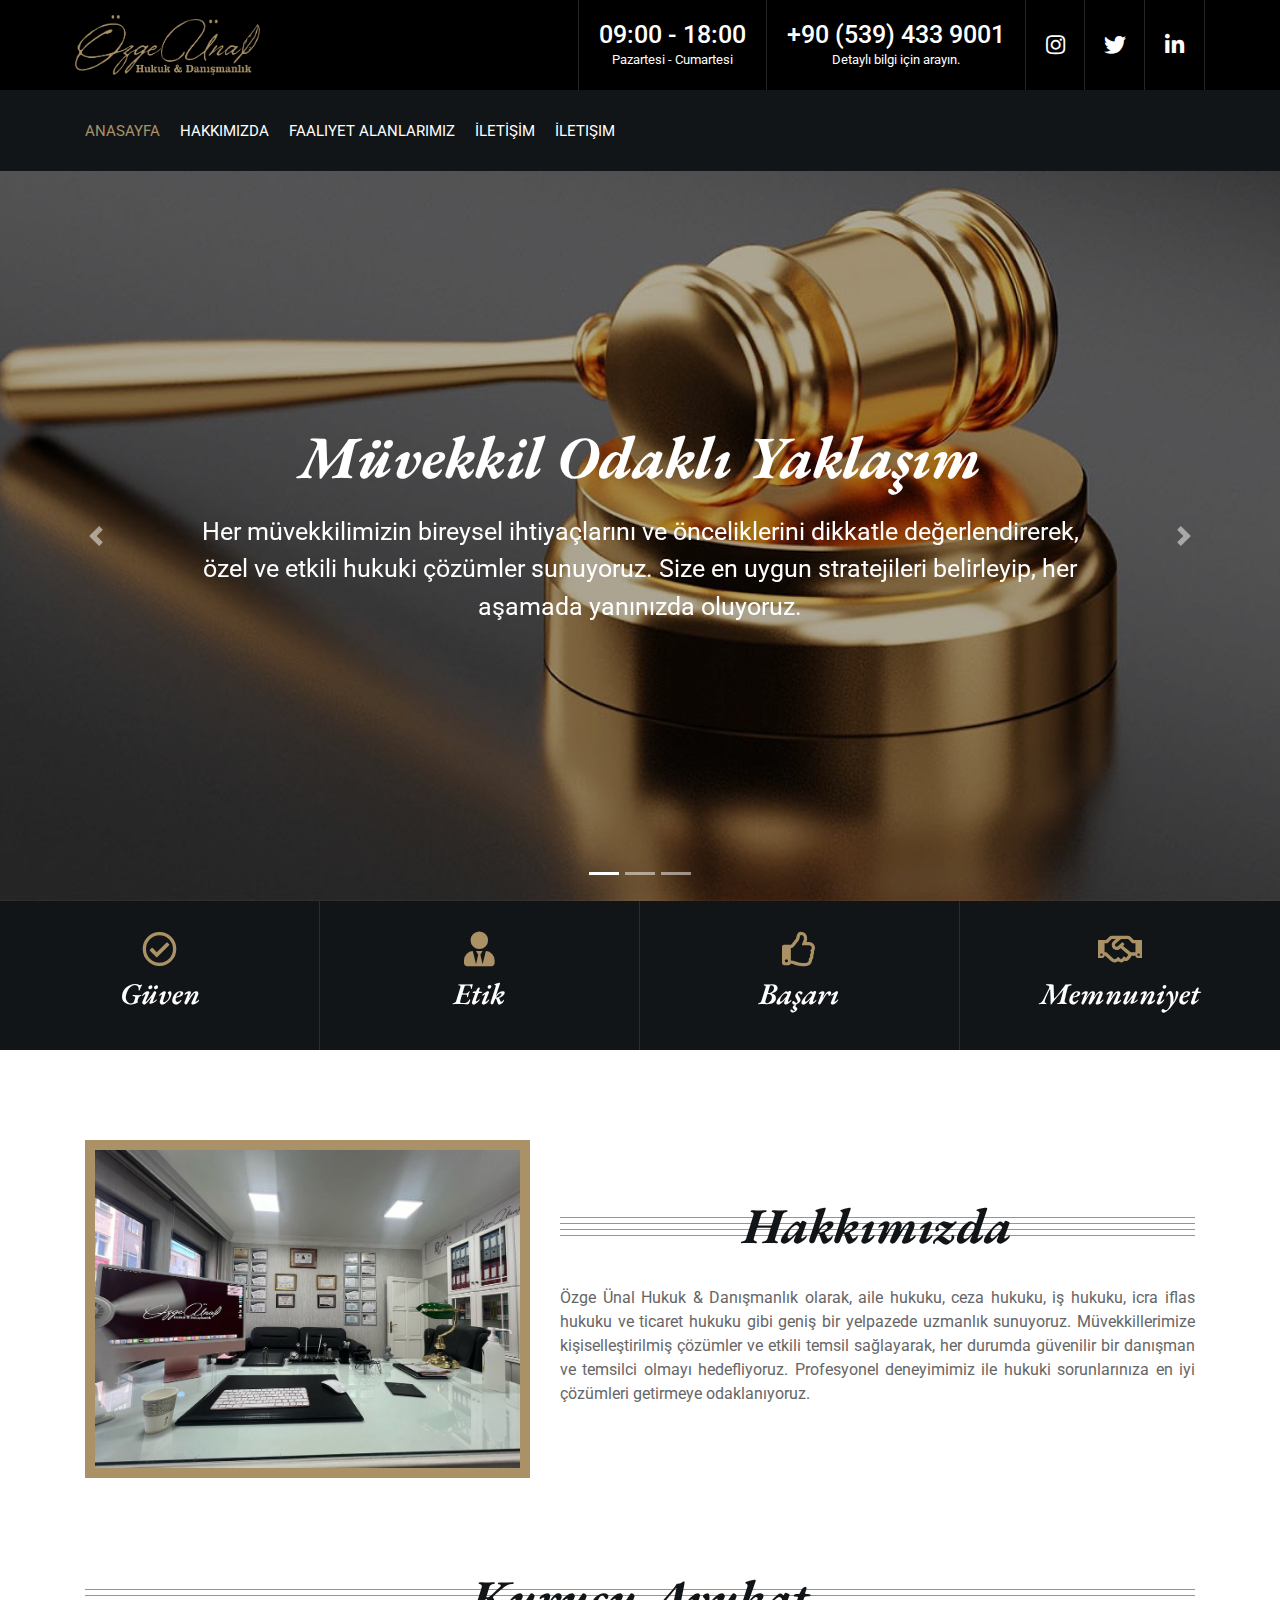
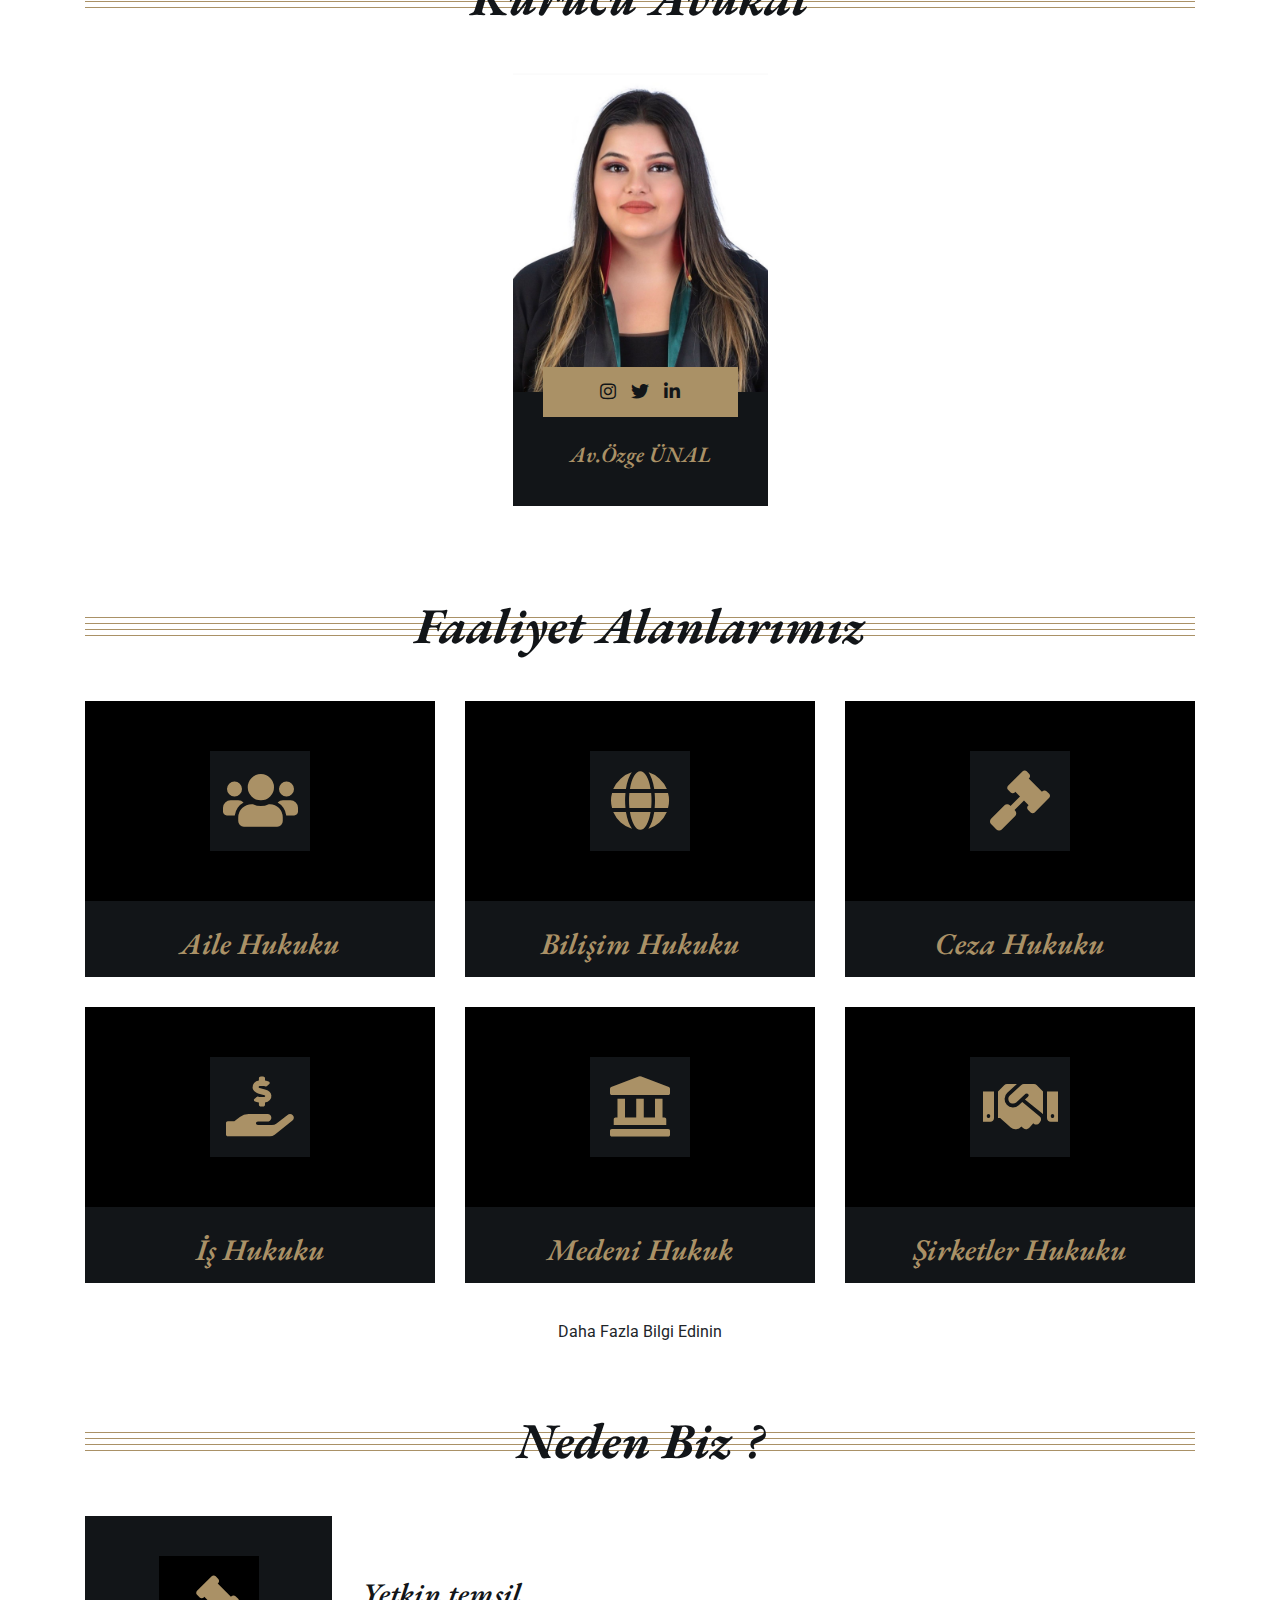
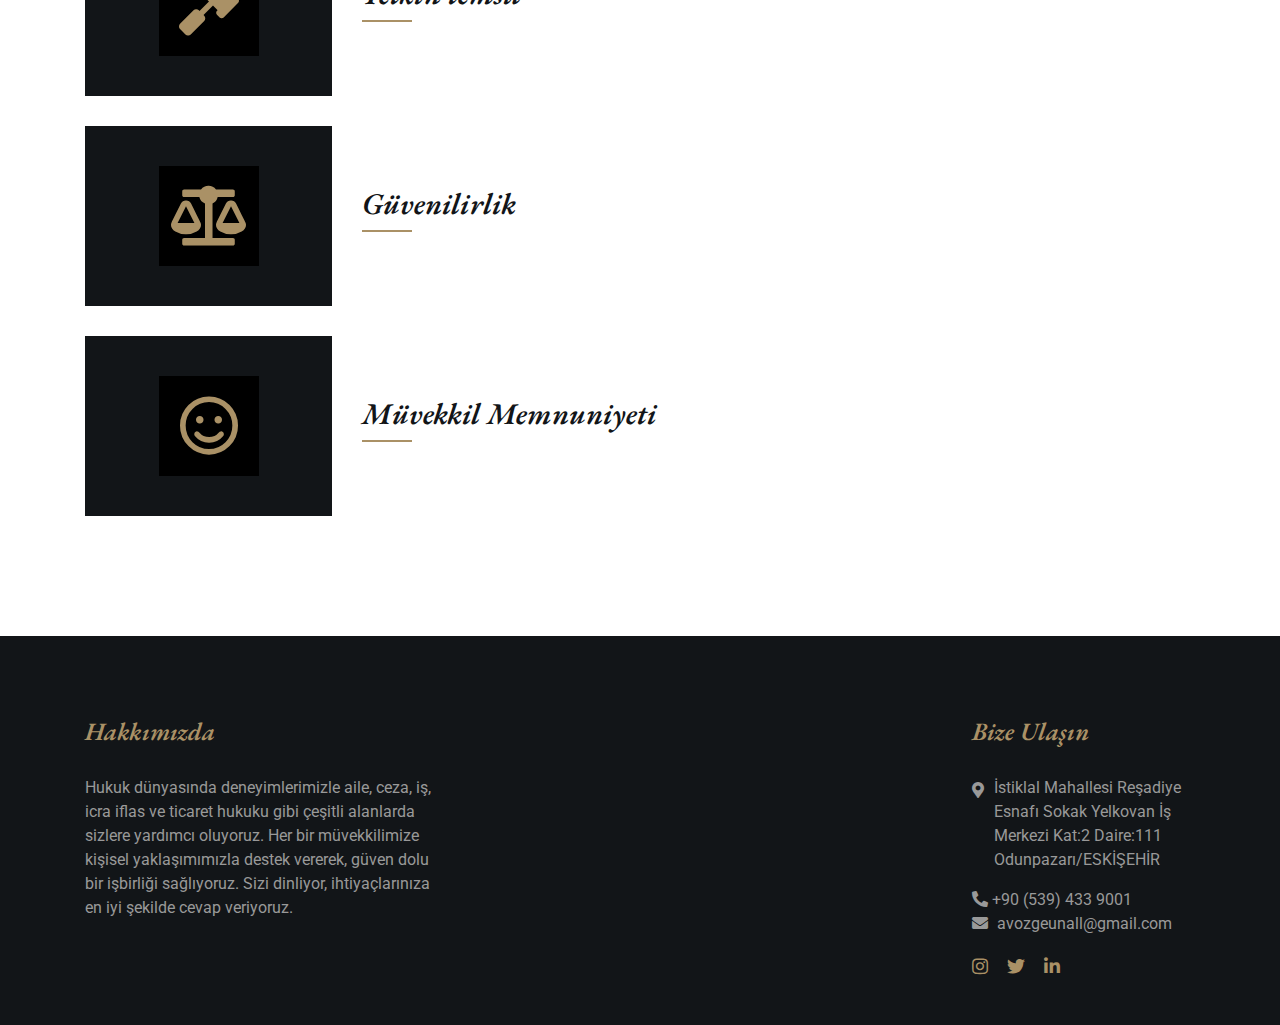
<file: index.html>
<!DOCTYPE html>
<html lang="en">
  <head>
    <meta charset="utf-8" />
    <title>Avukat - Özge Ünal</title>
    <meta content="width=device-width, initial-scale=1.0" name="viewport" />
    <meta
      content="Özge, Özge Ünal, Ünal, Hukuk, Avukat, Büro"
      name="keywords"
    />
    <meta
      content="This page is prepared for Lawyer Özge Ünal as Portfolio and Communication Pages"
      name="description"
    />

    <!-- Favicon -->
    <link href="img/adalet.png" rel="icon" />

    <!-- Google Font -->
    <link
      href="https://fonts.googleapis.com/css2?family=EB+Garamond:ital,wght@1,600;1,700;1,800&family=Roboto:wght@400;500&display=swap"
      rel="stylesheet"
    />

    <!-- CSS Libraries -->
    <link
      href="https://stackpath.bootstrapcdn.com/bootstrap/4.4.1/css/bootstrap.min.css"
      rel="stylesheet"
    />
    <link
      href="https://cdnjs.cloudflare.com/ajax/libs/font-awesome/5.10.0/css/all.min.css"
      rel="stylesheet"
    />
    <link href="lib/animate/animate.min.css" rel="stylesheet" />
    <link href="lib/owlcarousel/assets/owl.carousel.min.css" rel="stylesheet" />

    <!-- Template Stylesheet -->
    <link href="css/style.css" rel="stylesheet" />
  </head>

  <body>
    <div class="wrapper">
      <!-- Top Bar Start -->
      <div class="top-bar">
        <div class="container-fluid">
          <div class="row">
            <div class="col-lg-3">
              <div class="logo">
                <a href="index.html">
                  <img src="img/Ozge-Unal.png" alt="Logo" />
                </a>
              </div>
            </div>
            <div class="col-lg-9">
              <div class="top-bar-right">
                <div class="text">
                  <h2>09:00 - 18:00</h2>
                  <p>Pazartesi - Cumartesi</p>
                </div>
                <a href="tel:+905394339001" class="text">
                  <h2>+90 (539) 433 9001</h2>
                  <p>Detaylı bilgi için arayın.</p>
                </a>
                <div class="social">
                  <a
                    href="https://www.instagram.com/ozgeunalhukukdanismanlik?igsh=MXE0dzd4bXl5d3hncw%3D%3D&utm_source=qr"
                    aria-label="İnstagram link"
                    target="_blank"
                    ><i class="fab fa-instagram"></i
                  ></a>
                  <a
                    href="https://x.com/ozgeunalhukuk"
                    aria-label="Twitter link"
                    target="_blank"
                    ><i class="fab fa-twitter"></i
                  ></a>
                  <a
                    href="https://www.linkedin.com/in/%C3%B6zge-%C3%BCnal-175797252/?originalSubdomain=tr"
                    aria-label="Linkedin link"
                    target="_blank"
                    ><i class="fab fa-linkedin-in"></i
                  ></a>
                </div>
              </div>
            </div>
          </div>
        </div>
      </div>
      <!-- Top Bar End -->

      <!-- Nav Bar Start -->
      <div class="nav-bar">
        <div class="container-fluid">
          <nav class="navbar navbar-expand-lg bg-dark navbar-dark">
            <a href="#" class="navbar-brand">MENU</a>
            <button
              type="button"
              class="navbar-toggler"
              data-toggle="collapse"
              data-target="#navbarCollapse"
            >
              <span class="navbar-toggler-icon"></span>
            </button>

            <div
              class="collapse navbar-collapse justify-content-between"
              id="navbarCollapse"
            >
              <div class="navbar-nav mr-auto">
                <a href="index.html" class="nav-item nav-link active"
                  >Anasayfa</a
                >
                <a href="about.html" class="nav-item nav-link">Hakkımızda</a>
                <a href="service.html" class="nav-item nav-link"
                  >Faaliyet Alanlarımız</a
                >
                <!--
                <div class="nav-item dropdown" style="display: none">
                  <a
                    href="#"
                    class="nav-link dropdown-toggle"
                    data-toggle="dropdown"
                    >Pages</a
                  >
                  <div class="dropdown-menu">
                    <a href="blog.html" class="dropdown-item">Blog Page</a>
                    <a href="single.html" class="dropdown-item">Single Page</a>
                  </div>
                </div>
                -->
                <a href="contact.html" class="nav-item nav-link desktop-link"
                  >İLETİŞİM</a
                >
                <a href="contact.html" class="nav-item nav-link mobile-link"
                  >İletişim</a
                >
              </div>
            </div>
          </nav>
        </div>
      </div>
      <!-- Nav Bar End -->

      <!-- Carousel Start -->
      <div id="carousel" class="carousel slide" data-ride="carousel">
        <ol class="carousel-indicators">
          <li data-target="#carousel" data-slide-to="0" class="active"></li>
          <li data-target="#carousel" data-slide-to="1"></li>
          <li data-target="#carousel" data-slide-to="2"></li>
        </ol>
        <div class="carousel-inner">
          <div class="carousel-item active">
            <img src="img/carousel-2.jpg" alt="Carousel Image" />
            <div class="carousel-caption">
              <h1 class="animated fadeInLeft">Müvekkil Odaklı Yaklaşım</h1>
              <p class="animated fadeInRight">
                Her müvekkilimizin bireysel ihtiyaçlarını ve önceliklerini
                dikkatle değerlendirerek, özel ve etkili hukuki çözümler
                sunuyoruz. Size en uygun stratejileri belirleyip, her aşamada
                yanınızda oluyoruz.
              </p>
            </div>
          </div>

          <div class="carousel-item">
            <img src="img/Foto3.jpg" alt="Carousel Image" />
            <div class="carousel-caption">
              <h1 class="animated fadeInLeft">Uzmanlık Alanlarımız</h1>
              <p class="animated fadeInRight">
                Aile hukuku, ceza hukuku, iş hukuku, icra ve iflas hukuku ve
                daha birçok alanda uzmanlaşmış ekibimizle, kapsamlı ve etkili
                çözümler sunuyoruz. Her dava türünde, derinlemesine bilgi ve
                deneyimimizle en iyi sonuçları hedefliyoruz.
              </p>
            </div>
          </div>

          <div class="carousel-item">
            <img src="img/Foto2.jpg" alt="Carousel Image" />
            <div class="carousel-caption">
              <h1 class="animated fadeInLeft">Güvenilir Hukuki Danışmanlık</h1>
              <p class="animated fadeInRight">
                Hukuki konularda sağlam bir güven temeli oluşturarak,
                müvekkillerimizin ihtiyaçlarına en iyi şekilde yanıt veriyoruz.
                Her davada profesyonel yaklaşımımızla güveninizi kazanıyor ve
                sizi en iyi şekilde temsil ediyoruz.
              </p>
            </div>
          </div>
        </div>

        <a
          class="carousel-control-prev"
          href="#carousel"
          role="button"
          data-slide="prev"
        >
          <span class="carousel-control-prev-icon" aria-hidden="true"></span>
          <span class="sr-only">Previous</span>
        </a>
        <a
          class="carousel-control-next"
          href="#carousel"
          role="button"
          data-slide="next"
        >
          <span class="carousel-control-next-icon" aria-hidden="true"></span>
          <span class="sr-only">Next</span>
        </a>
      </div>
      <!-- Carousel End -->

      <!-- Top Feature Start-->
      <div class="feature-top">
        <div class="container-fluid">
          <div class="row align-items-center">
            <div class="col-md-3 col-sm-6">
              <div class="feature-item">
                <i class="far fa-check-circle"></i>
                <h3>Güven</h3>
              </div>
            </div>
            <div class="col-md-3 col-sm-6">
              <div class="feature-item">
                <i class="fa fa-user-tie"></i>
                <h3>Etik</h3>
              </div>
            </div>
            <div class="col-md-3 col-sm-6">
              <div class="feature-item">
                <i class="far fa-thumbs-up"></i>
                <h3>Başarı</h3>
              </div>
            </div>
            <div class="col-md-3 col-sm-6">
              <div class="feature-item">
                <i class="far fa-handshake"></i>
                <h3>Memnuniyet</h3>
              </div>
            </div>
          </div>
        </div>
      </div>
      <!-- Top Feature End-->

      <!-- About Start -->
      <div class="about">
        <div class="container">
          <div class="row align-items-center">
            <div class="col-lg-5 col-md-6">
              <div class="about-img">
                <img src="img/Company.png" alt="Image" />
              </div>
            </div>
            <div class="col-lg-7 col-md-6">
              <div class="section-header">
                <h2>Hakkımızda</h2>
              </div>
              <div class="about-text">
                <p style="text-align: justify">
                  Özge Ünal Hukuk & Danışmanlık olarak, aile hukuku, ceza
                  hukuku, iş hukuku, icra iflas hukuku ve ticaret hukuku gibi
                  geniş bir yelpazede uzmanlık sunuyoruz. Müvekkillerimize
                  kişiselleştirilmiş çözümler ve etkili temsil sağlayarak, her
                  durumda güvenilir bir danışman ve temsilci olmayı
                  hedefliyoruz. Profesyonel deneyimimiz ile hukuki sorunlarınıza
                  en iyi çözümleri getirmeye odaklanıyoruz.
                </p>
              </div>
            </div>
          </div>
        </div>
      </div>
      <!-- About End -->
      <!-- Team Start -->
      <div class="team">
        <div class="container">
          <div class="section-header">
            <h2>Kurucu Avukat</h2>
          </div>
          <div class="row" style="display: flex; justify-content: center">
            <div class="col-lg-3 col-md-6">
              <div class="team-item">
                <div class="team-img">
                  <img src="img/Ozge-Unal-Profile-Photo.jpg" alt="Team Image" />
                </div>
                <div class="team-text">
                  <h2>Av.Özge ÜNAL</h2>
                  <div class="team-social">
                    <a
                      class="social-in"
                      href="https://www.instagram.com/ozgeunalhukukdanismanlik?igsh=MXE0dzd4bXl5d3hncw%3D%3D&utm_source=qr"
                      aria-label="İnstagram Link"
                      target="_blank"
                      ><i class="fab fa-instagram"></i
                    ></a>
                    <a
                      class="social-tw"
                      href="https://x.com/ozgeunalhukuk"
                      aria-label="Twitter Link"
                      target="_blank"
                      ><i class="fab fa-twitter"></i
                    ></a>
                    <a
                      class="social-li"
                      href="https://www.linkedin.com/in/%C3%B6zge-%C3%BCnal-175797252/?originalSubdomain=tr"
                      aria-label="Linkedin Link"
                      target="_blank"
                      ><i class="fab fa-linkedin-in"></i
                    ></a>
                  </div>
                </div>
              </div>
            </div>
          </div>
        </div>
      </div>
      <!-- Team End -->
      <!-- Service Start -->
      <div class="service">
        <div class="container">
          <div class="section-header">
            <h2>Faaliyet Alanlarımız</h2>
          </div>
          <div class="row">
            <div class="col-lg-4 col-md-6">
              <div class="service-item">
                <div class="service-icon">
                  <i class="fa fa-users"></i>
                </div>
                <h3>Aile Hukuku</h3>
                <!-- <a class="btn" href="">Learn More</a> -->
              </div>
            </div>
            <div class="col-lg-4 col-md-6">
              <div class="service-item">
                <div class="service-icon">
                  <i class="fa fa-globe"></i>
                </div>
                <h3>Bilişim Hukuku</h3>
                <!-- <a class="btn" href="">Learn More</a> -->
              </div>
            </div>
            <div class="col-lg-4 col-md-6">
              <div class="service-item">
                <div class="service-icon">
                  <i class="fa fa-gavel"></i>
                </div>
                <h3>Ceza Hukuku</h3>
                <!-- <a class="btn" href="">Learn More</a> -->
              </div>
            </div>
            <div class="col-lg-4 col-md-6">
              <div class="service-item">
                <div class="service-icon">
                  <i class="fa fa-hand-holding-usd"></i>
                </div>
                <h3>İş Hukuku</h3>
                <!-- <a class="btn" href="">Learn More</a> -->
              </div>
            </div>
            <div class="col-lg-4 col-md-6">
              <div class="service-item">
                <div class="service-icon">
                  <i class="fa fa-landmark"></i>
                </div>
                <h3>Medeni Hukuk</h3>
                <!-- <a class="btn" href="">Learn More</a> -->
              </div>
            </div>

            <div class="col-lg-4 col-md-6">
              <div class="service-item">
                <div class="service-icon">
                  <i class="fa fa-handshake icon" aria-hidden="true"></i>
                </div>
                <h3>Şirketler Hukuku</h3>
                <!-- <a class="btn" href="">Learn More</a> -->
              </div>
            </div>
          </div>
          <div class="d-flex justify-content-center">
            <a class="btn" href="service.html">Daha Fazla Bilgi Edinin</a>
          </div>
        </div>
      </div>
      <!-- Service End -->

      <!-- Feature Start -->
      <div class="feature">
        <div class="container">
          <div class="row">
            <div class="col-md-12">
              <div class="section-header">
                <h2>Neden Biz ?</h2>
              </div>
            </div>
            <div class="col-md-7">
              <div class="row align-items-center feature-item">
                <div class="col-5">
                  <div class="feature-icon">
                    <i class="fa fa-gavel"></i>
                  </div>
                </div>
                <div class="col-7">
                  <h3>Yetkin temsil</h3>
                </div>
              </div>
              <div class="row align-items-center feature-item">
                <div class="col-5">
                  <div class="feature-icon">
                    <i class="fa fa-balance-scale"></i>
                  </div>
                </div>
                <div class="col-7">
                  <h3>Güvenilirlik</h3>
                </div>
              </div>
              <div class="row align-items-center feature-item">
                <div class="col-5">
                  <div class="feature-icon">
                    <i class="far fa-smile"></i>
                  </div>
                </div>
                <div class="col-7">
                  <h3>Müvekkil Memnuniyeti</h3>
                </div>
              </div>
            </div>
          </div>
        </div>
      </div>
      <!-- Feature End -->

      <!-- FAQs Start -->
      <div class="faqs" style="display: none">
        <div class="container">
          <div class="row">
            <div class="col-md-5">
              <div class="faqs-img">
                <img src="img/faqs.jpg" alt="Image" />
              </div>
            </div>
            <div class="col-md-7">
              <div class="section-header">
                <h2>Have A Questions?</h2>
              </div>
              <div id="accordion">
                <div class="card">
                  <div class="card-header">
                    <a
                      class="card-link collapsed"
                      data-toggle="collapse"
                      href="#collapseOne"
                      aria-expanded="true"
                    >
                      <span>1</span> Lorem ipsum dolor sit amet?
                    </a>
                  </div>
                  <div
                    id="collapseOne"
                    class="collapse show"
                    data-parent="#accordion"
                  >
                    <div class="card-body">
                      Lorem ipsum dolor sit amet, consectetur adipiscing elit.
                      Phasellus nec pretium mi. Curabitur facilisis ornare velit
                      non.
                    </div>
                  </div>
                </div>
                <div class="card">
                  <div class="card-header">
                    <a
                      class="card-link"
                      data-toggle="collapse"
                      href="#collapseTwo"
                    >
                      <span>2</span> Lorem ipsum dolor sit amet?
                    </a>
                  </div>
                  <div
                    id="collapseTwo"
                    class="collapse"
                    data-parent="#accordion"
                  >
                    <div class="card-body">
                      Lorem ipsum dolor sit amet, consectetur adipiscing elit.
                      Phasellus nec pretium mi. Curabitur facilisis ornare velit
                      non.
                    </div>
                  </div>
                </div>
                <div class="card">
                  <div class="card-header">
                    <a
                      class="card-link"
                      data-toggle="collapse"
                      href="#collapseThree"
                    >
                      <span>3</span> Lorem ipsum dolor sit amet?
                    </a>
                  </div>
                  <div
                    id="collapseThree"
                    class="collapse"
                    data-parent="#accordion"
                  >
                    <div class="card-body">
                      Lorem ipsum dolor sit amet, consectetur adipiscing elit.
                      Phasellus nec pretium mi. Curabitur facilisis ornare velit
                      non.
                    </div>
                  </div>
                </div>
                <div class="card">
                  <div class="card-header">
                    <a
                      class="card-link"
                      data-toggle="collapse"
                      href="#collapseFour"
                    >
                      <span>4</span> Lorem ipsum dolor sit amet?
                    </a>
                  </div>
                  <div
                    id="collapseFour"
                    class="collapse"
                    data-parent="#accordion"
                  >
                    <div class="card-body">
                      Lorem ipsum dolor sit amet, consectetur adipiscing elit.
                      Phasellus nec pretium mi. Curabitur facilisis ornare velit
                      non.
                    </div>
                  </div>
                </div>
                <div class="card">
                  <div class="card-header">
                    <a
                      class="card-link"
                      data-toggle="collapse"
                      href="#collapseFive"
                    >
                      <span>5</span> Lorem ipsum dolor sit amet?
                    </a>
                  </div>
                  <div
                    id="collapseFive"
                    class="collapse"
                    data-parent="#accordion"
                  >
                    <div class="card-body">
                      Lorem ipsum dolor sit amet, consectetur adipiscing elit.
                      Phasellus nec pretium mi. Curabitur facilisis ornare velit
                      non.
                    </div>
                  </div>
                </div>
              </div>
              <a class="btn" href="./contact.html">Ask more</a>
            </div>
          </div>
        </div>
      </div>
      <!-- FAQs End -->

      <!-- Testimonial Start -->
      <div class="testimonial" style="display: none">
        <div class="container">
          <div class="section-header">
            <h2>Review From Client</h2>
          </div>
          <div class="owl-carousel testimonials-carousel">
            <div class="testimonial-item">
              <i class="fa fa-quote-right"></i>
              <div class="row align-items-center">
                <div class="col-3">
                  <img src="img/testimonial-1.jpg" alt="" />
                </div>
                <div class="col-9">
                  <h2>Client Name</h2>
                  <p>Profession</p>
                </div>
                <div class="col-12">
                  <p>
                    Lorem ipsum dolor sit amet, consectetur adipiscing elit.
                    Etiam accumsan lacus eget velit
                  </p>
                </div>
              </div>
            </div>
            <div class="testimonial-item">
              <i class="fa fa-quote-right"></i>
              <div class="row align-items-center">
                <div class="col-3">
                  <img src="img/testimonial-2.jpg" alt="" />
                </div>
                <div class="col-9">
                  <h2>Client Name</h2>
                  <p>Profession</p>
                </div>
                <div class="col-12">
                  <p>
                    Lorem ipsum dolor sit amet, consectetur adipiscing elit.
                    Etiam accumsan lacus eget velit
                  </p>
                </div>
              </div>
            </div>
            <div class="testimonial-item">
              <i class="fa fa-quote-right"></i>
              <div class="row align-items-center">
                <div class="col-3">
                  <img src="img/testimonial-3.jpg" alt="" />
                </div>
                <div class="col-9">
                  <h2>Client Name</h2>
                  <p>Profession</p>
                </div>
                <div class="col-12">
                  <p>
                    Lorem ipsum dolor sit amet, consectetur adipiscing elit.
                    Etiam accumsan lacus eget velit
                  </p>
                </div>
              </div>
            </div>
            <div class="testimonial-item">
              <i class="fa fa-quote-right"></i>
              <div class="row align-items-center">
                <div class="col-3">
                  <img src="img/testimonial-4.jpg" alt="" />
                </div>
                <div class="col-9">
                  <h2>Client Name</h2>
                  <p>Profession</p>
                </div>
                <div class="col-12">
                  <p>
                    Lorem ipsum dolor sit amet, consectetur adipiscing elit.
                    Etiam accumsan lacus eget velit
                  </p>
                </div>
              </div>
            </div>
            <div class="testimonial-item">
              <i class="fa fa-quote-right"></i>
              <div class="row align-items-center">
                <div class="col-3">
                  <img src="img/testimonial-1.jpg" alt="" />
                </div>
                <div class="col-9">
                  <h2>Client Name</h2>
                  <p>Profession</p>
                </div>
                <div class="col-12">
                  <p>
                    Lorem ipsum dolor sit amet, consectetur adipiscing elit.
                    Etiam accumsan lacus eget velit
                  </p>
                </div>
              </div>
            </div>
            <div class="testimonial-item">
              <i class="fa fa-quote-right"></i>
              <div class="row align-items-center">
                <div class="col-3">
                  <img src="img/testimonial-2.jpg" alt="" />
                </div>
                <div class="col-9">
                  <h2>Client Name</h2>
                  <p>Profession</p>
                </div>
                <div class="col-12">
                  <p>
                    Lorem ipsum dolor sit amet, consectetur adipiscing elit.
                    Etiam accumsan lacus eget velit
                  </p>
                </div>
              </div>
            </div>
            <div class="testimonial-item">
              <i class="fa fa-quote-right"></i>
              <div class="row align-items-center">
                <div class="col-3">
                  <img src="img/testimonial-3.jpg" alt="" />
                </div>
                <div class="col-9">
                  <h2>Client Name</h2>
                  <p>Profession</p>
                </div>
                <div class="col-12">
                  <p>
                    Lorem ipsum dolor sit amet, consectetur adipiscing elit.
                    Etiam accumsan lacus eget velit
                  </p>
                </div>
              </div>
            </div>
          </div>
        </div>
      </div>
      <!-- Testimonial End -->

      <!-- Blog Start -->
      <div class="blog" style="display: none">
        <div class="container">
          <div class="section-header">
            <h2>Latest From Blog</h2>
          </div>
          <div class="owl-carousel blog-carousel">
            <div class="blog-item">
              <img src="img/blog-1.jpg" alt="Blog" />
              <h3>Lorem ipsum dolor</h3>
              <div class="meta">
                <i class="fa fa-list-alt"></i>
                <a href="">Civil Law</a>
                <i class="fa fa-calendar-alt"></i>
                <p>01-Jan-2045</p>
              </div>
              <p>
                Lorem ipsum dolor sit amet elit. Phasellus nec pretium mi.
                Curabitur facilisis ornare velit non vulputate. Aliquam metus
                tortor
              </p>
              <a class="btn" href=""
                >Read More <i class="fa fa-angle-right"></i
              ></a>
            </div>
            <div class="blog-item">
              <img src="img/blog-2.jpg" alt="Blog" />
              <h3>Lorem ipsum dolor</h3>
              <div class="meta">
                <i class="fa fa-list-alt"></i>
                <a href="">Family Law</a>
                <i class="fa fa-calendar-alt"></i>
                <p>01-Jan-2045</p>
              </div>
              <p>
                Lorem ipsum dolor sit amet elit. Phasellus nec pretium mi.
                Curabitur facilisis ornare velit non vulputate. Aliquam metus
                tortor
              </p>
              <a class="btn" href=""
                >Read More <i class="fa fa-angle-right"></i
              ></a>
            </div>
            <div class="blog-item">
              <img src="img/blog-3.jpg" alt="Blog" />
              <h3>Lorem ipsum dolor</h3>
              <div class="meta">
                <i class="fa fa-list-alt"></i>
                <a href="">Business Law</a>
                <i class="fa fa-calendar-alt"></i>
                <p>01-Jan-2045</p>
              </div>
              <p>
                Lorem ipsum dolor sit amet elit. Phasellus nec pretium mi.
                Curabitur facilisis ornare velit non vulputate. Aliquam metus
                tortor
              </p>
              <a class="btn" href=""
                >Read More <i class="fa fa-angle-right"></i
              ></a>
            </div>
            <div class="blog-item">
              <img src="img/blog-1.jpg" alt="Blog" />
              <h3>Lorem ipsum dolor</h3>
              <div class="meta">
                <i class="far fa-handshake"></i>
                <a href="">Education Law</a>
                <i class="fa fa-calendar-alt"></i>
                <p>01-Jan-2045</p>
              </div>
              <p>
                Lorem ipsum dolor sit amet elit. Phasellus nec pretium mi.
                Curabitur facilisis ornare velit non vulputate. Aliquam metus
                tortor
              </p>
              <a class="btn" href=""
                >Read More <i class="fa fa-angle-right"></i
              ></a>
            </div>
            <div class="blog-item">
              <img src="img/blog-2.jpg" alt="Blog" />
              <h3>Lorem ipsum dolor</h3>
              <div class="meta">
                <i class="fa fa-list-alt"></i>
                <a href="">Criminal Law</a>
                <i class="fa fa-calendar-alt"></i>
                <p>01-Jan-2045</p>
              </div>
              <p>
                Lorem ipsum dolor sit amet elit. Phasellus nec pretium mi.
                Curabitur facilisis ornare velit non vulputate. Aliquam metus
                tortor
              </p>
              <a class="btn" href=""
                >Read More <i class="fa fa-angle-right"></i
              ></a>
            </div>
            <div class="blog-item">
              <img src="img/blog-3.jpg" alt="Blog" />
              <h3>Lorem ipsum dolor</h3>
              <div class="meta">
                <i class="fa fa-list-alt"></i>
                <a href="">Cyber Law</a>
                <i class="fa fa-calendar-alt"></i>
                <p>01-Jan-2045</p>
              </div>
              <p>
                Lorem ipsum dolor sit amet elit. Phasellus nec pretium mi.
                Curabitur facilisis ornare velit non vulputate. Aliquam metus
                tortor
              </p>
              <a class="btn" href=""
                >Read More <i class="fa fa-angle-right"></i
              ></a>
            </div>
            <div class="blog-item">
              <img src="img/blog-1.jpg" alt="Blog" />
              <h3>Lorem ipsum dolor</h3>
              <div class="meta">
                <i class="fa fa-list-alt"></i>
                <a href="">Business Law</a>
                <i class="fa fa-calendar-alt"></i>
                <p>01-Jan-2045</p>
              </div>
              <p>
                Lorem ipsum dolor sit amet elit. Phasellus nec pretium mi.
                Curabitur facilisis ornare velit non vulputate. Aliquam metus
                tortor
              </p>
              <a class="btn" href=""
                >Read More <i class="fa fa-angle-right"></i
              ></a>
            </div>
          </div>
        </div>
      </div>
      <!-- Blog End -->

      <!-- Newsletter Start -->
      <!-- <div class="newsletter">
        <div class="container">
          <div class="section-header">
            <h2>Subscribe Our Newsletter</h2>
          </div>
          <div class="form">
            <input class="form-control" placeholder="Email here" />
            <button class="btn">Submit</button>
          </div>
        </div>
      </div> -->
      <!-- Newsletter End -->

      <!-- Footer Start -->
      <div class="footer">
        <div class="container">
          <div class="row">
            <div class="col-md-6 col-lg-4">
              <div class="footer-about">
                <h2>Hakkımızda</h2>
                <p>
                  Hukuk dünyasında deneyimlerimizle aile, ceza, iş, icra iflas
                  ve ticaret hukuku gibi çeşitli alanlarda sizlere yardımcı
                  oluyoruz. Her bir müvekkilimize kişisel yaklaşımımızla destek
                  vererek, güven dolu bir işbirliği sağlıyoruz. Sizi dinliyor,
                  ihtiyaçlarınıza en iyi şekilde cevap veriyoruz.
                </p>
              </div>
            </div>
            <div class="col-md-6 col-lg-8">
              <div class="row d-flex justify-content-end">
                <!-- <div class="col-md-6 col-lg-6">
                  <div class="footer-link">
                    <h2>Faaliyet Alanlarımız</h2>
                    <a href="">Medeni Hukuk</a>
                    <a href="">Aile Hukuku</a>
                    <a href="">İş Hukuku</a>
                    <a href="">Şirket Hukuku</a>
                    <a href="">Ceza Hukuku</a>
                    <a href="">Bilişim Hukuku</a>
                  </div>
                </div> -->
                <!-- <div class="col-md-6 col-lg-4">
                  <div class="footer-link">
                    <h2>Diğer</h2>
                    <a href="">Hakkımızda</a>
                    <a href="">Faaliyet Alanlarımız</a>
                  </div>
                </div> -->
                <div class="col-md-6 col-lg-4">
                  <div class="footer-contact">
                    <h2>Bize Ulaşın</h2>
                    <p
                      style="
                        display: flex;
                        justify-content: space-between;
                        align-items: flex-start;
                      "
                    >
                      <i
                        class="fa fa-map-marker-alt"
                        style="margin-right: 10px; margin-top: 6px"
                      ></i>
                      İstiklal Mahallesi Reşadiye Esnafı Sokak Yelkovan İş
                      Merkezi Kat:2 Daire:111 Odunpazarı/ESKİŞEHİR
                    </p>
                    <a href="tel:+905394339001"
                      ><i class="fa fa-phone-alt"></i
                      ><span> +90 (539) 433 9001</span></a
                    >
                    <p><i class="fa fa-envelope"></i>avozgeunall@gmail.com</p>
                    <div class="footer-social">
                      <a
                        href="https://www.instagram.com/ozgeunalhukukdanismanlik?utm_source=qr"
                        target="_blank"
                        ><i class="fab fa-instagram"></i
                      ></a>
                      <a
                        href="https://x.com/i/flow/login?redirect_after_login=%2Fozgeunalhukuk"
                        target="_blank"
                        ><i class="fab fa-twitter"></i
                      ></a>
                      <a
                        href="https://www.linkedin.com/in/%C3%B6zge-%C3%BCnal-175797252/?originalSubdomain=tr"
                        target="_blank"
                        ><i class="fab fa-linkedin-in"></i
                      ></a>
                    </div>
                  </div>
                </div>
              </div>
            </div>
          </div>
        </div>
        <!-- <div class="container footer-menu">
          <div class="f-menu">
            <a href="">Terms of use</a>
            <a href="">Privacy policy</a>
            <a href="">Cookies</a>
            <a href="">Help</a>
            <a href="">FQAs</a>
          </div>
        </div> -->
      </div>
      <!-- Footer End -->

      <a href="#" class="back-to-top"><i class="fa fa-chevron-up"></i></a>
    </div>

    <!-- JavaScript Libraries -->
    <script src="https://code.jquery.com/jquery-3.4.1.min.js"></script>
    <script src="https://stackpath.bootstrapcdn.com/bootstrap/4.4.1/js/bootstrap.bundle.min.js"></script>
    <script src="lib/easing/easing.min.js"></script>
    <script src="lib/owlcarousel/owl.carousel.min.js"></script>
    <script src="lib/isotope/isotope.pkgd.min.js"></script>

    <!-- Template Javascript -->
    <script src="js/main.js"></script>
  </body>
</html>
</file>
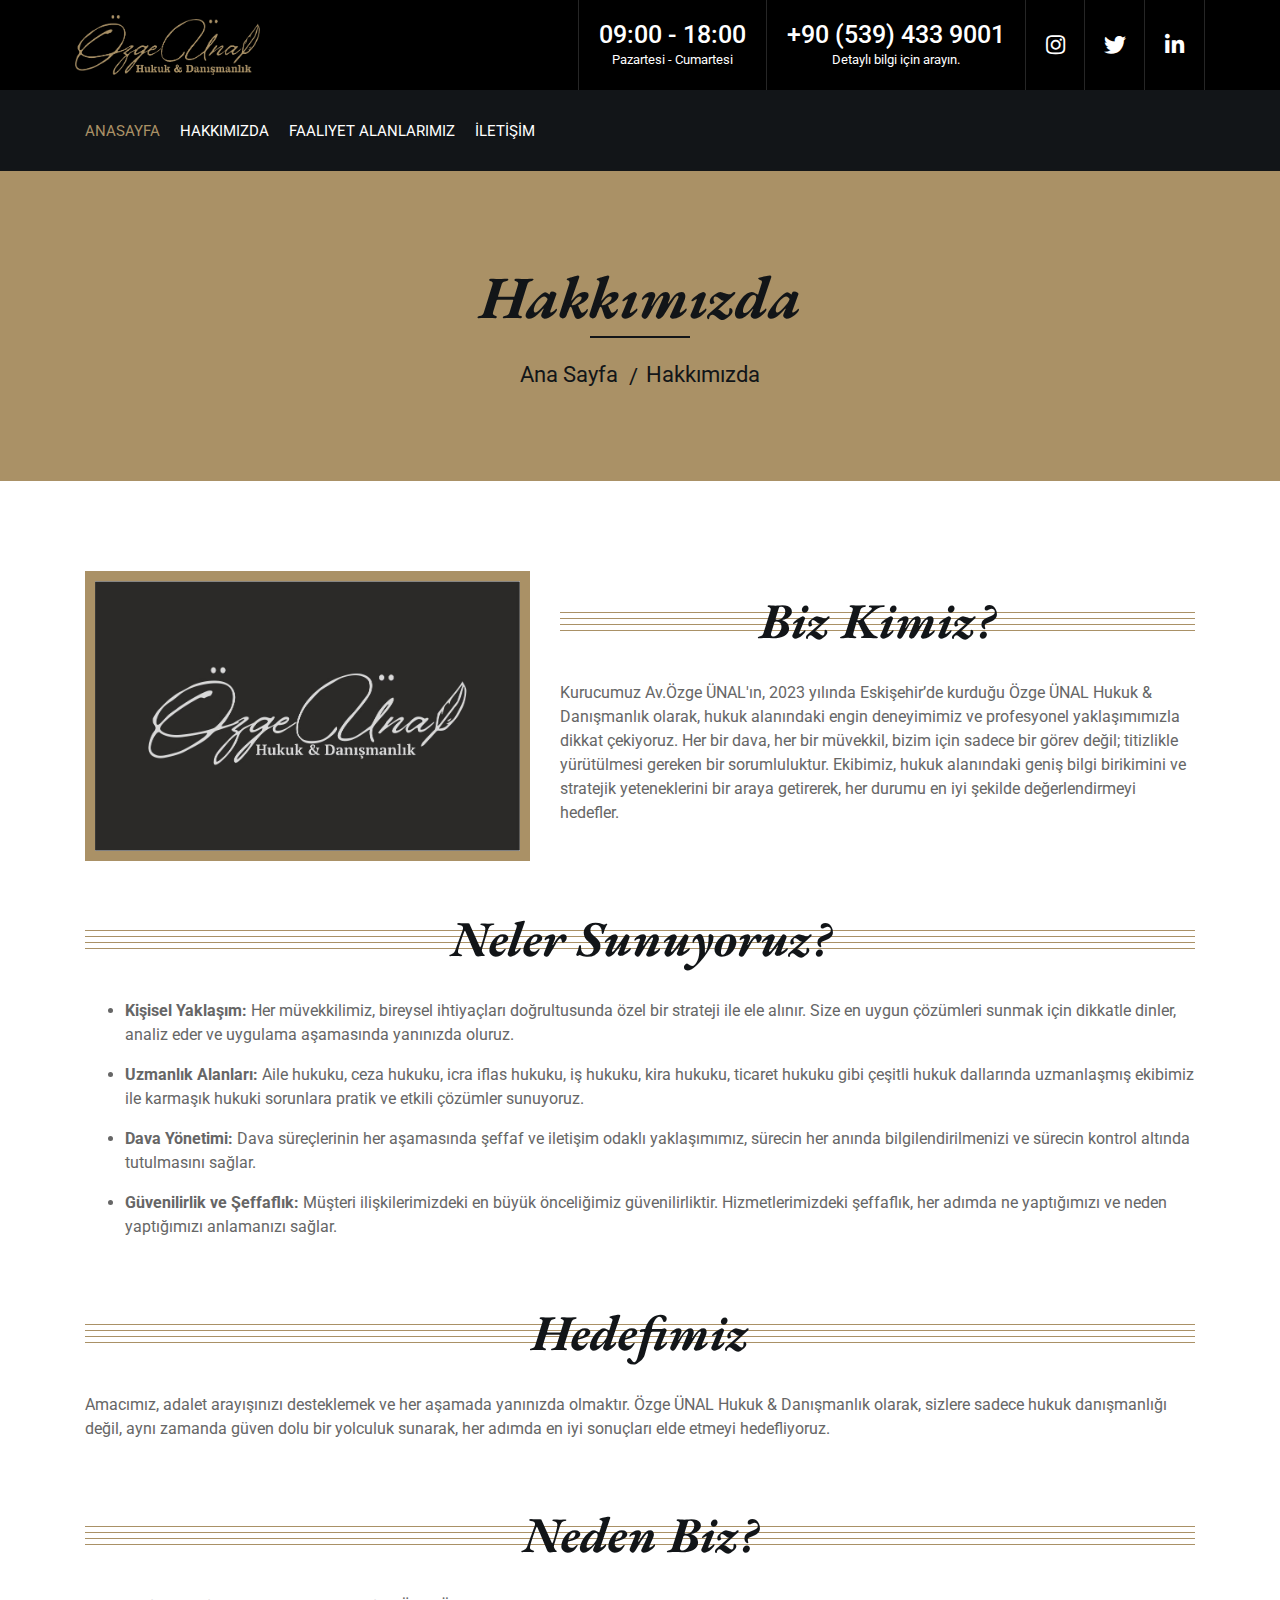
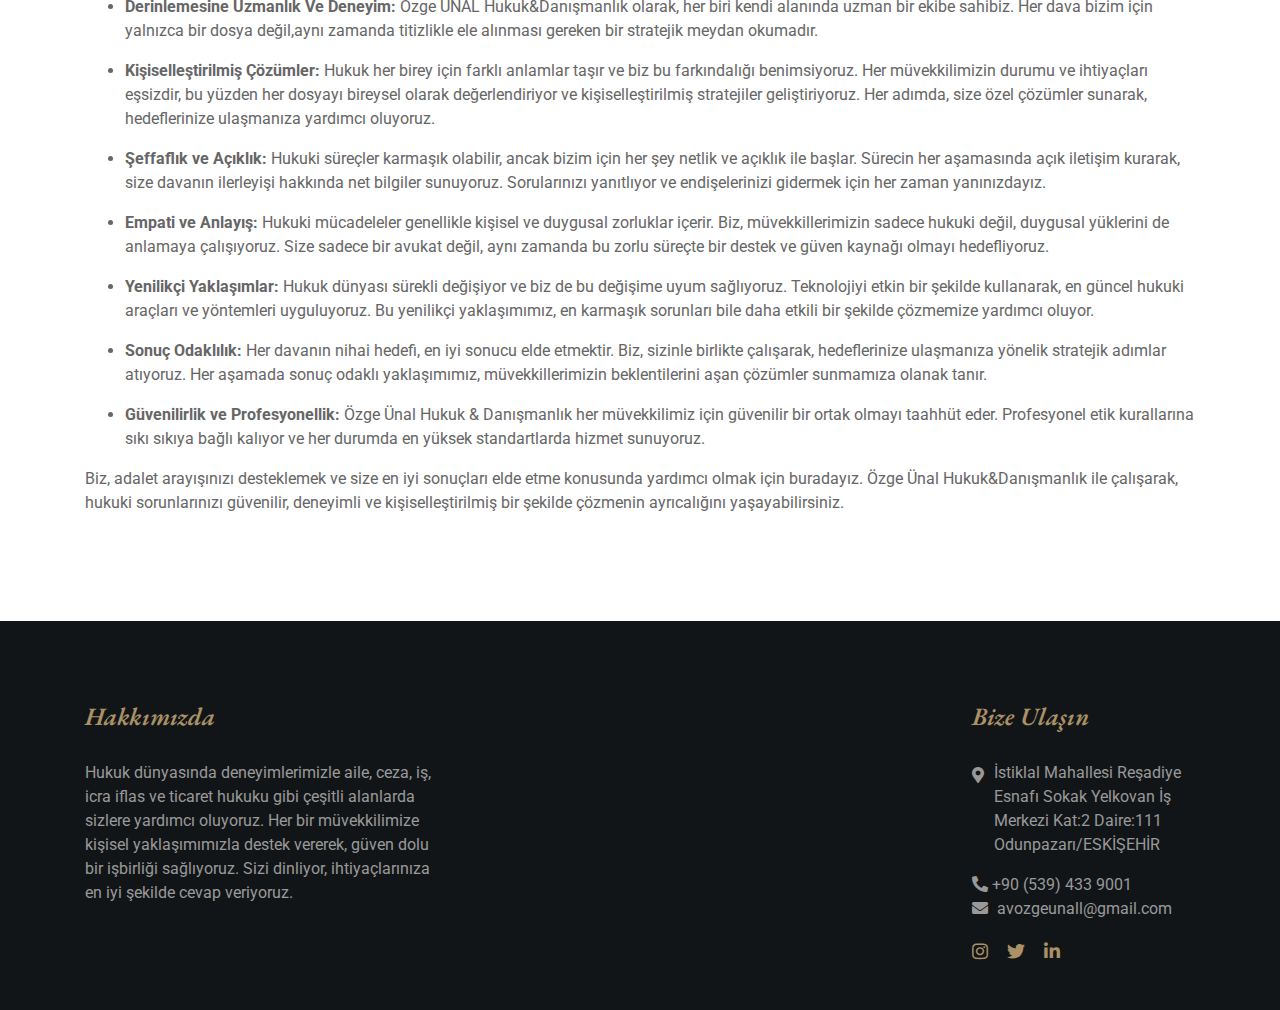
<file: about.html>
<!DOCTYPE html>
<html lang="en">
  <head>
    <meta charset="utf-8" />
    <title>Avukat - Özge Ünal</title>
    <meta content="width=device-width, initial-scale=1.0" name="viewport" />
    <meta
      content="Özge, Özge Ünal, Ünal, Hukuk, Avukat, Büro"
      name="keywords"
    />
    <meta
      content="This page is prepared for Lawyer Özge Ünal as Portfolio and Communication Pages"
      name="description"
    />

    <!-- Favicon -->
    <link href="img/adalet.png" rel="icon" />

    <!-- Google Font -->
    <link
      href="https://fonts.googleapis.com/css2?family=EB+Garamond:ital,wght@1,600;1,700;1,800&family=Roboto:wght@400;500&display=swap"
      rel="stylesheet"
    />

    <!-- CSS Libraries -->
    <link
      href="https://stackpath.bootstrapcdn.com/bootstrap/4.4.1/css/bootstrap.min.css"
      rel="stylesheet"
    />
    <link
      href="https://cdnjs.cloudflare.com/ajax/libs/font-awesome/5.10.0/css/all.min.css"
      rel="stylesheet"
    />
    <link href="lib/animate/animate.min.css" rel="stylesheet" />
    <link href="lib/owlcarousel/assets/owl.carousel.min.css" rel="stylesheet" />

    <!-- Template Stylesheet -->
    <link href="css/style.css" rel="stylesheet" />
  </head>

  <body>
    <div class="wrapper">
      <!-- Top Bar Start -->
      <div class="top-bar">
        <div class="container-fluid">
          <div class="row">
            <div class="col-lg-3">
              <div class="logo">
                <a href="index.html">
                  <img src="img/Ozge-Unal.png" alt="Logo" />
                </a>
              </div>
            </div>
            <div class="col-lg-9">
              <div class="top-bar-right">
                <div class="text">
                  <h2>09:00 - 18:00</h2>
                  <p>Pazartesi - Cumartesi</p>
                </div>
                <a href="tel:+905394339001" class="text">
                  <h2>+90 (539) 433 9001</h2>
                  <p>Detaylı bilgi için arayın.</p>
                </a>
                <div class="social">
                  <a
                    href="https://www.instagram.com/ozgeunalhukukdanismanlik?igsh=MXE0dzd4bXl5d3hncw%3D%3D&utm_source=qr"
                    aria-label="İnstagram link"
                    target="_blank"
                    ><i class="fab fa-instagram"></i
                  ></a>
                  <a
                    href="https://x.com/ozgeunalhukuk"
                    aria-label="Twitter link"
                    target="_blank"
                    ><i class="fab fa-twitter"></i
                  ></a>
                  <a
                    href="https://www.linkedin.com/in/%C3%B6zge-%C3%BCnal-175797252/?originalSubdomain=tr"
                    aria-label="Linkedin link"
                    target="_blank"
                    ><i class="fab fa-linkedin-in"></i
                  ></a>
                </div>
              </div>
            </div>
          </div>
        </div>
      </div>
      <!-- Top Bar End -->

      <!-- Nav Bar Start -->
      <div class="nav-bar">
        <div class="container-fluid">
          <nav class="navbar navbar-expand-lg bg-dark navbar-dark">
            <a href="#" class="navbar-brand">MENU</a>
            <button
              type="button"
              class="navbar-toggler"
              data-toggle="collapse"
              data-target="#navbarCollapse"
            >
              <span class="navbar-toggler-icon"></span>
            </button>

            <div
              class="collapse navbar-collapse justify-content-between"
              id="navbarCollapse"
            >
              <div class="navbar-nav mr-auto">
                <a href="index.html" class="nav-item nav-link active"
                  >Anasayfa</a
                >
                <a href="about.html" class="nav-item nav-link">Hakkımızda</a>
                <a href="service.html" class="nav-item nav-link"
                  >Faaliyet Alanlarımız</a
                >
                <!-- 
              <div class="nav-item dropdown" style="display: none">
                <a
                  href="#"
                  class="nav-link dropdown-toggle"
                  data-toggle="dropdown"
                  >Pages</a
                >
                <div class="dropdown-menu">
                  <a href="blog.html" class="dropdown-item">Blog Page</a>
                  <a href="single.html" class="dropdown-item">Single Page</a>
                </div>
              </div> -->
                <a href="contact.html" class="nav-item nav-link">İLETİŞİM</a>
              </div>
            </div>
          </nav>
        </div>
      </div>
      <!-- Nav Bar End -->

      <!-- Page Header Start -->
      <div class="page-header">
        <div class="container">
          <div class="row">
            <div class="col-12">
              <h2>Hakkımızda</h2>
            </div>
            <div class="col-12">
              <a href="./index.html">Ana Sayfa</a>
              <a href="./about.html">Hakkımızda</a>
            </div>
          </div>
        </div>
      </div>
      <!-- Page Header End -->

      <!-- About Start -->
      <div class="about">
        <div class="container">
          <div class="row align-items-center">
            <div class="col-lg-5 col-md-6">
              <div class="about-img">
                <img src="img/About-Left.jpg" alt="Image" />
              </div>
            </div>
            <div class="col-lg-7 col-md-6">
              <div class="section-header">
                <h2>Biz Kimiz?</h2>
              </div>
              <div class="about-text">
                <p>
                  Kurucumuz Av.Özge ÜNAL'ın, 2023 yılında Eskişehir’de kurduğu
                  Özge ÜNAL Hukuk & Danışmanlık olarak, hukuk alanındaki engin
                  deneyimimiz ve profesyonel yaklaşımımızla dikkat çekiyoruz.
                  Her bir dava, her bir müvekkil, bizim için sadece bir görev
                  değil; titizlikle yürütülmesi gereken bir sorumluluktur.
                  Ekibimiz, hukuk alanındaki geniş bilgi birikimini ve stratejik
                  yeteneklerini bir araya getirerek, her durumu en iyi şekilde
                  değerlendirmeyi hedefler.
                </p>
              </div>
            </div>
            <div class="col-12 mt-5">
              <div class="section-header">
                <h2>Neler Sunuyoruz?</h2>
              </div>
              <div class="about-text">
                <ul>
                  <li>
                    <p>
                      <span class="font-weight-bold">Kişisel Yaklaşım: </span>
                      Her müvekkilimiz, bireysel ihtiyaçları doğrultusunda özel
                      bir strateji ile ele alınır. Size en uygun çözümleri
                      sunmak için dikkatle dinler, analiz eder ve uygulama
                      aşamasında yanınızda oluruz.
                    </p>
                  </li>
                  <li>
                    <p>
                      <span class="font-weight-bold">Uzmanlık Alanları: </span>
                      Aile hukuku, ceza hukuku, icra iflas hukuku, iş hukuku,
                      kira hukuku, ticaret hukuku gibi çeşitli hukuk dallarında
                      uzmanlaşmış ekibimiz ile karmaşık hukuki sorunlara pratik
                      ve etkili çözümler sunuyoruz.
                    </p>
                  </li>
                  <li>
                    <p>
                      <span class="font-weight-bold">Dava Yönetimi: </span>
                      Dava süreçlerinin her aşamasında şeffaf ve iletişim odaklı
                      yaklaşımımız, sürecin her anında bilgilendirilmenizi ve
                      sürecin kontrol altında tutulmasını sağlar.
                    </p>
                  </li>
                  <li>
                    <p>
                      <span class="font-weight-bold"
                        >Güvenilirlik ve Şeffaflık:
                      </span>
                      Müşteri ilişkilerimizdeki en büyük önceliğimiz
                      güvenilirliktir. Hizmetlerimizdeki şeffaflık, her adımda
                      ne yaptığımızı ve neden yaptığımızı anlamanızı sağlar.
                    </p>
                  </li>
                </ul>
              </div>
            </div>
            <div class="col-12 mt-5">
              <div class="section-header">
                <h2>Hedefimiz</h2>
              </div>
              <div class="about-text">
                <p>
                  Amacımız, adalet arayışınızı desteklemek ve her aşamada
                  yanınızda olmaktır. Özge ÜNAL Hukuk & Danışmanlık olarak,
                  sizlere sadece hukuk danışmanlığı değil, aynı zamanda güven
                  dolu bir yolculuk sunarak, her adımda en iyi sonuçları elde
                  etmeyi hedefliyoruz.
                </p>
              </div>
            </div>
            <div class="col-12 mt-5">
              <div class="section-header">
                <h2>Neden Biz?</h2>
              </div>
              <div class="about-text">
                <ul>
                  <li>
                    <p>
                      <span class="font-weight-bold"
                        >Derinlemesine Uzmanlık Ve Deneyim:
                      </span>
                      Özge ÜNAL Hukuk&Danışmanlık olarak, her biri kendi
                      alanında uzman bir ekibe sahibiz. Her dava bizim için
                      yalnızca bir dosya değil,aynı zamanda titizlikle ele
                      alınması gereken bir stratejik meydan okumadır.
                    </p>
                  </li>
                  <li>
                    <p>
                      <span class="font-weight-bold"
                        >Kişiselleştirilmiş Çözümler:
                      </span>
                      Hukuk her birey için farklı anlamlar taşır ve biz bu
                      farkındalığı benimsiyoruz. Her müvekkilimizin durumu ve
                      ihtiyaçları eşsizdir, bu yüzden her dosyayı bireysel
                      olarak değerlendiriyor ve kişiselleştirilmiş stratejiler
                      geliştiriyoruz. Her adımda, size özel çözümler sunarak,
                      hedeflerinize ulaşmanıza yardımcı oluyoruz.
                    </p>
                  </li>
                  <li>
                    <p>
                      <span class="font-weight-bold"
                        >Şeffaflık ve Açıklık:
                      </span>
                      Hukuki süreçler karmaşık olabilir, ancak bizim için her
                      şey netlik ve açıklık ile başlar. Sürecin her aşamasında
                      açık iletişim kurarak, size davanın ilerleyişi hakkında
                      net bilgiler sunuyoruz. Sorularınızı yanıtlıyor ve
                      endişelerinizi gidermek için her zaman yanınızdayız.
                    </p>
                  </li>
                  <li>
                    <p>
                      <span class="font-weight-bold">Empati ve Anlayış: </span>
                      Hukuki mücadeleler genellikle kişisel ve duygusal
                      zorluklar içerir. Biz, müvekkillerimizin sadece hukuki
                      değil, duygusal yüklerini de anlamaya çalışıyoruz. Size
                      sadece bir avukat değil, aynı zamanda bu zorlu süreçte bir
                      destek ve güven kaynağı olmayı hedefliyoruz.
                    </p>
                  </li>
                  <li>
                    <p>
                      <span class="font-weight-bold"
                        >Yenilikçi Yaklaşımlar:
                      </span>
                      Hukuk dünyası sürekli değişiyor ve biz de bu değişime uyum
                      sağlıyoruz. Teknolojiyi etkin bir şekilde kullanarak, en
                      güncel hukuki araçları ve yöntemleri uyguluyoruz. Bu
                      yenilikçi yaklaşımımız, en karmaşık sorunları bile daha
                      etkili bir şekilde çözmemize yardımcı oluyor.
                    </p>
                  </li>
                  <li>
                    <p>
                      <span class="font-weight-bold">Sonuç Odaklılık: </span>
                      Her davanın nihai hedefi, en iyi sonucu elde etmektir.
                      Biz, sizinle birlikte çalışarak, hedeflerinize ulaşmanıza
                      yönelik stratejik adımlar atıyoruz. Her aşamada sonuç
                      odaklı yaklaşımımız, müvekkillerimizin beklentilerini aşan
                      çözümler sunmamıza olanak tanır.
                    </p>
                  </li>
                  <li>
                    <p>
                      <span class="font-weight-bold"
                        >Güvenilirlik ve Profesyonellik:
                      </span>
                      Özge Ünal Hukuk & Danışmanlık her müvekkilimiz için
                      güvenilir bir ortak olmayı taahhüt eder. Profesyonel etik
                      kurallarına sıkı sıkıya bağlı kalıyor ve her durumda en
                      yüksek standartlarda hizmet sunuyoruz.
                    </p>
                  </li>
                </ul>
                <p>
                  Biz, adalet arayışınızı desteklemek ve size en iyi sonuçları
                  elde etme konusunda yardımcı olmak için buradayız. Özge Ünal
                  Hukuk&Danışmanlık ile çalışarak, hukuki sorunlarınızı
                  güvenilir, deneyimli ve kişiselleştirilmiş bir şekilde
                  çözmenin ayrıcalığını yaşayabilirsiniz.
                </p>
              </div>
            </div>
          </div>
        </div>
      </div>
      <!-- About End -->

      <!-- Footer Start -->
      <div class="footer">
        <div class="container">
          <div class="row">
            <div class="col-md-6 col-lg-4">
              <div class="footer-about">
                <h2>Hakkımızda</h2>
                <p>
                  Hukuk dünyasında deneyimlerimizle aile, ceza, iş, icra iflas
                  ve ticaret hukuku gibi çeşitli alanlarda sizlere yardımcı
                  oluyoruz. Her bir müvekkilimize kişisel yaklaşımımızla destek
                  vererek, güven dolu bir işbirliği sağlıyoruz. Sizi dinliyor,
                  ihtiyaçlarınıza en iyi şekilde cevap veriyoruz.
                </p>
              </div>
            </div>
            <div class="col-md-6 col-lg-8">
              <div class="row d-flex justify-content-end">
                <!-- <div class="col-md-6 col-lg-6">
                  <div class="footer-link">
                    <h2>Faaliyet Alanlarımız</h2>
                    <a href="">Medeni Hukuk</a>
                    <a href="">Aile Hukuku</a>
                    <a href="">İş Hukuku</a>
                    <a href="">Şirket Hukuku</a>
                    <a href="">Ceza Hukuku</a>
                    <a href="">Bilişim Hukuku</a>
                  </div>
                </div> -->
                <!-- <div class="col-md-6 col-lg-4">
                  <div class="footer-link">
                    <h2>Diğer</h2>
                    <a href="">Hakkımızda</a>
                    <a href="">Faaliyet Alanlarımız</a>
                  </div>
                </div> -->
                <div class="col-md-6 col-lg-4">
                  <div class="footer-contact">
                    <h2>Bize Ulaşın</h2>
                    <p
                      style="
                        display: flex;
                        justify-content: space-between;
                        align-items: flex-start;
                      "
                    >
                      <i
                        class="fa fa-map-marker-alt"
                        style="margin-right: 10px; margin-top: 6px"
                      ></i>
                      İstiklal Mahallesi Reşadiye Esnafı Sokak Yelkovan İş
                      Merkezi Kat:2 Daire:111 Odunpazarı/ESKİŞEHİR
                    </p>
                    <a href="tel:+905394339001"
                      ><i class="fa fa-phone-alt"></i
                      ><span> +90 (539) 433 9001</span></a
                    >
                    <p><i class="fa fa-envelope"></i>avozgeunall@gmail.com</p>
                    <div class="footer-social">
                      <a
                        href="https://www.instagram.com/ozgeunalhukukdanismanlik?utm_source=qr"
                        target="_blank"
                        ><i class="fab fa-instagram"></i
                      ></a>
                      <a
                        href="https://x.com/i/flow/login?redirect_after_login=%2Fozgeunalhukuk"
                        target="_blank"
                        ><i class="fab fa-twitter"></i
                      ></a>
                      <a
                        href="https://www.linkedin.com/in/%C3%B6zge-%C3%BCnal-175797252/?originalSubdomain=tr"
                        target="_blank"
                        ><i class="fab fa-linkedin-in"></i
                      ></a>
                    </div>
                  </div>
                </div>
              </div>
            </div>
          </div>
        </div>
        <!-- <div class="container footer-menu">
          <div class="f-menu">
            <a href="">Terms of use</a>
            <a href="">Privacy policy</a>
            <a href="">Cookies</a>
            <a href="">Help</a>
            <a href="">FQAs</a>
          </div>
        </div> -->
      </div>
      <!-- Footer End -->

      <a href="#" class="back-to-top"><i class="fa fa-chevron-up"></i></a>
    </div>

    <!-- JavaScript Libraries -->
    <script src="https://code.jquery.com/jquery-3.4.1.min.js"></script>
    <script src="https://stackpath.bootstrapcdn.com/bootstrap/4.4.1/js/bootstrap.bundle.min.js"></script>
    <script src="lib/easing/easing.min.js"></script>
    <script src="lib/owlcarousel/owl.carousel.min.js"></script>
    <script src="lib/isotope/isotope.pkgd.min.js"></script>

    <!-- Template Javascript -->
    <script src="js/main.js"></script>
  </body>
</html>
</file>
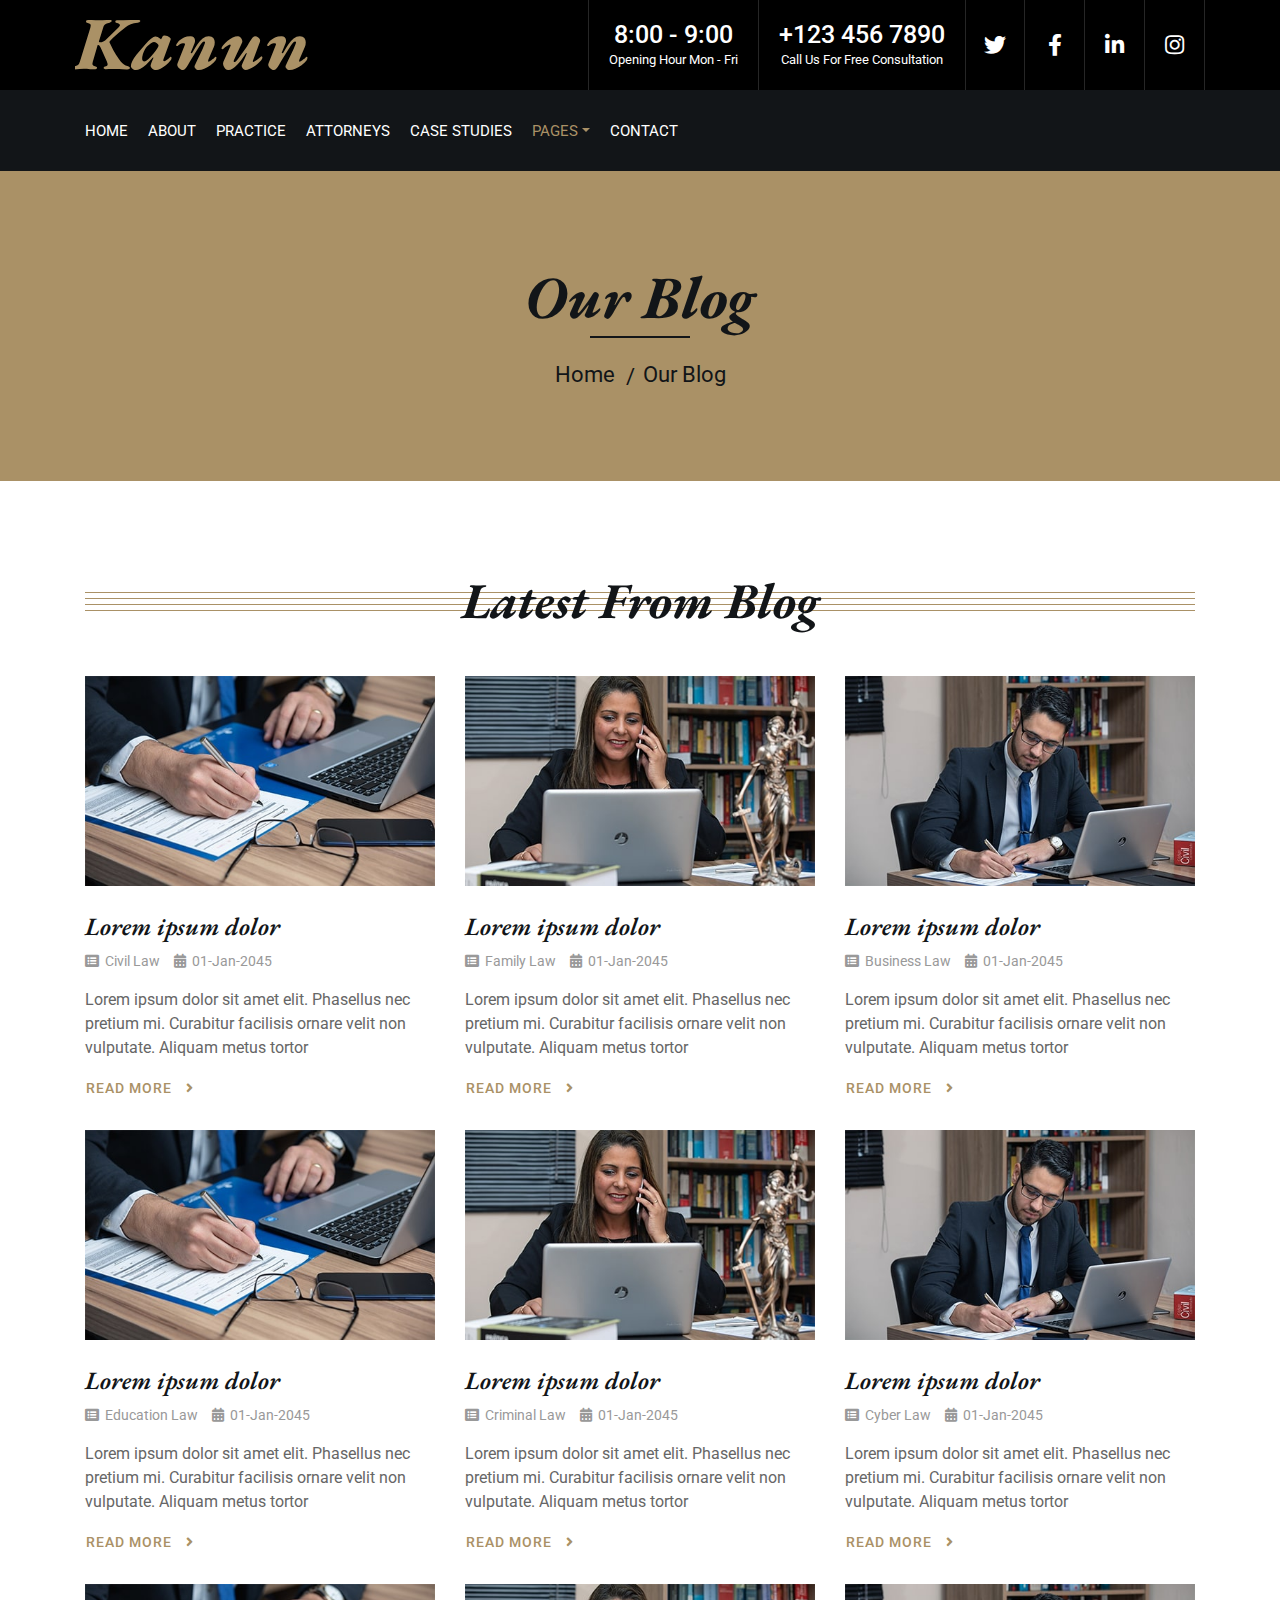
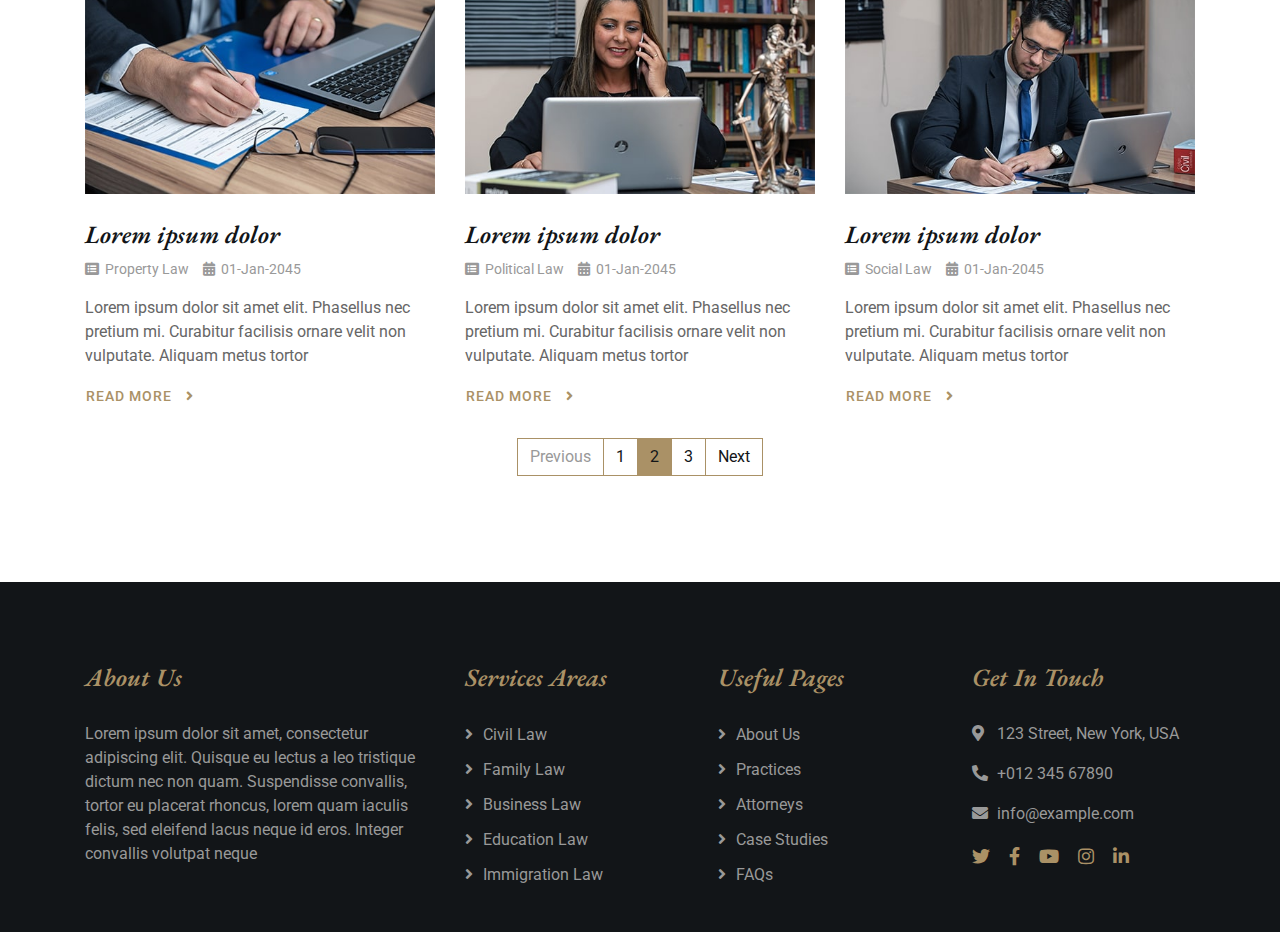
<file: blog.html>
<!DOCTYPE html>
<html lang="en">
  <head>
    <meta charset="utf-8" />
    <title>Avukat - Özge Ünal</title>
    <meta content="width=device-width, initial-scale=1.0" name="viewport" />
    <meta
      content="Özge, Özge Ünal, Ünal, Hukuk, Avukat, Büro"
      name="keywords"
    />
    <meta
      content="This page is prepared for Lawyer Özge Ünal as Portfolio and Communication Pages"
      name="description"
    />

    <!-- Favicon -->
    <link href="img/favicon.ico" rel="icon" />

    <!-- Google Font -->
    <link
      href="https://fonts.googleapis.com/css2?family=EB+Garamond:ital,wght@1,600;1,700;1,800&family=Roboto:wght@400;500&display=swap"
      rel="stylesheet"
    />

    <!-- CSS Libraries -->
    <link
      href="https://stackpath.bootstrapcdn.com/bootstrap/4.4.1/css/bootstrap.min.css"
      rel="stylesheet"
    />
    <link
      href="https://cdnjs.cloudflare.com/ajax/libs/font-awesome/5.10.0/css/all.min.css"
      rel="stylesheet"
    />
    <link href="lib/animate/animate.min.css" rel="stylesheet" />
    <link href="lib/owlcarousel/assets/owl.carousel.min.css" rel="stylesheet" />

    <!-- Template Stylesheet -->
    <link href="css/style.css" rel="stylesheet" />
  </head>

  <body>
    <div class="wrapper">
      <!-- Top Bar Start -->
      <div class="top-bar">
        <div class="container-fluid">
          <div class="row">
            <div class="col-lg-3">
              <div class="logo">
                <a href="index.html">
                  <h1>Kanun</h1>
                  <!-- <img src="img/logo.jpg" alt="Logo"> -->
                </a>
              </div>
            </div>
            <div class="col-lg-9">
              <div class="top-bar-right">
                <div class="text">
                  <h2>8:00 - 9:00</h2>
                  <p>Opening Hour Mon - Fri</p>
                </div>
                <div class="text">
                  <h2>+123 456 7890</h2>
                  <p>Call Us For Free Consultation</p>
                </div>
                <div class="social">
                  <a href=""><i class="fab fa-twitter"></i></a>
                  <a href=""><i class="fab fa-facebook-f"></i></a>
                  <a href=""><i class="fab fa-linkedin-in"></i></a>
                  <a href=""><i class="fab fa-instagram"></i></a>
                </div>
              </div>
            </div>
          </div>
        </div>
      </div>
      <!-- Top Bar End -->

      <!-- Nav Bar Start -->
      <div class="nav-bar">
        <div class="container-fluid">
          <nav class="navbar navbar-expand-lg bg-dark navbar-dark">
            <a href="#" class="navbar-brand">MENU</a>
            <button
              type="button"
              class="navbar-toggler"
              data-toggle="collapse"
              data-target="#navbarCollapse"
            >
              <span class="navbar-toggler-icon"></span>
            </button>

            <div
              class="collapse navbar-collapse justify-content-between"
              id="navbarCollapse"
            >
              <div class="navbar-nav mr-auto">
                <a href="index.html" class="nav-item nav-link">Home</a>
                <a href="about.html" class="nav-item nav-link">About</a>
                <a href="service.html" class="nav-item nav-link">Practice</a>
                <a href="team.html" class="nav-item nav-link">Attorneys</a>
                <a href="portfolio.html" class="nav-item nav-link"
                  >Case Studies</a
                >
                <div class="nav-item dropdown">
                  <a
                    href="#"
                    class="nav-link dropdown-toggle active"
                    data-toggle="dropdown"
                    >Pages</a
                  >
                  <div class="dropdown-menu">
                    <a href="blog.html" class="dropdown-item">Blog Page</a>
                    <a href="single.html" class="dropdown-item">Single Page</a>
                  </div>
                </div>
                <a href="contact.html" class="nav-item nav-link">Contact</a>
              </div>
            </div>
          </nav>
        </div>
      </div>
      <!-- Nav Bar End -->

      <!-- Page Header Start -->
      <div class="page-header">
        <div class="container">
          <div class="row">
            <div class="col-12">
              <h2>Our Blog</h2>
            </div>
            <div class="col-12">
              <a href="">Home</a>
              <a href="">Our Blog</a>
            </div>
          </div>
        </div>
      </div>
      <!-- Page Header End -->

      <!-- Blog Start -->
      <div class="blog">
        <div class="container">
          <div class="section-header">
            <h2>Latest From Blog</h2>
          </div>
          <div class="row blog-page">
            <div class="col-lg-4 col-md-6 blog-item">
              <img src="img/blog-1.jpg" alt="Blog" />
              <h3>Lorem ipsum dolor</h3>
              <div class="meta">
                <i class="fa fa-list-alt"></i>
                <a href="">Civil Law</a>
                <i class="fa fa-calendar-alt"></i>
                <p>01-Jan-2045</p>
              </div>
              <p>
                Lorem ipsum dolor sit amet elit. Phasellus nec pretium mi.
                Curabitur facilisis ornare velit non vulputate. Aliquam metus
                tortor
              </p>
              <a class="btn" href=""
                >Read More <i class="fa fa-angle-right"></i
              ></a>
            </div>
            <div class="col-lg-4 col-md-6 blog-item">
              <img src="img/blog-2.jpg" alt="Blog" />
              <h3>Lorem ipsum dolor</h3>
              <div class="meta">
                <i class="fa fa-list-alt"></i>
                <a href="">Family Law</a>
                <i class="fa fa-calendar-alt"></i>
                <p>01-Jan-2045</p>
              </div>
              <p>
                Lorem ipsum dolor sit amet elit. Phasellus nec pretium mi.
                Curabitur facilisis ornare velit non vulputate. Aliquam metus
                tortor
              </p>
              <a class="btn" href=""
                >Read More <i class="fa fa-angle-right"></i
              ></a>
            </div>
            <div class="col-lg-4 col-md-6 blog-item">
              <img src="img/blog-3.jpg" alt="Blog" />
              <h3>Lorem ipsum dolor</h3>
              <div class="meta">
                <i class="fa fa-list-alt"></i>
                <a href="">Business Law</a>
                <i class="fa fa-calendar-alt"></i>
                <p>01-Jan-2045</p>
              </div>
              <p>
                Lorem ipsum dolor sit amet elit. Phasellus nec pretium mi.
                Curabitur facilisis ornare velit non vulputate. Aliquam metus
                tortor
              </p>
              <a class="btn" href=""
                >Read More <i class="fa fa-angle-right"></i
              ></a>
            </div>
            <div class="col-lg-4 col-md-6 blog-item">
              <img src="img/blog-1.jpg" alt="Blog" />
              <h3>Lorem ipsum dolor</h3>
              <div class="meta">
                <i class="fa fa-list-alt"></i>
                <a href="">Education Law</a>
                <i class="fa fa-calendar-alt"></i>
                <p>01-Jan-2045</p>
              </div>
              <p>
                Lorem ipsum dolor sit amet elit. Phasellus nec pretium mi.
                Curabitur facilisis ornare velit non vulputate. Aliquam metus
                tortor
              </p>
              <a class="btn" href=""
                >Read More <i class="fa fa-angle-right"></i
              ></a>
            </div>
            <div class="col-lg-4 col-md-6 blog-item">
              <img src="img/blog-2.jpg" alt="Blog" />
              <h3>Lorem ipsum dolor</h3>
              <div class="meta">
                <i class="fa fa-list-alt"></i>
                <a href="">Criminal Law</a>
                <i class="fa fa-calendar-alt"></i>
                <p>01-Jan-2045</p>
              </div>
              <p>
                Lorem ipsum dolor sit amet elit. Phasellus nec pretium mi.
                Curabitur facilisis ornare velit non vulputate. Aliquam metus
                tortor
              </p>
              <a class="btn" href=""
                >Read More <i class="fa fa-angle-right"></i
              ></a>
            </div>
            <div class="col-lg-4 col-md-6 blog-item">
              <img src="img/blog-3.jpg" alt="Blog" />
              <h3>Lorem ipsum dolor</h3>
              <div class="meta">
                <i class="fa fa-list-alt"></i>
                <a href="">Cyber Law</a>
                <i class="fa fa-calendar-alt"></i>
                <p>01-Jan-2045</p>
              </div>
              <p>
                Lorem ipsum dolor sit amet elit. Phasellus nec pretium mi.
                Curabitur facilisis ornare velit non vulputate. Aliquam metus
                tortor
              </p>
              <a class="btn" href=""
                >Read More <i class="fa fa-angle-right"></i
              ></a>
            </div>
            <div class="col-lg-4 col-md-6 blog-item">
              <img src="img/blog-1.jpg" alt="Blog" />
              <h3>Lorem ipsum dolor</h3>
              <div class="meta">
                <i class="fa fa-list-alt"></i>
                <a href="">Property Law</a>
                <i class="fa fa-calendar-alt"></i>
                <p>01-Jan-2045</p>
              </div>
              <p>
                Lorem ipsum dolor sit amet elit. Phasellus nec pretium mi.
                Curabitur facilisis ornare velit non vulputate. Aliquam metus
                tortor
              </p>
              <a class="btn" href=""
                >Read More <i class="fa fa-angle-right"></i
              ></a>
            </div>
            <div class="col-lg-4 col-md-6 blog-item">
              <img src="img/blog-2.jpg" alt="Blog" />
              <h3>Lorem ipsum dolor</h3>
              <div class="meta">
                <i class="fa fa-list-alt"></i>
                <a href="">Political Law</a>
                <i class="fa fa-calendar-alt"></i>
                <p>01-Jan-2045</p>
              </div>
              <p>
                Lorem ipsum dolor sit amet elit. Phasellus nec pretium mi.
                Curabitur facilisis ornare velit non vulputate. Aliquam metus
                tortor
              </p>
              <a class="btn" href=""
                >Read More <i class="fa fa-angle-right"></i
              ></a>
            </div>
            <div class="col-lg-4 col-md-6 blog-item">
              <img src="img/blog-3.jpg" alt="Blog" />
              <h3>Lorem ipsum dolor</h3>
              <div class="meta">
                <i class="fa fa-list-alt"></i>
                <a href="">Social Law</a>
                <i class="fa fa-calendar-alt"></i>
                <p>01-Jan-2045</p>
              </div>
              <p>
                Lorem ipsum dolor sit amet elit. Phasellus nec pretium mi.
                Curabitur facilisis ornare velit non vulputate. Aliquam metus
                tortor
              </p>
              <a class="btn" href=""
                >Read More <i class="fa fa-angle-right"></i
              ></a>
            </div>
          </div>
          <div class="row">
            <div class="col-12">
              <ul class="pagination justify-content-center">
                <li class="page-item disabled">
                  <a class="page-link" href="#">Previous</a>
                </li>
                <li class="page-item"><a class="page-link" href="#">1</a></li>
                <li class="page-item active">
                  <a class="page-link" href="#">2</a>
                </li>
                <li class="page-item"><a class="page-link" href="#">3</a></li>
                <li class="page-item">
                  <a class="page-link" href="#">Next</a>
                </li>
              </ul>
            </div>
          </div>
        </div>
      </div>
      <!-- Blog End -->

      <!-- Footer Start -->
      <div class="footer">
        <div class="container">
          <div class="row">
            <div class="col-md-6 col-lg-4">
              <div class="footer-about">
                <h2>About Us</h2>
                <p>
                  Lorem ipsum dolor sit amet, consectetur adipiscing elit.
                  Quisque eu lectus a leo tristique dictum nec non quam.
                  Suspendisse convallis, tortor eu placerat rhoncus, lorem quam
                  iaculis felis, sed eleifend lacus neque id eros. Integer
                  convallis volutpat neque
                </p>
              </div>
            </div>
            <div class="col-md-6 col-lg-8">
              <div class="row">
                <div class="col-md-6 col-lg-4">
                  <div class="footer-link">
                    <h2>Services Areas</h2>
                    <a href="">Civil Law</a>
                    <a href="">Family Law</a>
                    <a href="">Business Law</a>
                    <a href="">Education Law</a>
                    <a href="">Immigration Law</a>
                  </div>
                </div>
                <div class="col-md-6 col-lg-4">
                  <div class="footer-link">
                    <h2>Useful Pages</h2>
                    <a href="">About Us</a>
                    <a href="">Practices</a>
                    <a href="">Attorneys</a>
                    <a href="">Case Studies</a>
                    <a href="">FAQs</a>
                  </div>
                </div>
                <div class="col-md-6 col-lg-4">
                  <div class="footer-contact">
                    <h2>Get In Touch</h2>
                    <p>
                      <i class="fa fa-map-marker-alt"></i>123 Street, New York,
                      USA
                    </p>
                    <p><i class="fa fa-phone-alt"></i>+012 345 67890</p>
                    <p><i class="fa fa-envelope"></i>info@example.com</p>
                    <div class="footer-social">
                      <a href=""><i class="fab fa-twitter"></i></a>
                      <a href=""><i class="fab fa-facebook-f"></i></a>
                      <a href=""><i class="fab fa-youtube"></i></a>
                      <a href=""><i class="fab fa-instagram"></i></a>
                      <a href=""><i class="fab fa-linkedin-in"></i></a>
                    </div>
                  </div>
                </div>
              </div>
            </div>
          </div>
        </div>
        <!-- <div class="container footer-menu">
                  <div class="f-menu">
                    <a href="">Terms of use</a>
                    <a href="">Privacy policy</a>
                    <a href="">Cookies</a>
                    <a href="">Help</a>
                    <a href="">FQAs</a>
                  </div>
                </div> -->
      </div>
      <!-- Footer End -->

      <a href="#" class="back-to-top"><i class="fa fa-chevron-up"></i></a>
    </div>

    <!-- JavaScript Libraries -->
    <script src="https://code.jquery.com/jquery-3.4.1.min.js"></script>
    <script src="https://stackpath.bootstrapcdn.com/bootstrap/4.4.1/js/bootstrap.bundle.min.js"></script>
    <script src="lib/easing/easing.min.js"></script>
    <script src="lib/owlcarousel/owl.carousel.min.js"></script>
    <script src="lib/isotope/isotope.pkgd.min.js"></script>

    <!-- Template Javascript -->
    <script src="js/main.js"></script>
  </body>
</html>
</file>
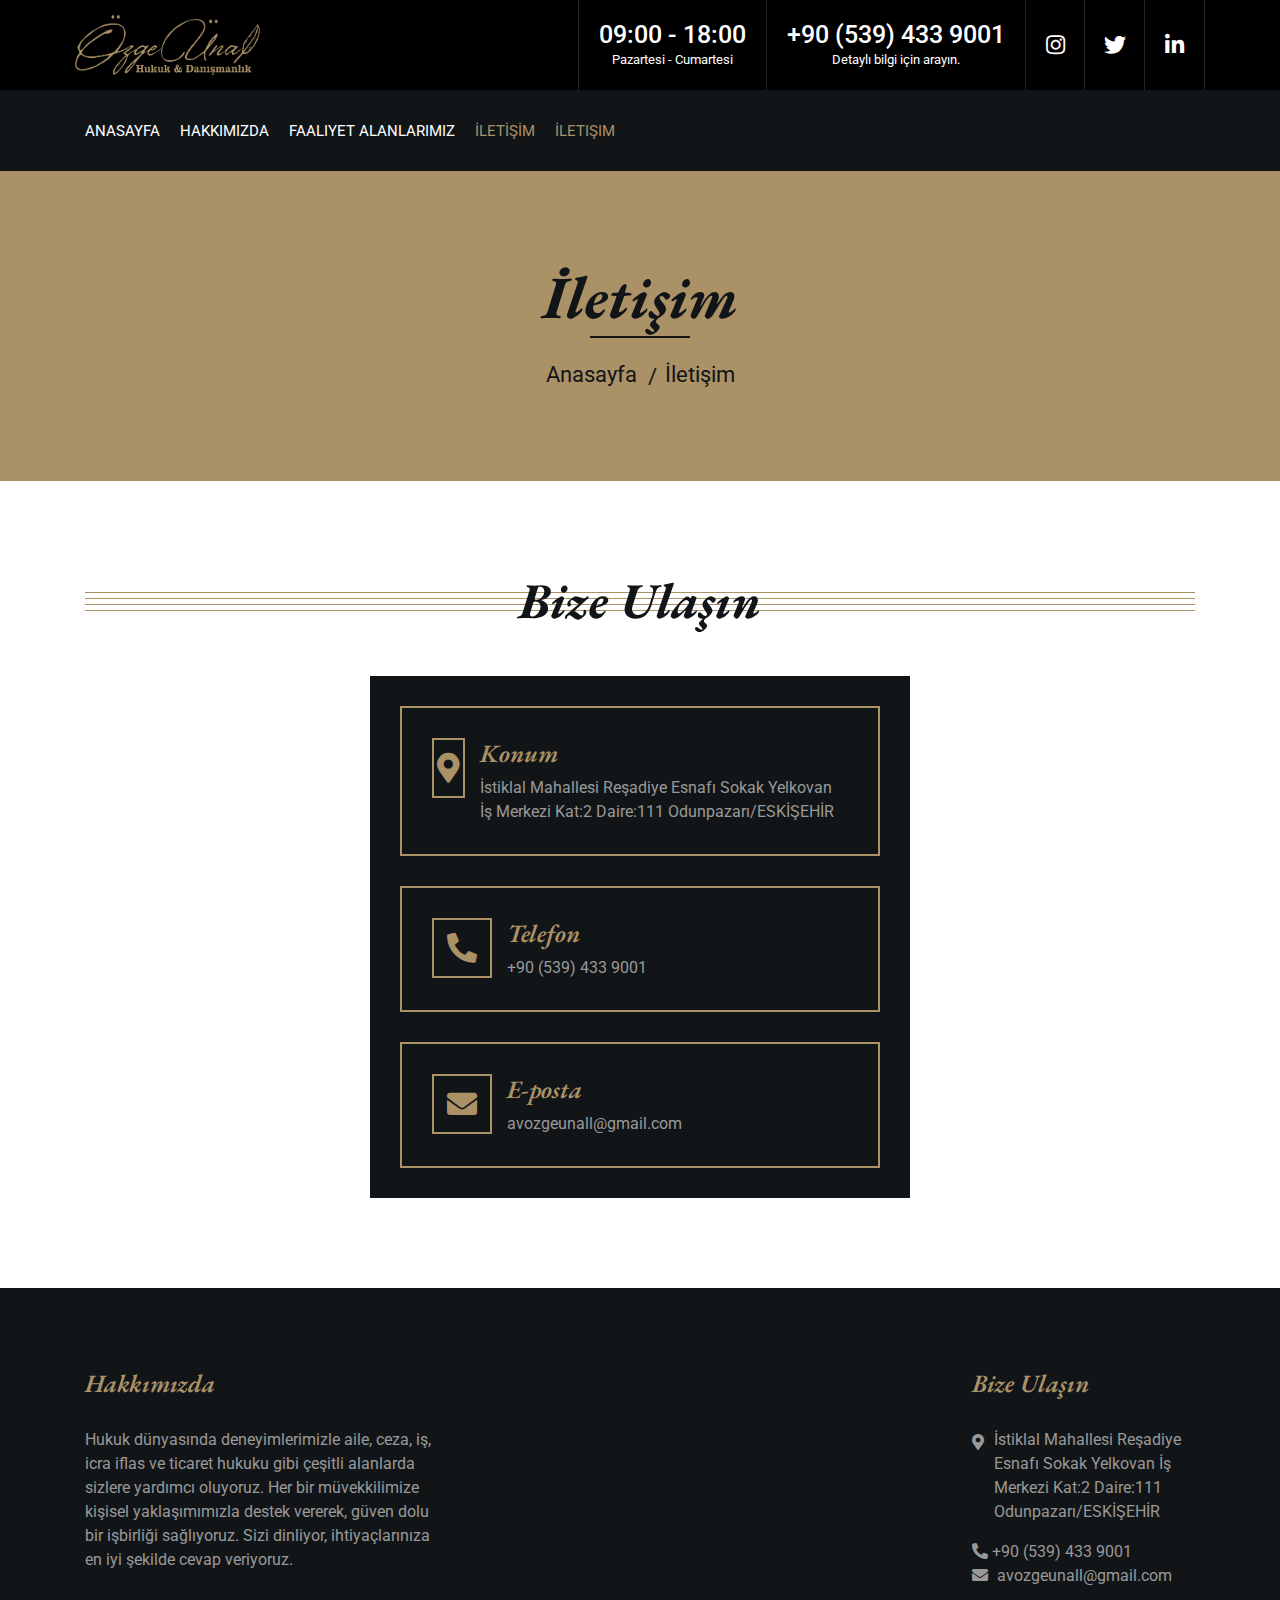
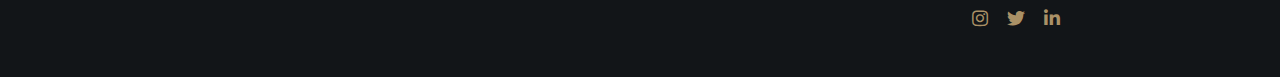
<file: contact.html>
<!DOCTYPE html>
<html lang="en">
  <head>
    <meta charset="utf-8" />
    <title>Avukat - Özge Ünal</title>
    <meta content="width=device-width, initial-scale=1.0" name="viewport" />
    <meta
      content="Özge, Özge Ünal, Ünal, Hukuk, Avukat, Büro"
      name="keywords"
    />
    <meta
      content="This page is prepared for Lawyer Özge Ünal as Portfolio and Communication Pages"
      name="description"
    />

    <!-- Favicon -->
    <link href="img/favicon.ico" rel="icon" />

    <!-- Google Font -->
    <link
      href="https://fonts.googleapis.com/css2?family=EB+Garamond:ital,wght@1,600;1,700;1,800&family=Roboto:wght@400;500&display=swap"
      rel="stylesheet"
    />

    <!-- CSS Libraries -->
    <link
      href="https://stackpath.bootstrapcdn.com/bootstrap/4.4.1/css/bootstrap.min.css"
      rel="stylesheet"
    />
    <link
      href="https://cdnjs.cloudflare.com/ajax/libs/font-awesome/5.10.0/css/all.min.css"
      rel="stylesheet"
    />
    <link href="lib/animate/animate.min.css" rel="stylesheet" />
    <link href="lib/owlcarousel/assets/owl.carousel.min.css" rel="stylesheet" />

    <!-- Template Stylesheet -->
    <link href="css/style.css" rel="stylesheet" />
  </head>

  <body>
    <div class="wrapper">
      <!-- Top Bar Start -->
      <div class="top-bar">
        <div class="container-fluid">
          <div class="row">
            <div class="col-lg-3">
              <div class="logo">
                <a href="index.html">
                  <img src="img/Ozge-Unal.png" alt="Logo" />
                </a>
              </div>
            </div>
            <div class="col-lg-9">
              <div class="top-bar-right">
                <div class="text">
                  <h2>09:00 - 18:00</h2>
                  <p>Pazartesi - Cumartesi</p>
                </div>
                <a href="tel:+905394339001" class="text">
                  <h2>+90 (539) 433 9001</h2>
                  <p>Detaylı bilgi için arayın.</p>
                </a>
                <div class="social">
                  <a
                    href="https://www.instagram.com/ozgeunalhukukdanismanlik?igsh=MXE0dzd4bXl5d3hncw%3D%3D&utm_source=qr"
                    aria-label="İnstagram link"
                    target="_blank"
                    ><i class="fab fa-instagram"></i
                  ></a>
                  <a
                    href="https://x.com/ozgeunalhukuk"
                    aria-label="Twitter link"
                    target="_blank"
                    ><i class="fab fa-twitter"></i
                  ></a>
                  <a
                    href="https://www.linkedin.com/in/%C3%B6zge-%C3%BCnal-175797252/?originalSubdomain=tr"
                    aria-label="Linkedin link"
                    target="_blank"
                    ><i class="fab fa-linkedin-in"></i
                  ></a>
                </div>
              </div>
            </div>
          </div>
        </div>
      </div>
      <!-- Top Bar End -->

      <!-- Nav Bar Start -->
      <div class="nav-bar">
        <div class="container-fluid">
          <nav class="navbar navbar-expand-lg bg-dark navbar-dark">
            <a href="#" class="navbar-brand">MENU</a>
            <button
              type="button"
              class="navbar-toggler"
              data-toggle="collapse"
              data-target="#navbarCollapse"
            >
              <span class="navbar-toggler-icon"></span>
            </button>

            <div
              class="collapse navbar-collapse justify-content-between"
              id="navbarCollapse"
            >
              <div class="navbar-nav mr-auto">
                <a href="index.html" class="nav-item nav-link">Anasayfa</a>
                <a href="about.html" class="nav-item nav-link">Hakkımızda</a>
                <a href="service.html" class="nav-item nav-link"
                  >Faaliyet Alanlarımız</a
                >
                <!--
                <div class="nav-item dropdown" style="display: none">
                  <a
                    href="#"
                    class="nav-link dropdown-toggle"
                    data-toggle="dropdown"
                    >Pages</a
                  >
                  <div class="dropdown-menu">
                    <a href="blog.html" class="dropdown-item">Blog Page</a>
                    <a href="single.html" class="dropdown-item">Single Page</a>
                  </div>
                </div>
                -->
                <a
                  href="contact.html"
                  class="nav-item nav-link desktop-link active"
                  >İLETİŞİM</a
                >
                <a
                  href="contact.html"
                  class="nav-item nav-link mobile-link active"
                  >İletişim</a
                >
              </div>
            </div>
          </nav>
        </div>
      </div>
      <!-- Nav Bar End -->

      <!-- Page Header Start -->
      <div class="page-header">
        <div class="container">
          <div class="row">
            <div class="col-12">
              <h2>İletişim</h2>
            </div>
            <div class="col-12">
              <a href="./index.html">Anasayfa</a>
              <a href="./contact.html">İletişim</a>
            </div>
          </div>
        </div>
      </div>
      <!-- Page Header End -->

      <!-- Contact Start -->
      <div class="contact">
        <div class="container">
          <div class="section-header">
            <h2>Bize Ulaşın</h2>
          </div>
          <div class="row d-flex justify-content-center">
            <div class="col-md-6">
              <div class="contact-info">
                <div class="contact-item">
                  <i class="fa fa-map-marker-alt"></i>
                  <div class="contact-text">
                    <h2>Konum</h2>
                    <p>
                      İstiklal Mahallesi Reşadiye Esnafı Sokak Yelkovan İş
                      Merkezi Kat:2 Daire:111 Odunpazarı/ESKİŞEHİR
                    </p>
                  </div>
                </div>
                <div class="contact-item">
                  <i class="fa fa-phone-alt"></i>
                  <a href="tel:+905394339001" class="contact-text">
                    <h2>Telefon</h2>
                    <p>+90 (539) 433 9001</p>
                  </a>
                </div>
                <div class="contact-item">
                  <i class="fa fa-envelope"></i>
                  <a href="mailto:avozgeunall@gmail.com" class="contact-text">
                    <h2>E-posta</h2>
                    <p>avozgeunall@gmail.com</p>
                  </a>
                </div>
              </div>
            </div>
          </div>
        </div>
      </div>
      <!-- Contact End -->

      <!-- Footer Start -->
      <div class="footer">
        <div class="container">
          <div class="row">
            <div class="col-md-6 col-lg-4">
              <div class="footer-about">
                <h2>Hakkımızda</h2>
                <p>
                  Hukuk dünyasında deneyimlerimizle aile, ceza, iş, icra iflas
                  ve ticaret hukuku gibi çeşitli alanlarda sizlere yardımcı
                  oluyoruz. Her bir müvekkilimize kişisel yaklaşımımızla destek
                  vererek, güven dolu bir işbirliği sağlıyoruz. Sizi dinliyor,
                  ihtiyaçlarınıza en iyi şekilde cevap veriyoruz.
                </p>
              </div>
            </div>
            <div class="col-md-6 col-lg-8">
              <div class="row d-flex justify-content-end">
                <!-- <div class="col-md-6 col-lg-6">
                <div class="footer-link">
                  <h2>Faaliyet Alanlarımız</h2>
                  <a href="">Medeni Hukuk</a>
                  <a href="">Aile Hukuku</a>
                  <a href="">İş Hukuku</a>
                  <a href="">Şirket Hukuku</a>
                  <a href="">Ceza Hukuku</a>
                  <a href="">Bilişim Hukuku</a>
                </div>
              </div> -->
                <!-- <div class="col-md-6 col-lg-4">
                <div class="footer-link">
                  <h2>Diğer</h2>
                  <a href="">Hakkımızda</a>
                  <a href="">Faaliyet Alanlarımız</a>
                </div>
              </div> -->
                <div class="col-md-6 col-lg-4">
                  <div class="footer-contact">
                    <h2>Bize Ulaşın</h2>
                    <p
                      style="
                        display: flex;
                        justify-content: space-between;
                        align-items: flex-start;
                      "
                    >
                      <i
                        class="fa fa-map-marker-alt"
                        style="margin-right: 10px; margin-top: 6px"
                      ></i>
                      İstiklal Mahallesi Reşadiye Esnafı Sokak Yelkovan İş
                      Merkezi Kat:2 Daire:111 Odunpazarı/ESKİŞEHİR
                    </p>
                    <a href="tel:+905394339001"
                      ><i class="fa fa-phone-alt"></i
                      ><span> +90 (539) 433 9001</span></a
                    >
                    <p><i class="fa fa-envelope"></i>avozgeunall@gmail.com</p>
                    <div class="footer-social">
                      <a
                        href="https://www.instagram.com/ozgeunalhukukdanismanlik?utm_source=qr"
                        target="_blank"
                        ><i class="fab fa-instagram"></i
                      ></a>
                      <a
                        href="https://x.com/i/flow/login?redirect_after_login=%2Fozgeunalhukuk"
                        target="_blank"
                        ><i class="fab fa-twitter"></i
                      ></a>
                      <a
                        href="https://www.linkedin.com/in/%C3%B6zge-%C3%BCnal-175797252/?originalSubdomain=tr"
                        target="_blank"
                        ><i class="fab fa-linkedin-in"></i
                      ></a>
                    </div>
                  </div>
                </div>
              </div>
            </div>
          </div>
        </div>
        <!-- <div class="container footer-menu">
        <div class="f-menu">
          <a href="">Terms of use</a>
          <a href="">Privacy policy</a>
          <a href="">Cookies</a>
          <a href="">Help</a>
          <a href="">FQAs</a>
        </div>
      </div> -->
      </div>
      <!-- Footer End -->

      <a href="#" class="back-to-top"><i class="fa fa-chevron-up"></i></a>
    </div>

    <!-- JavaScript Libraries -->
    <script src="https://code.jquery.com/jquery-3.4.1.min.js"></script>
    <script src="https://stackpath.bootstrapcdn.com/bootstrap/4.4.1/js/bootstrap.bundle.min.js"></script>
    <script src="lib/easing/easing.min.js"></script>
    <script src="lib/owlcarousel/owl.carousel.min.js"></script>
    <script src="lib/isotope/isotope.pkgd.min.js"></script>

    <!-- Template Javascript -->
    <script src="js/main.js"></script>
  </body>
</html>
</file>
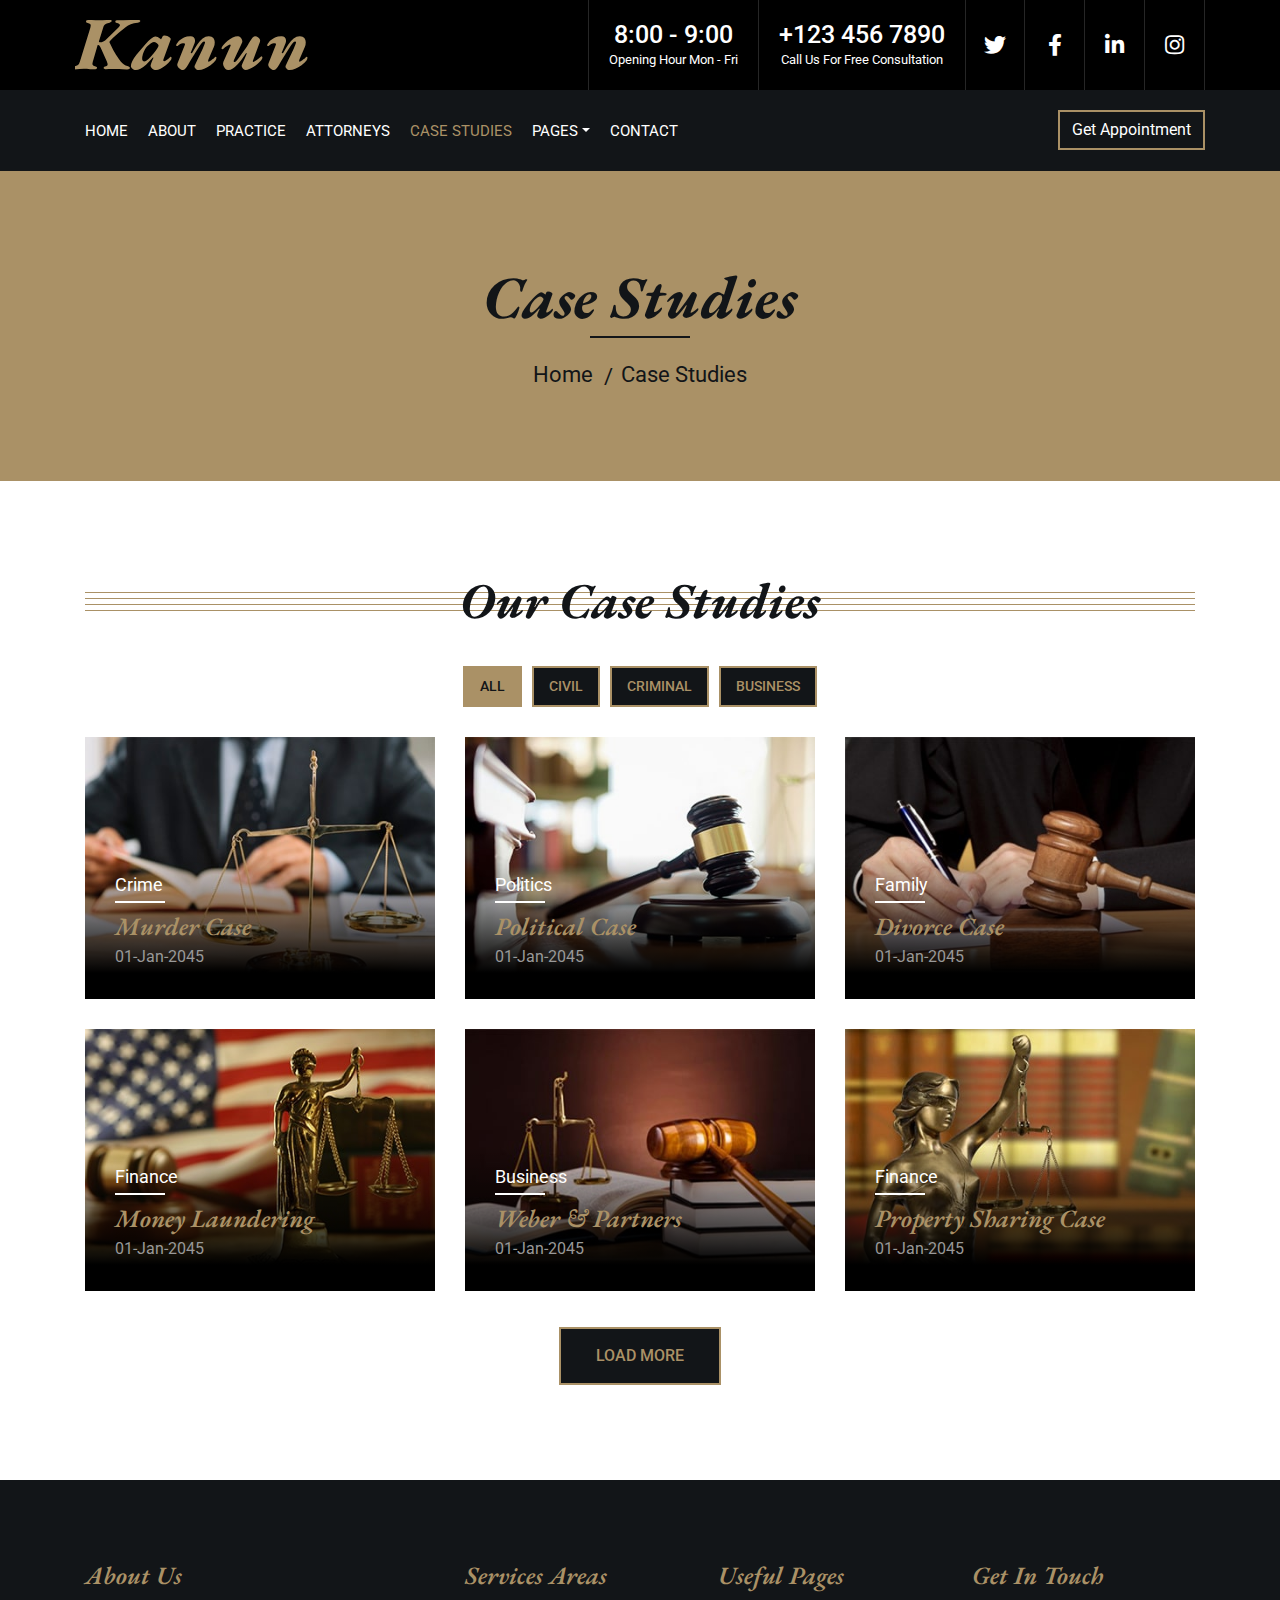
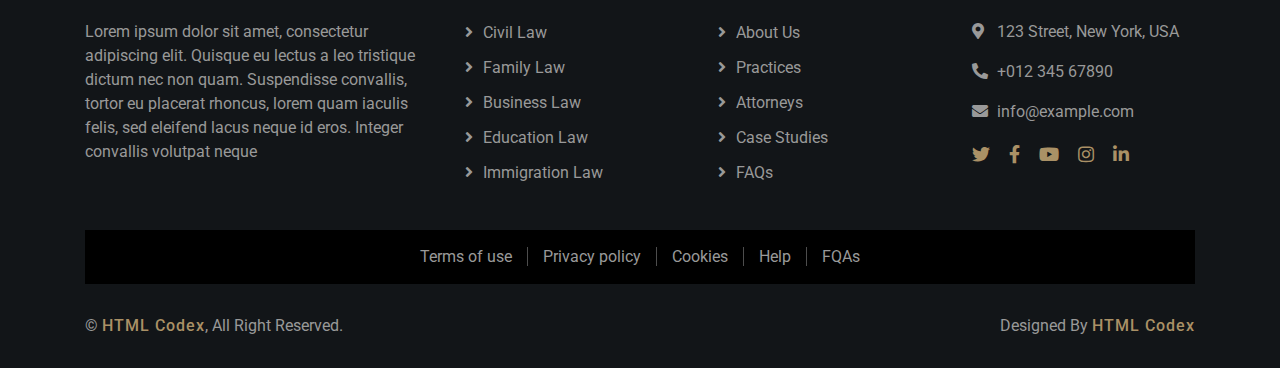
<file: portfolio.html>
<!DOCTYPE html>
<html lang="en">
  <head>
    <meta charset="utf-8" />
    <title>Avukat Özge Ünal</title>
    <meta content="width=device-width, initial-scale=1.0" name="viewport" />
    <meta
      content="Özge, Özge Ünal, Ünal, Hukuk, Avukat, Büro"
      name="keywords"
    />
    <meta
      content="This page is prepared for Lawyer Özge Ünal as Portfolio and Communication Pages"
      name="description"
    />

    <!-- Favicon -->
    <link href="img/favicon.ico" rel="icon" />

    <!-- Google Font -->
    <link
      href="https://fonts.googleapis.com/css2?family=EB+Garamond:ital,wght@1,600;1,700;1,800&family=Roboto:wght@400;500&display=swap"
      rel="stylesheet"
    />

    <!-- CSS Libraries -->
    <link
      href="https://stackpath.bootstrapcdn.com/bootstrap/4.4.1/css/bootstrap.min.css"
      rel="stylesheet"
    />
    <link
      href="https://cdnjs.cloudflare.com/ajax/libs/font-awesome/5.10.0/css/all.min.css"
      rel="stylesheet"
    />
    <link href="lib/animate/animate.min.css" rel="stylesheet" />
    <link href="lib/owlcarousel/assets/owl.carousel.min.css" rel="stylesheet" />

    <!-- Template Stylesheet -->
    <link href="css/style.css" rel="stylesheet" />
  </head>

  <body>
    <div class="wrapper">
      <!-- Top Bar Start -->
      <div class="top-bar">
        <div class="container-fluid">
          <div class="row">
            <div class="col-lg-3">
              <div class="logo">
                <a href="index.html">
                  <h1>Kanun</h1>
                  <!-- <img src="img/logo.jpg" alt="Logo"> -->
                </a>
              </div>
            </div>
            <div class="col-lg-9">
              <div class="top-bar-right">
                <div class="text">
                  <h2>8:00 - 9:00</h2>
                  <p>Opening Hour Mon - Fri</p>
                </div>
                <div class="text">
                  <h2>+123 456 7890</h2>
                  <p>Call Us For Free Consultation</p>
                </div>
                <div class="social">
                  <a href=""><i class="fab fa-twitter"></i></a>
                  <a href=""><i class="fab fa-facebook-f"></i></a>
                  <a href=""><i class="fab fa-linkedin-in"></i></a>
                  <a href=""><i class="fab fa-instagram"></i></a>
                </div>
              </div>
            </div>
          </div>
        </div>
      </div>
      <!-- Top Bar End -->

      <!-- Nav Bar Start -->
      <div class="nav-bar">
        <div class="container-fluid">
          <nav class="navbar navbar-expand-lg bg-dark navbar-dark">
            <a href="#" class="navbar-brand">MENU</a>
            <button
              type="button"
              class="navbar-toggler"
              data-toggle="collapse"
              data-target="#navbarCollapse"
            >
              <span class="navbar-toggler-icon"></span>
            </button>

            <div
              class="collapse navbar-collapse justify-content-between"
              id="navbarCollapse"
            >
              <div class="navbar-nav mr-auto">
                <a href="index.html" class="nav-item nav-link">Home</a>
                <a href="about.html" class="nav-item nav-link">About</a>
                <a href="service.html" class="nav-item nav-link">Practice</a>
                <a href="team.html" class="nav-item nav-link">Attorneys</a>
                <a href="portfolio.html" class="nav-item nav-link active"
                  >Case Studies</a
                >
                <div class="nav-item dropdown">
                  <a
                    href="#"
                    class="nav-link dropdown-toggle"
                    data-toggle="dropdown"
                    >Pages</a
                  >
                  <div class="dropdown-menu">
                    <a href="blog.html" class="dropdown-item">Blog Page</a>
                    <a href="single.html" class="dropdown-item">Single Page</a>
                  </div>
                </div>
                <a href="contact.html" class="nav-item nav-link">Contact</a>
              </div>
              <div class="ml-auto">
                <a class="btn" href="">Get Appointment</a>
              </div>
            </div>
          </nav>
        </div>
      </div>
      <!-- Nav Bar End -->

      <!-- Page Header Start -->
      <div class="page-header">
        <div class="container">
          <div class="row">
            <div class="col-12">
              <h2>Case Studies</h2>
            </div>
            <div class="col-12">
              <a href="">Home</a>
              <a href="">Case Studies</a>
            </div>
          </div>
        </div>
      </div>
      <!-- Page Header End -->

      <!-- Portfolio Start -->
      <div class="portfolio">
        <div class="container">
          <div class="section-header">
            <h2>Our Case Studies</h2>
          </div>
          <div class="row">
            <div class="col-12">
              <ul id="portfolio-flters">
                <li data-filter="*" class="filter-active">All</li>
                <li data-filter=".first">Civil</li>
                <li data-filter=".second">Criminal</li>
                <li data-filter=".third">Business</li>
              </ul>
            </div>
          </div>
          <div class="row portfolio-container">
            <div class="col-lg-4 col-md-6 col-sm-12 portfolio-item first">
              <div class="portfolio-wrap">
                <img src="img/portfolio-1.jpg" alt="Portfolio Image" />
                <figure>
                  <p>Crime</p>
                  <a href="#">Murder Case</a>
                  <span>01-Jan-2045</span>
                </figure>
              </div>
            </div>
            <div class="col-lg-4 col-md-6 col-sm-12 portfolio-item second">
              <div class="portfolio-wrap">
                <img src="img/portfolio-2.jpg" alt="Portfolio Image" />
                <figure>
                  <p>Politics</p>
                  <a href="#">Political Case</a>
                  <span>01-Jan-2045</span>
                </figure>
              </div>
            </div>
            <div class="col-lg-4 col-md-6 col-sm-12 portfolio-item third">
              <div class="portfolio-wrap">
                <img src="img/portfolio-3.jpg" alt="Portfolio Image" />
                <figure>
                  <p>Family</p>
                  <a href="#">Divorce Case</a>
                  <span>01-Jan-2045</span>
                </figure>
              </div>
            </div>
            <div class="col-lg-4 col-md-6 col-sm-12 portfolio-item first">
              <div class="portfolio-wrap">
                <img src="img/portfolio-4.jpg" alt="Portfolio Image" />
                <figure>
                  <p>Finance</p>
                  <a href="#">Money Laundering</a>
                  <span>01-Jan-2045</span>
                </figure>
              </div>
            </div>
            <div class="col-lg-4 col-md-6 col-sm-12 portfolio-item second">
              <div class="portfolio-wrap">
                <img src="img/portfolio-5.jpg" alt="Portfolio Image" />
                <figure>
                  <p>Business</p>
                  <a href="#">Weber & Partners</a>
                  <span>01-Jan-2045</span>
                </figure>
              </div>
            </div>
            <div class="col-lg-4 col-md-6 col-sm-12 portfolio-item third">
              <div class="portfolio-wrap">
                <img src="img/portfolio-6.jpg" alt="Portfolio Image" />
                <figure>
                  <p>Finance</p>
                  <a href="#">Property Sharing Case</a>
                  <span>01-Jan-2045</span>
                </figure>
              </div>
            </div>
          </div>
          <div class="row">
            <div class="col-12 load-more">
              <a class="btn" href="#">Load More</a>
            </div>
          </div>
        </div>
      </div>
      <!-- Portfolio End -->

      <!-- Footer Start -->
      <div class="footer">
        <div class="container">
          <div class="row">
            <div class="col-md-6 col-lg-4">
              <div class="footer-about">
                <h2>About Us</h2>
                <p>
                  Lorem ipsum dolor sit amet, consectetur adipiscing elit.
                  Quisque eu lectus a leo tristique dictum nec non quam.
                  Suspendisse convallis, tortor eu placerat rhoncus, lorem quam
                  iaculis felis, sed eleifend lacus neque id eros. Integer
                  convallis volutpat neque
                </p>
              </div>
            </div>
            <div class="col-md-6 col-lg-8">
              <div class="row">
                <div class="col-md-6 col-lg-4">
                  <div class="footer-link">
                    <h2>Services Areas</h2>
                    <a href="">Civil Law</a>
                    <a href="">Family Law</a>
                    <a href="">Business Law</a>
                    <a href="">Education Law</a>
                    <a href="">Immigration Law</a>
                  </div>
                </div>
                <div class="col-md-6 col-lg-4">
                  <div class="footer-link">
                    <h2>Useful Pages</h2>
                    <a href="">About Us</a>
                    <a href="">Practices</a>
                    <a href="">Attorneys</a>
                    <a href="">Case Studies</a>
                    <a href="">FAQs</a>
                  </div>
                </div>
                <div class="col-md-6 col-lg-4">
                  <div class="footer-contact">
                    <h2>Get In Touch</h2>
                    <p>
                      <i class="fa fa-map-marker-alt"></i>123 Street, New York,
                      USA
                    </p>
                    <p><i class="fa fa-phone-alt"></i>+012 345 67890</p>
                    <p><i class="fa fa-envelope"></i>info@example.com</p>
                    <div class="footer-social">
                      <a href=""><i class="fab fa-twitter"></i></a>
                      <a href=""><i class="fab fa-facebook-f"></i></a>
                      <a href=""><i class="fab fa-youtube"></i></a>
                      <a href=""><i class="fab fa-instagram"></i></a>
                      <a href=""><i class="fab fa-linkedin-in"></i></a>
                    </div>
                  </div>
                </div>
              </div>
            </div>
          </div>
        </div>
        <div class="container footer-menu">
          <div class="f-menu">
            <a href="">Terms of use</a>
            <a href="">Privacy policy</a>
            <a href="">Cookies</a>
            <a href="">Help</a>
            <a href="">FQAs</a>
          </div>
        </div>
        <div class="container copyright">
          <div class="row">
            <div class="col-md-6">
              <p>
                &copy;
                <a href="https://htmlcodex.com/law-firm-website-template"
                  >HTML Codex</a
                >, All Right Reserved.
              </p>
            </div>
            <div class="col-md-6">
              <p>Designed By <a href="https://htmlcodex.com">HTML Codex</a></p>
            </div>
          </div>
        </div>
      </div>
      <!-- Footer End -->

      <a href="#" class="back-to-top"><i class="fa fa-chevron-up"></i></a>
    </div>

    <!-- JavaScript Libraries -->
    <script src="https://code.jquery.com/jquery-3.4.1.min.js"></script>
    <script src="https://stackpath.bootstrapcdn.com/bootstrap/4.4.1/js/bootstrap.bundle.min.js"></script>
    <script src="lib/easing/easing.min.js"></script>
    <script src="lib/owlcarousel/owl.carousel.min.js"></script>
    <script src="lib/isotope/isotope.pkgd.min.js"></script>

    <!-- Template Javascript -->
    <script src="js/main.js"></script>
  </body>
</html>
</file>
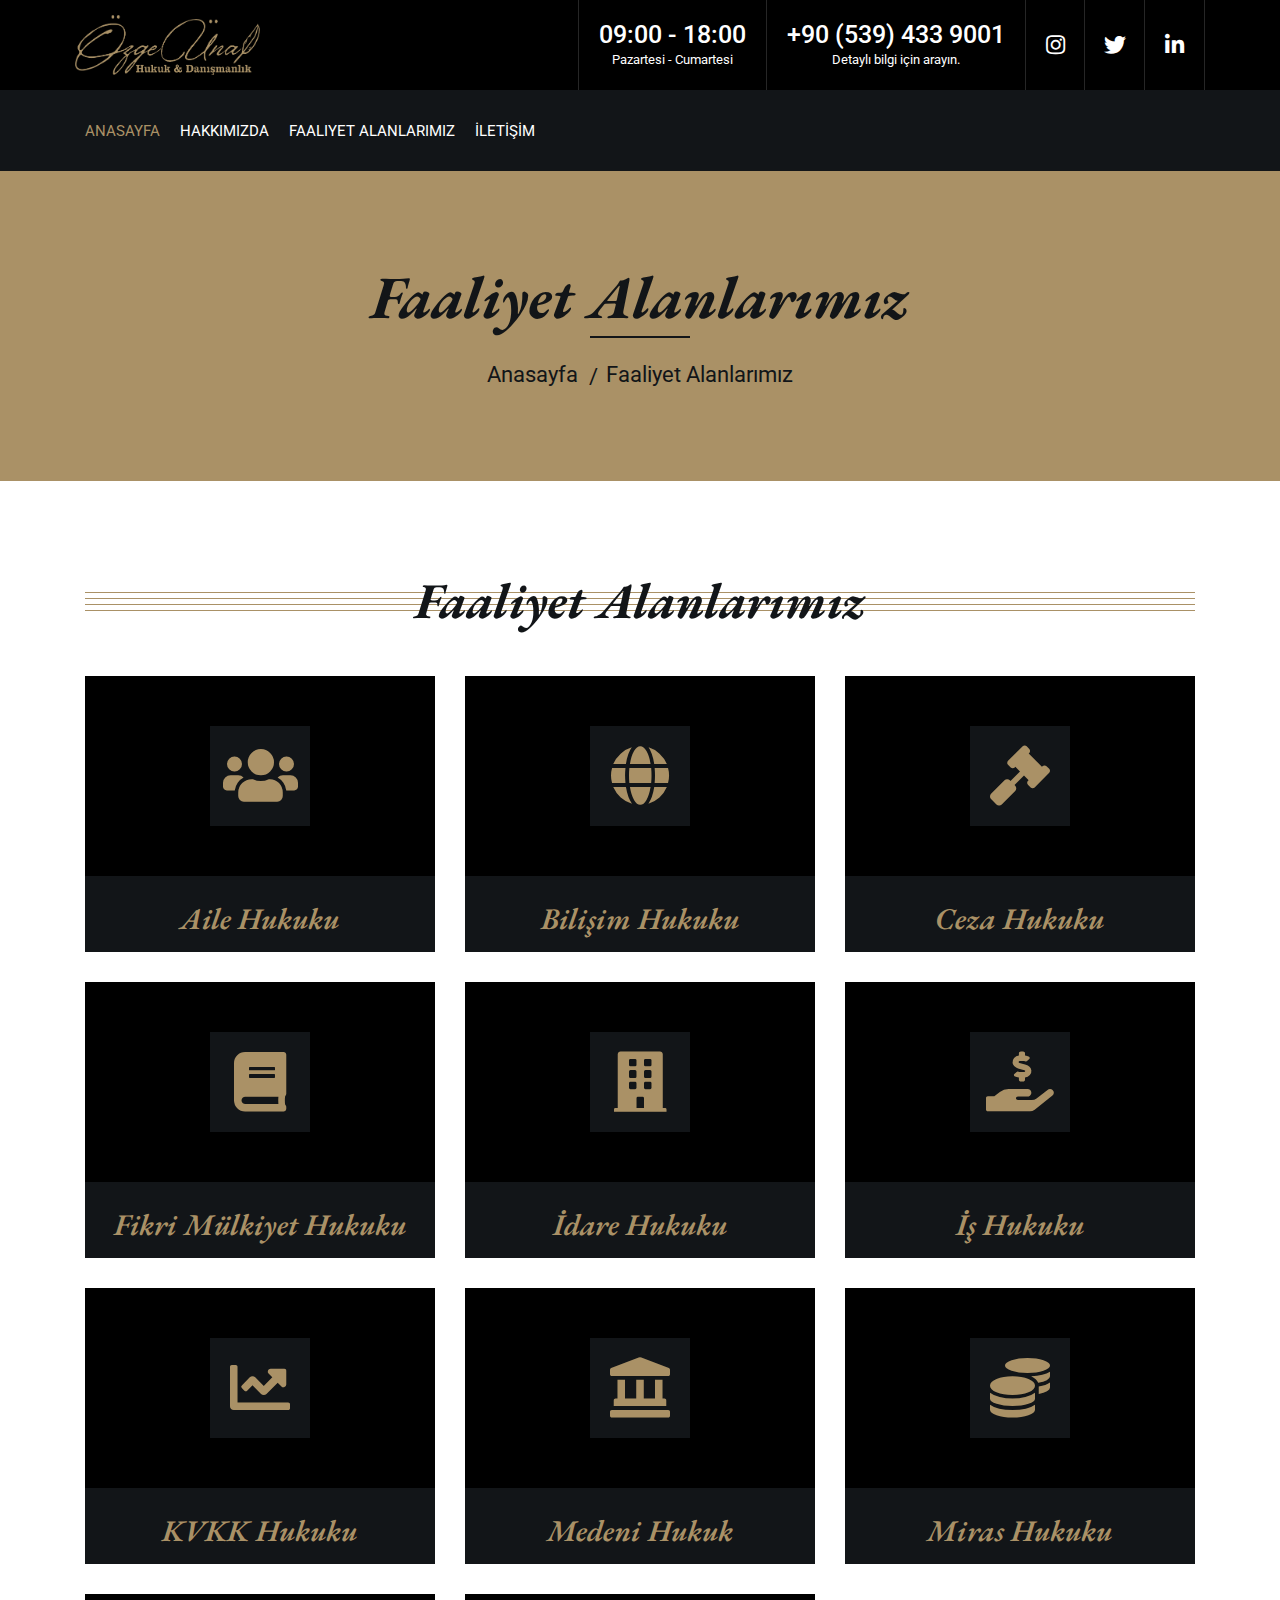
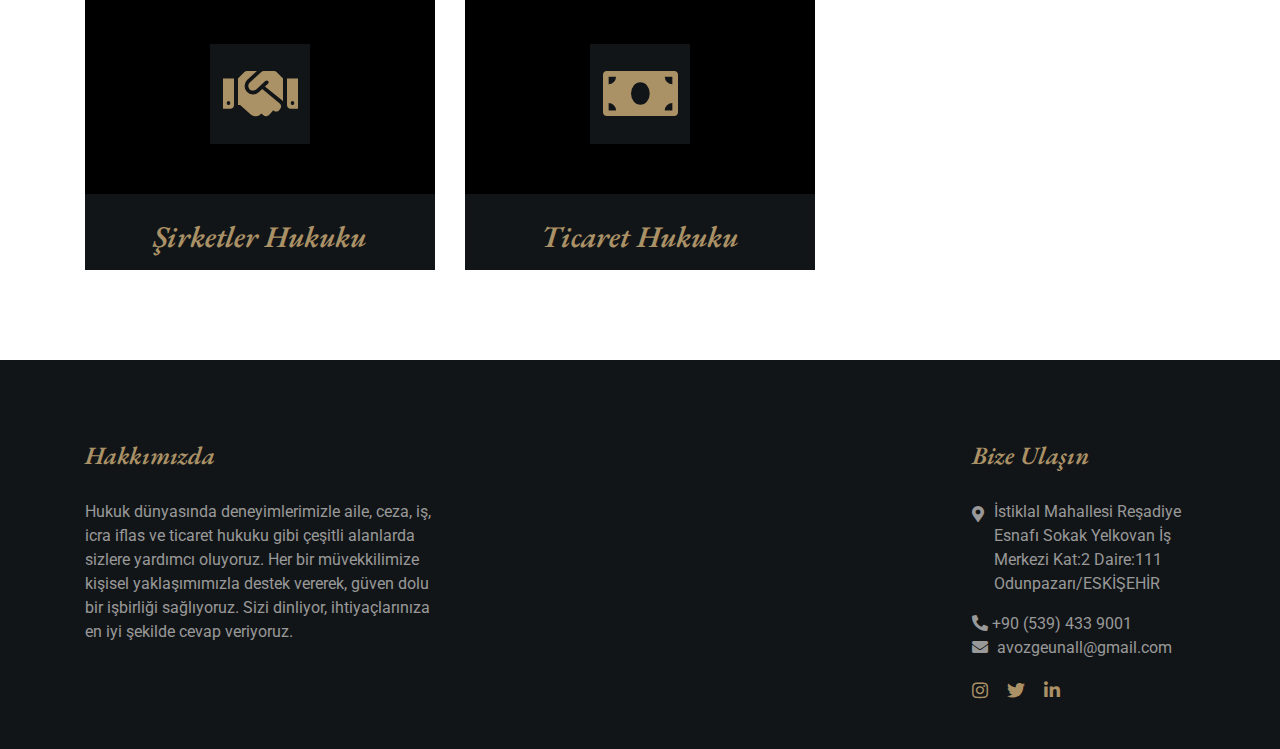
<file: service.html>
<!DOCTYPE html>
<html lang="en">
  <head>
    <meta charset="utf-8" />
    <title>Avukat - Özge Ünal</title>
    <meta content="width=device-width, initial-scale=1.0" name="viewport" />
    <meta
      content="Özge, Özge Ünal, Ünal, Hukuk, Avukat, Büro"
      name="keywords"
    />
    <meta
      content="This page is prepared for Lawyer Özge Ünal as Portfolio and Communication Pages"
      name="description"
    />

    <!-- Favicon -->
    <link href="img/favicon.ico" rel="icon" />

    <!-- Google Font -->
    <link
      href="https://fonts.googleapis.com/css2?family=EB+Garamond:ital,wght@1,600;1,700;1,800&family=Roboto:wght@400;500&display=swap"
      rel="stylesheet"
    />

    <!-- CSS Libraries -->
    <link
      href="https://stackpath.bootstrapcdn.com/bootstrap/4.4.1/css/bootstrap.min.css"
      rel="stylesheet"
    />
    <link
      href="https://cdnjs.cloudflare.com/ajax/libs/font-awesome/5.10.0/css/all.min.css"
      rel="stylesheet"
    />
    <link href="lib/animate/animate.min.css" rel="stylesheet" />
    <link href="lib/owlcarousel/assets/owl.carousel.min.css" rel="stylesheet" />

    <!-- Template Stylesheet -->
    <link href="css/style.css" rel="stylesheet" />
  </head>

  <body>
    <div class="wrapper">
      <!-- Top Bar Start -->
      <div class="top-bar">
        <div class="container-fluid">
          <div class="row">
            <div class="col-lg-3">
              <div class="logo">
                <a href="index.html">
                  <img src="img/Ozge-Unal.png" alt="Logo" />
                </a>
              </div>
            </div>
            <div class="col-lg-9">
              <div class="top-bar-right">
                <div class="text">
                  <h2>09:00 - 18:00</h2>
                  <p>Pazartesi - Cumartesi</p>
                </div>
                <a href="tel:+905394339001" class="text">
                  <h2>+90 (539) 433 9001</h2>
                  <p>Detaylı bilgi için arayın.</p>
                </a>
                <div class="social">
                  <a
                    href="https://www.instagram.com/ozgeunalhukukdanismanlik?igsh=MXE0dzd4bXl5d3hncw%3D%3D&utm_source=qr"
                    aria-label="İnstagram link"
                    target="_blank"
                    ><i class="fab fa-instagram"></i
                  ></a>
                  <a
                    href="https://x.com/ozgeunalhukuk"
                    aria-label="Twitter link"
                    target="_blank"
                    ><i class="fab fa-twitter"></i
                  ></a>
                  <a
                    href="https://www.linkedin.com/in/%C3%B6zge-%C3%BCnal-175797252/?originalSubdomain=tr"
                    aria-label="Linkedin link"
                    target="_blank"
                    ><i class="fab fa-linkedin-in"></i
                  ></a>
                </div>
              </div>
            </div>
          </div>
        </div>
      </div>
      <!-- Top Bar End -->

      <!-- Nav Bar Start -->
      <div class="nav-bar">
        <div class="container-fluid">
          <nav class="navbar navbar-expand-lg bg-dark navbar-dark">
            <a href="#" class="navbar-brand">MENU</a>
            <button
              type="button"
              class="navbar-toggler"
              data-toggle="collapse"
              data-target="#navbarCollapse"
            >
              <span class="navbar-toggler-icon"></span>
            </button>

            <div
              class="collapse navbar-collapse justify-content-between"
              id="navbarCollapse"
            >
              <div class="navbar-nav mr-auto">
                <a href="index.html" class="nav-item nav-link active"
                  >Anasayfa</a
                >
                <a href="about.html" class="nav-item nav-link">Hakkımızda</a>
                <a href="service.html" class="nav-item nav-link"
                  >Faaliyet Alanlarımız</a
                >
                <!--
                <div class="nav-item dropdown" style="display: none">
                  <a
                    href="#"
                    class="nav-link dropdown-toggle"
                    data-toggle="dropdown"
                    >Pages</a
                  >
                  <div class="dropdown-menu">
                    <a href="blog.html" class="dropdown-item">Blog Page</a>
                    <a href="single.html" class="dropdown-item">Single Page</a>
                  </div>
                </div> -->
                <a href="contact.html" class="nav-item nav-link">İLETİŞİM</a>
              </div>
            </div>
          </nav>
        </div>
      </div>
      <!-- Nav Bar End -->

      <!-- Page Header Start -->
      <div class="page-header">
        <div class="container">
          <div class="row">
            <div class="col-12">
              <h2>Faaliyet Alanlarımız</h2>
            </div>
            <div class="col-12">
              <a href="./index.html">Anasayfa</a>
              <a href="./service.html">Faaliyet Alanlarımız</a>
            </div>
          </div>
        </div>
      </div>
      <!-- Page Header End -->

      <!-- Service Start -->
      <div class="service">
        <div class="container">
          <div class="section-header">
            <h2>Faaliyet Alanlarımız</h2>
          </div>
          <div class="row">
            <div class="col-lg-4 col-md-6">
              <div class="service-item">
                <div class="service-icon">
                  <i class="fa fa-users"></i>
                </div>
                <h3>Aile Hukuku</h3>
                <!-- <a class="btn" href="">Learn More</a> -->
              </div>
            </div>
            <div class="col-lg-4 col-md-6">
              <div class="service-item">
                <div class="service-icon">
                  <i class="fa fa-globe"></i>
                </div>
                <h3>Bilişim Hukuku</h3>
                <!-- <a class="btn" href="">Learn More</a> -->
              </div>
            </div>
            <div class="col-lg-4 col-md-6">
              <div class="service-item">
                <div class="service-icon">
                  <i class="fa fa-gavel"></i>
                </div>
                <h3>Ceza Hukuku</h3>
                <!-- <a class="btn" href="">Learn More</a> -->
              </div>
            </div>
            <div class="col-lg-4 col-md-6">
              <div class="service-item">
                <div class="service-icon">
                  <i class="fas fa-book"></i>
                </div>
                <h3>Fikri Mülkiyet Hukuku</h3>
                <!-- <a class="btn" href="">Learn More</a> -->
              </div>
            </div>
            <div class="col-lg-4 col-md-6">
              <div class="service-item">
                <div class="service-icon">
                  <i class="fas fa-building"></i>
                </div>
                <h3>İdare Hukuku</h3>
                <!-- <a class="btn" href="">Learn More</a> -->
              </div>
            </div>
            <div class="col-lg-4 col-md-6">
              <div class="service-item">
                <div class="service-icon">
                  <i class="fa fa-hand-holding-usd"></i>
                </div>
                <h3>İş Hukuku</h3>
                <!-- <a class="btn" href="">Learn More</a> -->
              </div>
            </div>
            <div class="col-lg-4 col-md-6">
              <div class="service-item">
                <div class="service-icon">
                  <i class="fas fa-chart-line"></i>
                </div>
                <h3>KVKK Hukuku</h3>
                <!-- <a class="btn" href="">Learn More</a> -->
              </div>
            </div>
            <div class="col-lg-4 col-md-6">
              <div class="service-item">
                <div class="service-icon">
                  <i class="fa fa-landmark"></i>
                </div>
                <h3>Medeni Hukuk</h3>
                <!-- <a class="btn" href="">Learn More</a> -->
              </div>
            </div>
            <div class="col-lg-4 col-md-6">
              <div class="service-item">
                <div class="service-icon">
                  <i class="fas fa-coins"></i>
                </div>
                <h3>Miras Hukuku</h3>
                <!-- <a class="btn" href="">Learn More</a> -->
              </div>
            </div>
            <div class="col-lg-4 col-md-6">
              <div class="service-item">
                <div class="service-icon">
                  <i class="fa fa-handshake icon" aria-hidden="true"></i>
                </div>
                <h3>Şirketler Hukuku</h3>
                <!-- <a class="btn" href="">Learn More</a> -->
              </div>
            </div>
            <div class="col-lg-4 col-md-6">
              <div class="service-item">
                <div class="service-icon">
                  <i class="fas fa-money-bill"></i>
                </div>
                <h3>Ticaret Hukuku</h3>
                <!-- <a class="btn" href="">Learn More</a> -->
              </div>
            </div>
          </div>
        </div>
      </div>
      <!-- Service End -->

      <!-- Footer Start -->
      <div class="footer">
        <div class="container">
          <div class="row">
            <div class="col-md-6 col-lg-4">
              <div class="footer-about">
                <h2>Hakkımızda</h2>
                <p>
                  Hukuk dünyasında deneyimlerimizle aile, ceza, iş, icra iflas
                  ve ticaret hukuku gibi çeşitli alanlarda sizlere yardımcı
                  oluyoruz. Her bir müvekkilimize kişisel yaklaşımımızla destek
                  vererek, güven dolu bir işbirliği sağlıyoruz. Sizi dinliyor,
                  ihtiyaçlarınıza en iyi şekilde cevap veriyoruz.
                </p>
              </div>
            </div>
            <div class="col-md-6 col-lg-8">
              <div class="row d-flex justify-content-end">
                <!-- <div class="col-md-6 col-lg-6">
                  <div class="footer-link">
                    <h2>Faaliyet Alanlarımız</h2>
                    <a href="">Medeni Hukuk</a>
                    <a href="">Aile Hukuku</a>
                    <a href="">İş Hukuku</a>
                    <a href="">Şirket Hukuku</a>
                    <a href="">Ceza Hukuku</a>
                    <a href="">Bilişim Hukuku</a>
                  </div>
                </div> -->
                <!-- <div class="col-md-6 col-lg-4">
                  <div class="footer-link">
                    <h2>Diğer</h2>
                    <a href="">Hakkımızda</a>
                    <a href="">Faaliyet Alanlarımız</a>
                  </div>
                </div> -->
                <div class="col-md-6 col-lg-4">
                  <div class="footer-contact">
                    <h2>Bize Ulaşın</h2>
                    <p
                      style="
                        display: flex;
                        justify-content: space-between;
                        align-items: flex-start;
                      "
                    >
                      <i
                        class="fa fa-map-marker-alt"
                        style="margin-right: 10px; margin-top: 6px"
                      ></i>
                      İstiklal Mahallesi Reşadiye Esnafı Sokak Yelkovan İş
                      Merkezi Kat:2 Daire:111 Odunpazarı/ESKİŞEHİR
                    </p>
                    <a href="tel:+905394339001"
                      ><i class="fa fa-phone-alt"></i
                      ><span> +90 (539) 433 9001</span></a
                    >
                    <p><i class="fa fa-envelope"></i>avozgeunall@gmail.com</p>
                    <div class="footer-social">
                      <a
                        href="https://www.instagram.com/ozgeunalhukukdanismanlik?utm_source=qr"
                        target="_blank"
                        ><i class="fab fa-instagram"></i
                      ></a>
                      <a
                        href="https://x.com/i/flow/login?redirect_after_login=%2Fozgeunalhukuk"
                        target="_blank"
                        ><i class="fab fa-twitter"></i
                      ></a>
                      <a
                        href="https://www.linkedin.com/in/%C3%B6zge-%C3%BCnal-175797252/?originalSubdomain=tr"
                        target="_blank"
                        ><i class="fab fa-linkedin-in"></i
                      ></a>
                    </div>
                  </div>
                </div>
              </div>
            </div>
          </div>
        </div>
        <!-- <div class="container footer-menu">
          <div class="f-menu">
            <a href="">Terms of use</a>
            <a href="">Privacy policy</a>
            <a href="">Cookies</a>
            <a href="">Help</a>
            <a href="">FQAs</a>
          </div>
        </div> -->
      </div>
      <!-- Footer End -->

      <a href="#" class="back-to-top"><i class="fa fa-chevron-up"></i></a>
    </div>

    <!-- JavaScript Libraries -->
    <script src="https://code.jquery.com/jquery-3.4.1.min.js"></script>
    <script src="https://stackpath.bootstrapcdn.com/bootstrap/4.4.1/js/bootstrap.bundle.min.js"></script>
    <script src="lib/easing/easing.min.js"></script>
    <script src="lib/owlcarousel/owl.carousel.min.js"></script>
    <script src="lib/isotope/isotope.pkgd.min.js"></script>

    <!-- Template Javascript -->
    <script src="js/main.js"></script>
  </body>
</html>
</file>
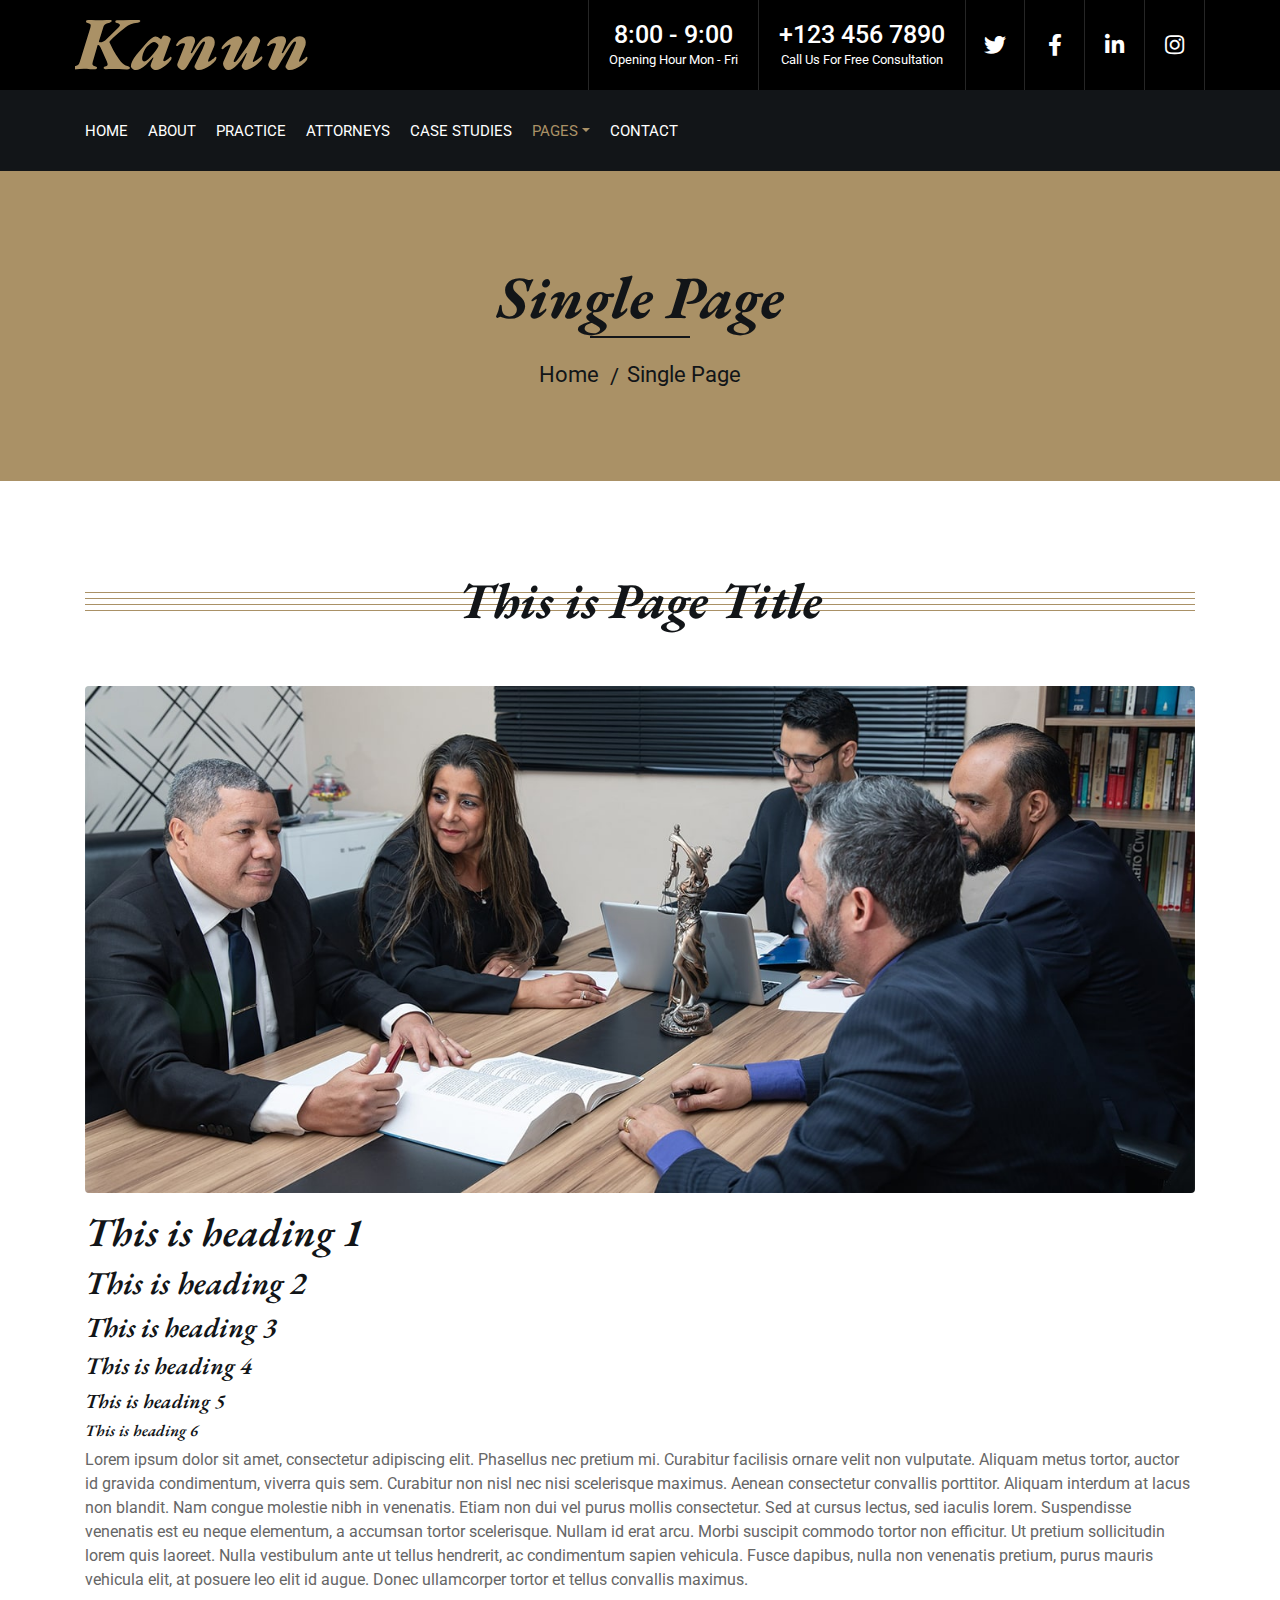
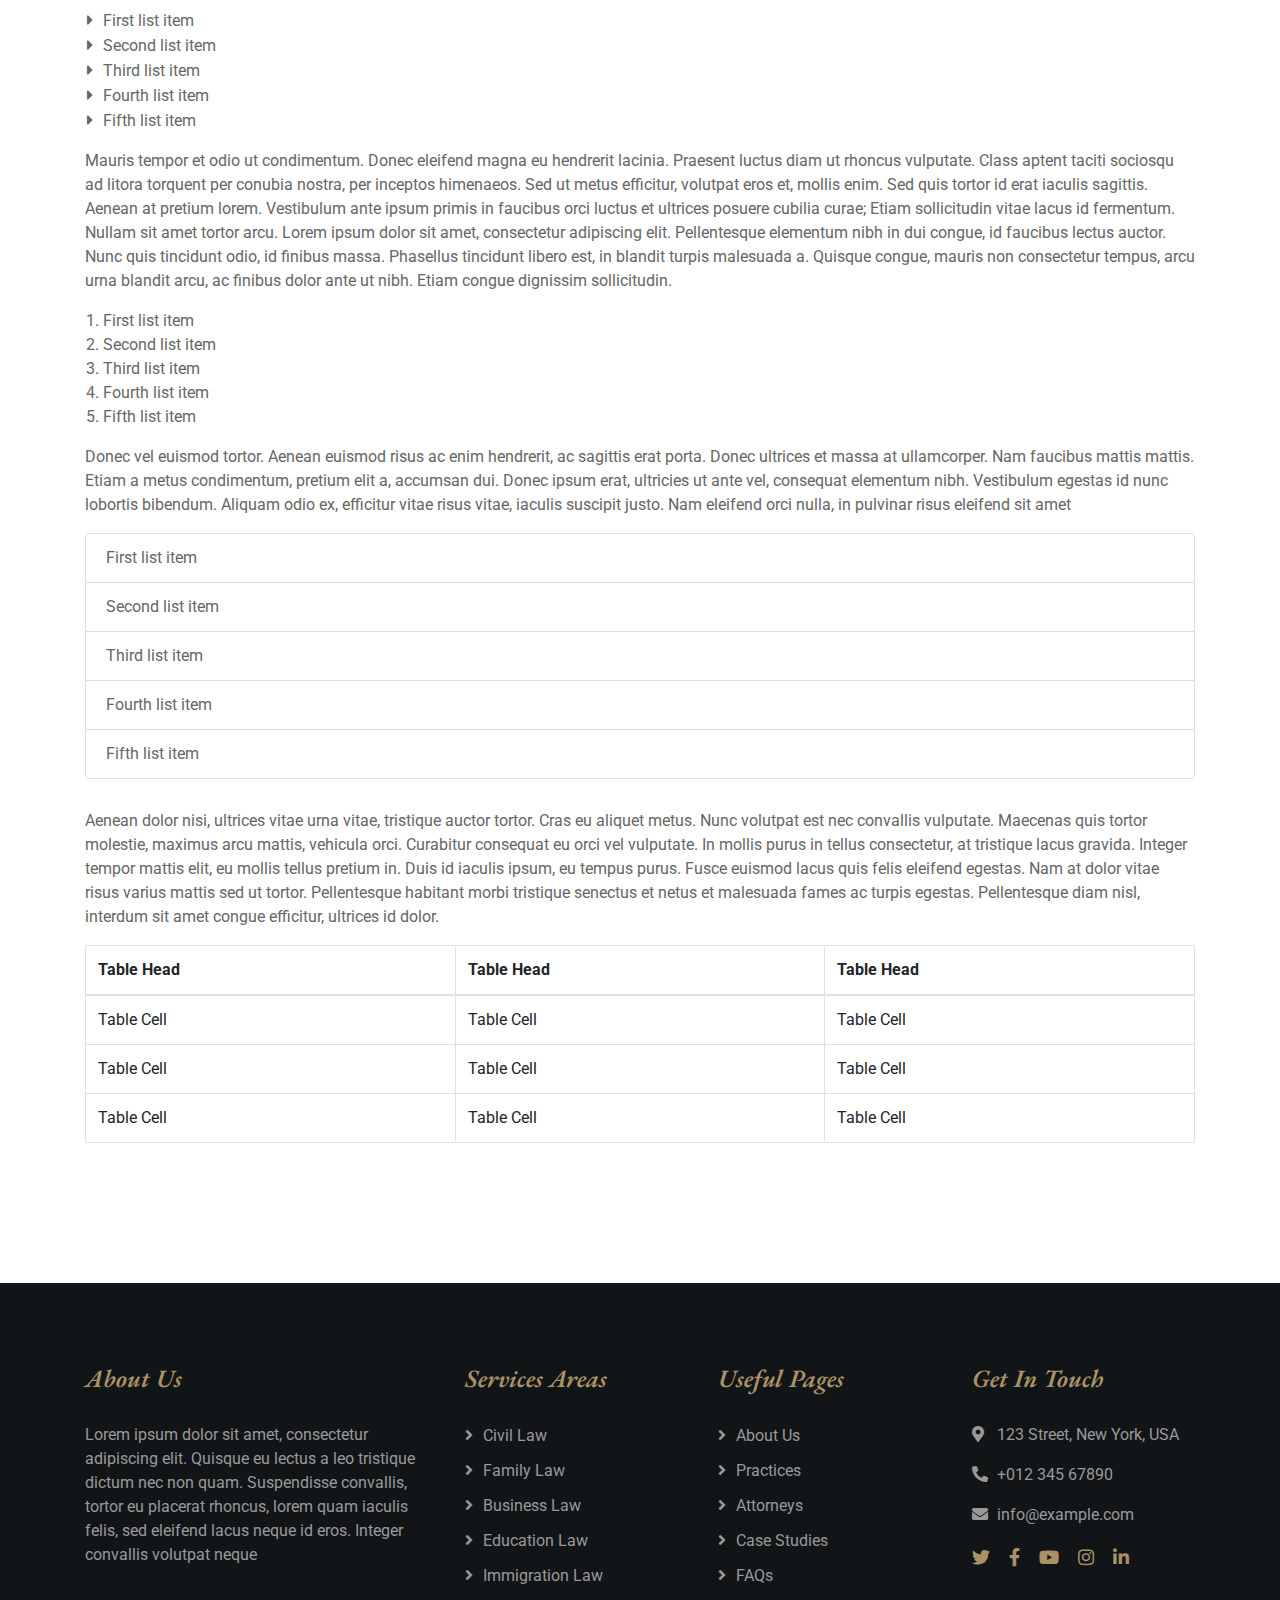
<file: single.html>
<!DOCTYPE html>
<html lang="en">
  <head>
    <meta charset="utf-8" />
    <title>Avukat - Özge Ünal</title>
    <meta content="width=device-width, initial-scale=1.0" name="viewport" />
    <meta
      content="Özge, Özge Ünal, Ünal, Hukuk, Avukat, Büro"
      name="keywords"
    />
    <meta
      content="This page is prepared for Lawyer Özge Ünal as Portfolio and Communication Pages"
      name="description"
    />

    <!-- Favicon -->
    <link href="img/favicon.ico" rel="icon" />

    <!-- Google Font -->
    <link
      href="https://fonts.googleapis.com/css2?family=EB+Garamond:ital,wght@1,600;1,700;1,800&family=Roboto:wght@400;500&display=swap"
      rel="stylesheet"
    />

    <!-- CSS Libraries -->
    <link
      href="https://stackpath.bootstrapcdn.com/bootstrap/4.4.1/css/bootstrap.min.css"
      rel="stylesheet"
    />
    <link
      href="https://cdnjs.cloudflare.com/ajax/libs/font-awesome/5.10.0/css/all.min.css"
      rel="stylesheet"
    />
    <link href="lib/animate/animate.min.css" rel="stylesheet" />
    <link href="lib/owlcarousel/assets/owl.carousel.min.css" rel="stylesheet" />

    <!-- Template Stylesheet -->
    <link href="css/style.css" rel="stylesheet" />
  </head>

  <body>
    <div class="wrapper">
      <!-- Top Bar Start -->
      <div class="top-bar">
        <div class="container-fluid">
          <div class="row">
            <div class="col-lg-3">
              <div class="logo">
                <a href="index.html">
                  <h1>Kanun</h1>
                  <!-- <img src="img/logo.jpg" alt="Logo"> -->
                </a>
              </div>
            </div>
            <div class="col-lg-9">
              <div class="top-bar-right">
                <div class="text">
                  <h2>8:00 - 9:00</h2>
                  <p>Opening Hour Mon - Fri</p>
                </div>
                <div class="text">
                  <h2>+123 456 7890</h2>
                  <p>Call Us For Free Consultation</p>
                </div>
                <div class="social">
                  <a href=""><i class="fab fa-twitter"></i></a>
                  <a href=""><i class="fab fa-facebook-f"></i></a>
                  <a href=""><i class="fab fa-linkedin-in"></i></a>
                  <a href=""><i class="fab fa-instagram"></i></a>
                </div>
              </div>
            </div>
          </div>
        </div>
      </div>
      <!-- Top Bar End -->

      <!-- Nav Bar Start -->
      <div class="nav-bar">
        <div class="container-fluid">
          <nav class="navbar navbar-expand-lg bg-dark navbar-dark">
            <a href="#" class="navbar-brand">MENU</a>
            <button
              type="button"
              class="navbar-toggler"
              data-toggle="collapse"
              data-target="#navbarCollapse"
            >
              <span class="navbar-toggler-icon"></span>
            </button>

            <div
              class="collapse navbar-collapse justify-content-between"
              id="navbarCollapse"
            >
              <div class="navbar-nav mr-auto">
                <a href="index.html" class="nav-item nav-link">Home</a>
                <a href="about.html" class="nav-item nav-link">About</a>
                <a href="service.html" class="nav-item nav-link">Practice</a>
                <a href="team.html" class="nav-item nav-link">Attorneys</a>
                <a href="portfolio.html" class="nav-item nav-link"
                  >Case Studies</a
                >
                <div class="nav-item dropdown">
                  <a
                    href="#"
                    class="nav-link dropdown-toggle active"
                    data-toggle="dropdown"
                    >Pages</a
                  >
                  <div class="dropdown-menu">
                    <a href="blog.html" class="dropdown-item">Blog Page</a>
                    <a href="single.html" class="dropdown-item">Single Page</a>
                  </div>
                </div>
                <a href="contact.html" class="nav-item nav-link">Contact</a>
              </div>
            </div>
          </nav>
        </div>
      </div>
      <!-- Nav Bar End -->

      <!-- Page Header Start -->
      <div class="page-header">
        <div class="container">
          <div class="row">
            <div class="col-12">
              <h2>Single Page</h2>
            </div>
            <div class="col-12">
              <a href="">Home</a>
              <a href="">Single Page</a>
            </div>
          </div>
        </div>
      </div>
      <!-- Page Header End -->

      <!-- Single Page Start -->
      <div class="single">
        <div class="container">
          <div class="section-header">
            <h2>This is Page Title</h2>
          </div>
          <div class="row">
            <div class="col-12">
              <img class="img-fluid rounded" src="img/single.jpg" alt="Image" />
              <h1>This is heading 1</h1>
              <h2>This is heading 2</h2>
              <h3>This is heading 3</h3>
              <h4>This is heading 4</h4>
              <h5>This is heading 5</h5>
              <h6>This is heading 6</h6>
              <p>
                Lorem ipsum dolor sit amet, consectetur adipiscing elit.
                Phasellus nec pretium mi. Curabitur facilisis ornare velit non
                vulputate. Aliquam metus tortor, auctor id gravida condimentum,
                viverra quis sem. Curabitur non nisl nec nisi scelerisque
                maximus. Aenean consectetur convallis porttitor. Aliquam
                interdum at lacus non blandit. Nam congue molestie nibh in
                venenatis. Etiam non dui vel purus mollis consectetur. Sed at
                cursus lectus, sed iaculis lorem. Suspendisse venenatis est eu
                neque elementum, a accumsan tortor scelerisque. Nullam id erat
                arcu. Morbi suscipit commodo tortor non efficitur. Ut pretium
                sollicitudin lorem quis laoreet. Nulla vestibulum ante ut tellus
                hendrerit, ac condimentum sapien vehicula. Fusce dapibus, nulla
                non venenatis pretium, purus mauris vehicula elit, at posuere
                leo elit id augue. Donec ullamcorper tortor et tellus convallis
                maximus.
              </p>
              <ul class="ul-group">
                <li>First list item</li>
                <li>Second list item</li>
                <li>Third list item</li>
                <li>Fourth list item</li>
                <li>Fifth list item</li>
              </ul>
              <p>
                Mauris tempor et odio ut condimentum. Donec eleifend magna eu
                hendrerit lacinia. Praesent luctus diam ut rhoncus vulputate.
                Class aptent taciti sociosqu ad litora torquent per conubia
                nostra, per inceptos himenaeos. Sed ut metus efficitur, volutpat
                eros et, mollis enim. Sed quis tortor id erat iaculis sagittis.
                Aenean at pretium lorem. Vestibulum ante ipsum primis in
                faucibus orci luctus et ultrices posuere cubilia curae; Etiam
                sollicitudin vitae lacus id fermentum. Nullam sit amet tortor
                arcu. Lorem ipsum dolor sit amet, consectetur adipiscing elit.
                Pellentesque elementum nibh in dui congue, id faucibus lectus
                auctor. Nunc quis tincidunt odio, id finibus massa. Phasellus
                tincidunt libero est, in blandit turpis malesuada a. Quisque
                congue, mauris non consectetur tempus, arcu urna blandit arcu,
                ac finibus dolor ante ut nibh. Etiam congue dignissim
                sollicitudin.
              </p>
              <ol class="ol-group">
                <li>First list item</li>
                <li>Second list item</li>
                <li>Third list item</li>
                <li>Fourth list item</li>
                <li>Fifth list item</li>
              </ol>
              <p>
                Donec vel euismod tortor. Aenean euismod risus ac enim
                hendrerit, ac sagittis erat porta. Donec ultrices et massa at
                ullamcorper. Nam faucibus mattis mattis. Etiam a metus
                condimentum, pretium elit a, accumsan dui. Donec ipsum erat,
                ultricies ut ante vel, consequat elementum nibh. Vestibulum
                egestas id nunc lobortis bibendum. Aliquam odio ex, efficitur
                vitae risus vitae, iaculis suscipit justo. Nam eleifend orci
                nulla, in pulvinar risus eleifend sit amet
              </p>
              <ul class="list-group">
                <li class="list-group-item">First list item</li>
                <li class="list-group-item">Second list item</li>
                <li class="list-group-item">Third list item</li>
                <li class="list-group-item">Fourth list item</li>
                <li class="list-group-item">Fifth list item</li>
              </ul>
              <p>
                Aenean dolor nisi, ultrices vitae urna vitae, tristique auctor
                tortor. Cras eu aliquet metus. Nunc volutpat est nec convallis
                vulputate. Maecenas quis tortor molestie, maximus arcu mattis,
                vehicula orci. Curabitur consequat eu orci vel vulputate. In
                mollis purus in tellus consectetur, at tristique lacus gravida.
                Integer tempor mattis elit, eu mollis tellus pretium in. Duis id
                iaculis ipsum, eu tempus purus. Fusce euismod lacus quis felis
                eleifend egestas. Nam at dolor vitae risus varius mattis sed ut
                tortor. Pellentesque habitant morbi tristique senectus et netus
                et malesuada fames ac turpis egestas. Pellentesque diam nisl,
                interdum sit amet congue efficitur, ultrices id dolor.
              </p>
              <table class="table table-bordered">
                <thead>
                  <tr>
                    <th>Table Head</th>
                    <th>Table Head</th>
                    <th>Table Head</th>
                  </tr>
                </thead>
                <tbody>
                  <tr>
                    <td>Table Cell</td>
                    <td>Table Cell</td>
                    <td>Table Cell</td>
                  </tr>
                  <tr>
                    <td>Table Cell</td>
                    <td>Table Cell</td>
                    <td>Table Cell</td>
                  </tr>
                  <tr>
                    <td>Table Cell</td>
                    <td>Table Cell</td>
                    <td>Table Cell</td>
                  </tr>
                </tbody>
              </table>
            </div>
          </div>
        </div>
      </div>
      <!-- Single Page End -->

      <!-- Footer Start -->
      <div class="footer">
        <div class="container">
          <div class="row">
            <div class="col-md-6 col-lg-4">
              <div class="footer-about">
                <h2>About Us</h2>
                <p>
                  Lorem ipsum dolor sit amet, consectetur adipiscing elit.
                  Quisque eu lectus a leo tristique dictum nec non quam.
                  Suspendisse convallis, tortor eu placerat rhoncus, lorem quam
                  iaculis felis, sed eleifend lacus neque id eros. Integer
                  convallis volutpat neque
                </p>
              </div>
            </div>
            <div class="col-md-6 col-lg-8">
              <div class="row">
                <div class="col-md-6 col-lg-4">
                  <div class="footer-link">
                    <h2>Services Areas</h2>
                    <a href="">Civil Law</a>
                    <a href="">Family Law</a>
                    <a href="">Business Law</a>
                    <a href="">Education Law</a>
                    <a href="">Immigration Law</a>
                  </div>
                </div>
                <div class="col-md-6 col-lg-4">
                  <div class="footer-link">
                    <h2>Useful Pages</h2>
                    <a href="">About Us</a>
                    <a href="">Practices</a>
                    <a href="">Attorneys</a>
                    <a href="">Case Studies</a>
                    <a href="">FAQs</a>
                  </div>
                </div>
                <div class="col-md-6 col-lg-4">
                  <div class="footer-contact">
                    <h2>Get In Touch</h2>
                    <p>
                      <i class="fa fa-map-marker-alt"></i>123 Street, New York,
                      USA
                    </p>
                    <p><i class="fa fa-phone-alt"></i>+012 345 67890</p>
                    <p><i class="fa fa-envelope"></i>info@example.com</p>
                    <div class="footer-social">
                      <a href=""><i class="fab fa-twitter"></i></a>
                      <a href=""><i class="fab fa-facebook-f"></i></a>
                      <a href=""><i class="fab fa-youtube"></i></a>
                      <a href=""><i class="fab fa-instagram"></i></a>
                      <a href=""><i class="fab fa-linkedin-in"></i></a>
                    </div>
                  </div>
                </div>
              </div>
            </div>
          </div>
        </div>
        <!-- <div class="container footer-menu">
                  <div class="f-menu">
                    <a href="">Terms of use</a>
                    <a href="">Privacy policy</a>
                    <a href="">Cookies</a>
                    <a href="">Help</a>
                    <a href="">FQAs</a>
                  </div>
                </div> -->
      </div>
      <!-- Footer End -->

      <a href="#" class="back-to-top"><i class="fa fa-chevron-up"></i></a>
    </div>

    <!-- JavaScript Libraries -->
    <script src="https://code.jquery.com/jquery-3.4.1.min.js"></script>
    <script src="https://stackpath.bootstrapcdn.com/bootstrap/4.4.1/js/bootstrap.bundle.min.js"></script>
    <script src="lib/easing/easing.min.js"></script>
    <script src="lib/owlcarousel/owl.carousel.min.js"></script>
    <script src="lib/isotope/isotope.pkgd.min.js"></script>

    <!-- Template Javascript -->
    <script src="js/main.js"></script>
  </body>
</html>
</file>
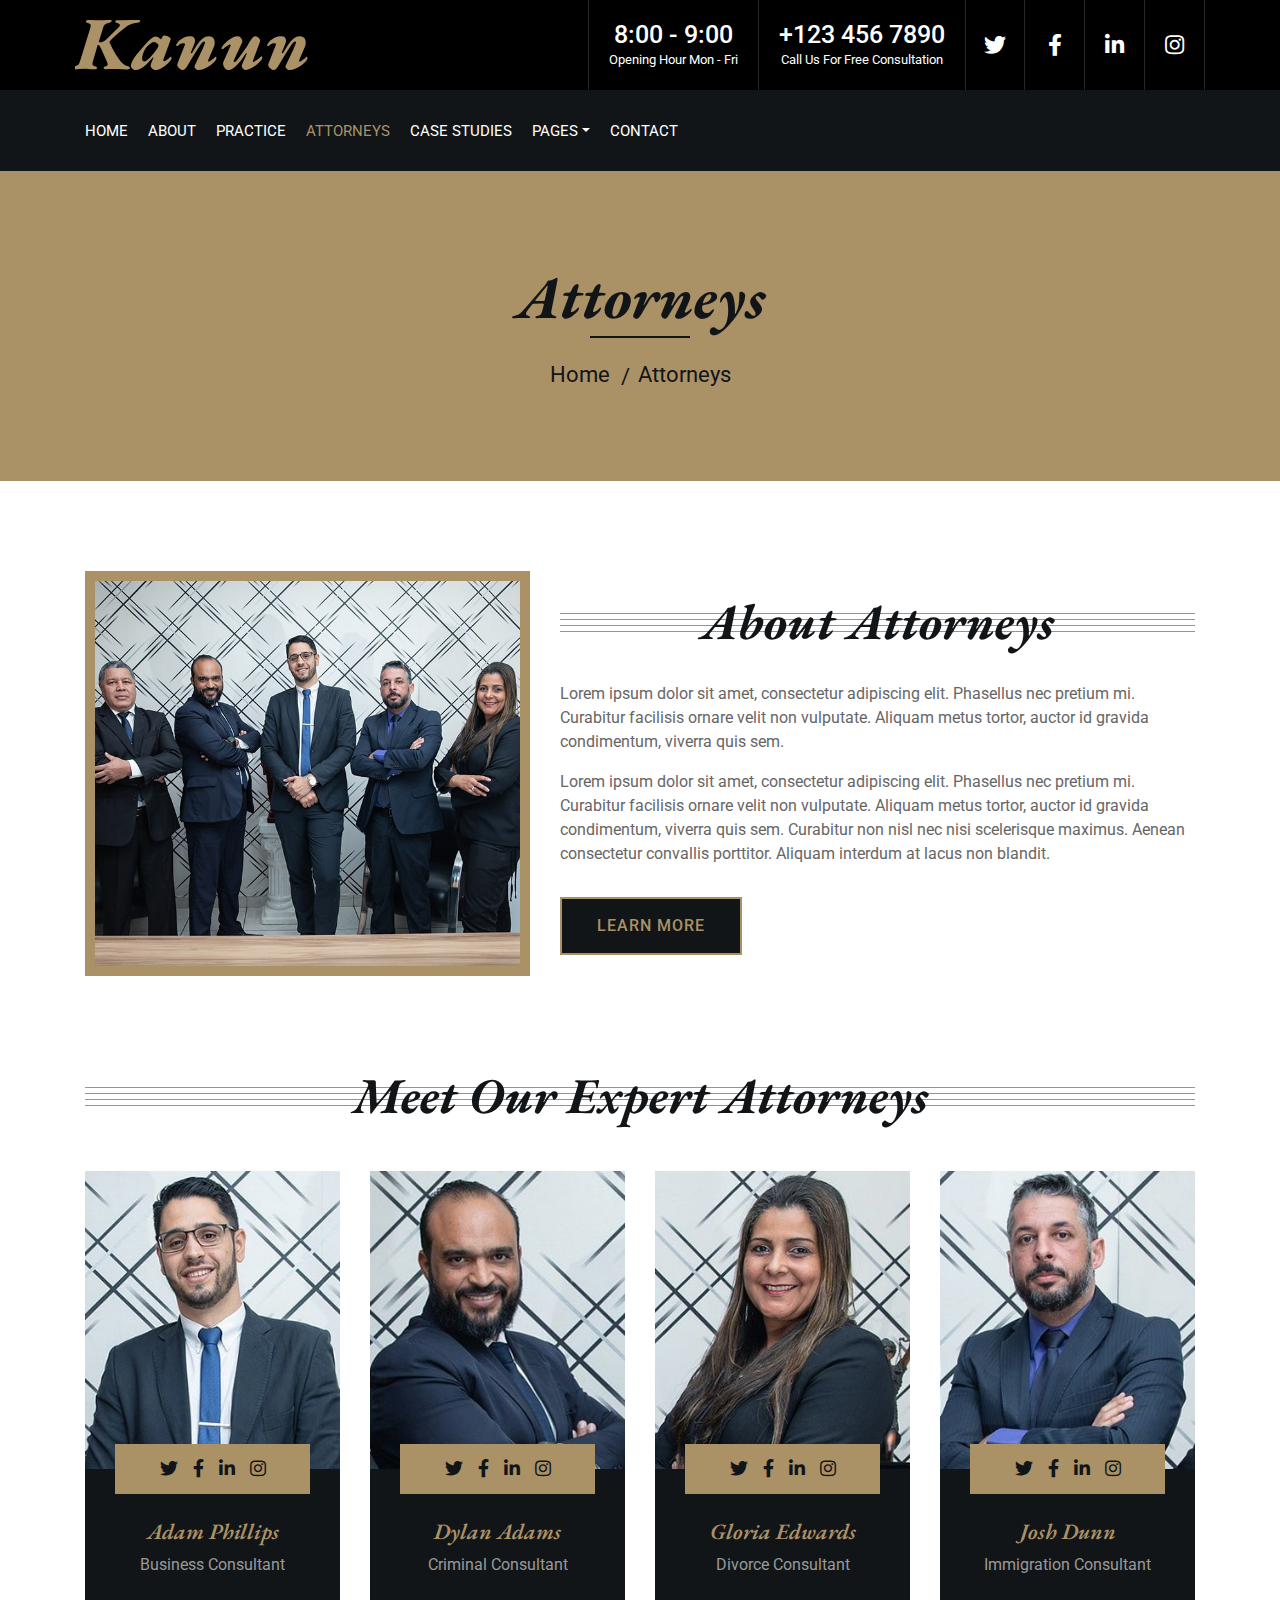
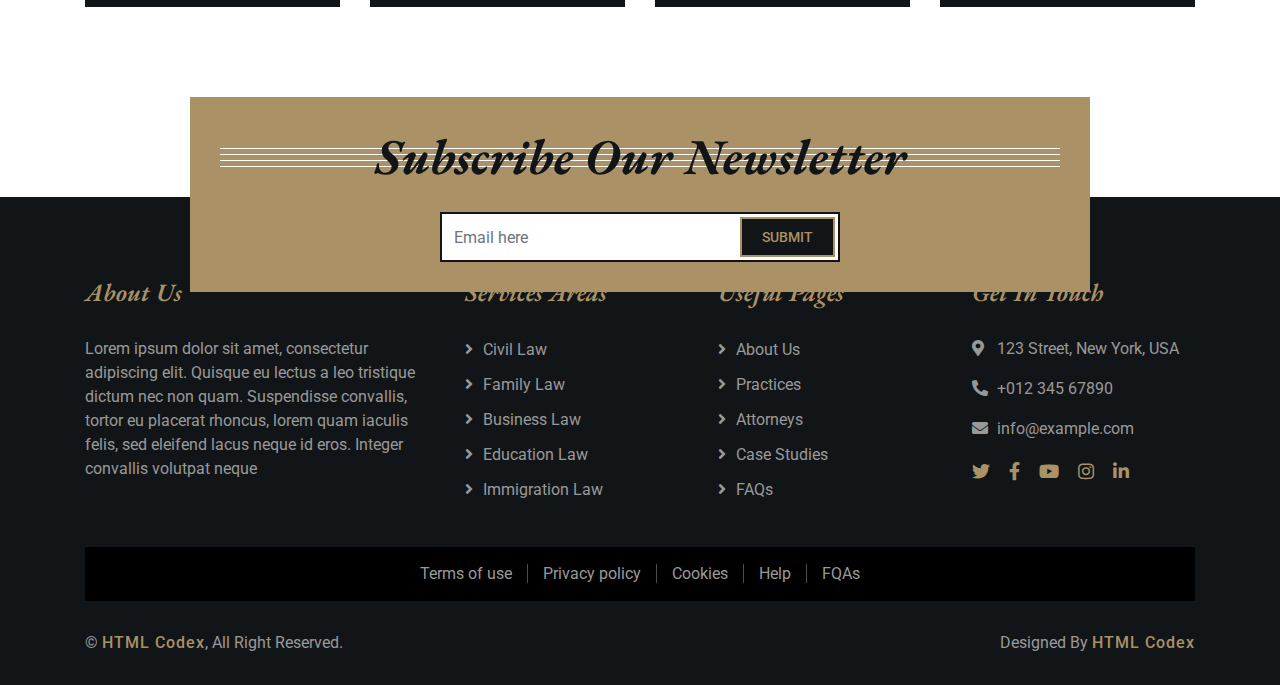
<file: team.html>
<!DOCTYPE html>
<html lang="en">
  <head>
    <meta charset="utf-8" />
    <title>Avukat - Özge Ünal</title>
    <meta content="width=device-width, initial-scale=1.0" name="viewport" />
    <meta
      content="Özge, Özge Ünal, Ünal, Hukuk, Avukat, Büro"
      name="keywords"
    />
    <meta
      content="This page is prepared for Lawyer Özge Ünal as Portfolio and Communication Pages"
      name="description"
    />

    <!-- Favicon -->
    <link href="img/favicon.ico" rel="icon" />

    <!-- Google Font -->
    <link
      href="https://fonts.googleapis.com/css2?family=EB+Garamond:ital,wght@1,600;1,700;1,800&family=Roboto:wght@400;500&display=swap"
      rel="stylesheet"
    />

    <!-- CSS Libraries -->
    <link
      href="https://stackpath.bootstrapcdn.com/bootstrap/4.4.1/css/bootstrap.min.css"
      rel="stylesheet"
    />
    <link
      href="https://cdnjs.cloudflare.com/ajax/libs/font-awesome/5.10.0/css/all.min.css"
      rel="stylesheet"
    />
    <link href="lib/animate/animate.min.css" rel="stylesheet" />
    <link href="lib/owlcarousel/assets/owl.carousel.min.css" rel="stylesheet" />

    <!-- Template Stylesheet -->
    <link href="css/style.css" rel="stylesheet" />
  </head>

  <body>
    <div class="wrapper">
      <!-- Top Bar Start -->
      <div class="top-bar">
        <div class="container-fluid">
          <div class="row">
            <div class="col-lg-3">
              <div class="logo">
                <a href="index.html">
                  <h1>Kanun</h1>
                  <!-- <img src="img/logo.jpg" alt="Logo"> -->
                </a>
              </div>
            </div>
            <div class="col-lg-9">
              <div class="top-bar-right">
                <div class="text">
                  <h2>8:00 - 9:00</h2>
                  <p>Opening Hour Mon - Fri</p>
                </div>
                <div class="text">
                  <h2>+123 456 7890</h2>
                  <p>Call Us For Free Consultation</p>
                </div>
                <div class="social">
                  <a href=""><i class="fab fa-twitter"></i></a>
                  <a href=""><i class="fab fa-facebook-f"></i></a>
                  <a href=""><i class="fab fa-linkedin-in"></i></a>
                  <a href=""><i class="fab fa-instagram"></i></a>
                </div>
              </div>
            </div>
          </div>
        </div>
      </div>
      <!-- Top Bar End -->

      <!-- Nav Bar Start -->
      <div class="nav-bar">
        <div class="container-fluid">
          <nav class="navbar navbar-expand-lg bg-dark navbar-dark">
            <a href="#" class="navbar-brand">MENU</a>
            <button
              type="button"
              class="navbar-toggler"
              data-toggle="collapse"
              data-target="#navbarCollapse"
            >
              <span class="navbar-toggler-icon"></span>
            </button>

            <div
              class="collapse navbar-collapse justify-content-between"
              id="navbarCollapse"
            >
              <div class="navbar-nav mr-auto">
                <a href="index.html" class="nav-item nav-link">Home</a>
                <a href="about.html" class="nav-item nav-link">About</a>
                <a href="service.html" class="nav-item nav-link">Practice</a>
                <a href="team.html" class="nav-item nav-link active"
                  >Attorneys</a
                >
                <a href="portfolio.html" class="nav-item nav-link"
                  >Case Studies</a
                >
                <div class="nav-item dropdown">
                  <a
                    href="#"
                    class="nav-link dropdown-toggle"
                    data-toggle="dropdown"
                    >Pages</a
                  >
                  <div class="dropdown-menu">
                    <a href="single-page.html" class="dropdown-item"
                      >Blog Page</a
                    >
                    <a href="#" class="dropdown-item">Single Page</a>
                  </div>
                </div>
                <a href="contact.html" class="nav-item nav-link">Contact</a>
              </div>
            </div>
          </nav>
        </div>
      </div>
      <!-- Nav Bar End -->

      <!-- Page Header Start -->
      <div class="page-header">
        <div class="container">
          <div class="row">
            <div class="col-12">
              <h2>Attorneys</h2>
            </div>
            <div class="col-12">
              <a href="">Home</a>
              <a href="">Attorneys</a>
            </div>
          </div>
        </div>
      </div>
      <!-- Page Header End -->

      <!-- About Start -->
      <div class="about">
        <div class="container">
          <div class="row align-items-center">
            <div class="col-lg-5 col-md-6">
              <div class="about-img">
                <img src="img/about.jpg" alt="Image" />
              </div>
            </div>
            <div class="col-lg-7 col-md-6">
              <div class="section-header">
                <h2>About Attorneys</h2>
              </div>
              <div class="about-text">
                <p>
                  Lorem ipsum dolor sit amet, consectetur adipiscing elit.
                  Phasellus nec pretium mi. Curabitur facilisis ornare velit non
                  vulputate. Aliquam metus tortor, auctor id gravida
                  condimentum, viverra quis sem.
                </p>
                <p>
                  Lorem ipsum dolor sit amet, consectetur adipiscing elit.
                  Phasellus nec pretium mi. Curabitur facilisis ornare velit non
                  vulputate. Aliquam metus tortor, auctor id gravida
                  condimentum, viverra quis sem. Curabitur non nisl nec nisi
                  scelerisque maximus. Aenean consectetur convallis porttitor.
                  Aliquam interdum at lacus non blandit.
                </p>
                <a class="btn" href="">Learn More</a>
              </div>
            </div>
          </div>
        </div>
      </div>
      <!-- About End -->

      <!-- Team Start -->
      <div class="team">
        <div class="container">
          <div class="section-header">
            <h2>Meet Our Expert Attorneys</h2>
          </div>
          <div class="row">
            <div class="col-lg-3 col-md-6">
              <div class="team-item">
                <div class="team-img">
                  <img src="img/team-1.jpg" alt="Team Image" />
                </div>
                <div class="team-text">
                  <h2>Adam Phillips</h2>
                  <p>Business Consultant</p>
                  <div class="team-social">
                    <a class="social-tw" href=""
                      ><i class="fab fa-twitter"></i
                    ></a>
                    <a class="social-fb" href=""
                      ><i class="fab fa-facebook-f"></i
                    ></a>
                    <a class="social-li" href=""
                      ><i class="fab fa-linkedin-in"></i
                    ></a>
                    <a class="social-in" href=""
                      ><i class="fab fa-instagram"></i
                    ></a>
                  </div>
                </div>
              </div>
            </div>
            <div class="col-lg-3 col-md-6">
              <div class="team-item">
                <div class="team-img">
                  <img src="img/team-2.jpg" alt="Team Image" />
                </div>
                <div class="team-text">
                  <h2>Dylan Adams</h2>
                  <p>Criminal Consultant</p>
                  <div class="team-social">
                    <a class="social-tw" href=""
                      ><i class="fab fa-twitter"></i
                    ></a>
                    <a class="social-fb" href=""
                      ><i class="fab fa-facebook-f"></i
                    ></a>
                    <a class="social-li" href=""
                      ><i class="fab fa-linkedin-in"></i
                    ></a>
                    <a class="social-in" href=""
                      ><i class="fab fa-instagram"></i
                    ></a>
                  </div>
                </div>
              </div>
            </div>
            <div class="col-lg-3 col-md-6">
              <div class="team-item">
                <div class="team-img">
                  <img src="img/team-3.jpg" alt="Team Image" />
                </div>
                <div class="team-text">
                  <h2>Gloria Edwards</h2>
                  <p>Divorce Consultant</p>
                  <div class="team-social">
                    <a class="social-tw" href=""
                      ><i class="fab fa-twitter"></i
                    ></a>
                    <a class="social-fb" href=""
                      ><i class="fab fa-facebook-f"></i
                    ></a>
                    <a class="social-li" href=""
                      ><i class="fab fa-linkedin-in"></i
                    ></a>
                    <a class="social-in" href=""
                      ><i class="fab fa-instagram"></i
                    ></a>
                  </div>
                </div>
              </div>
            </div>
            <div class="col-lg-3 col-md-6">
              <div class="team-item">
                <div class="team-img">
                  <img src="img/team-4.jpg" alt="Team Image" />
                </div>
                <div class="team-text">
                  <h2>Josh Dunn</h2>
                  <p>Immigration Consultant</p>
                  <div class="team-social">
                    <a class="social-tw" href=""
                      ><i class="fab fa-twitter"></i
                    ></a>
                    <a class="social-fb" href=""
                      ><i class="fab fa-facebook-f"></i
                    ></a>
                    <a class="social-li" href=""
                      ><i class="fab fa-linkedin-in"></i
                    ></a>
                    <a class="social-in" href=""
                      ><i class="fab fa-instagram"></i
                    ></a>
                  </div>
                </div>
              </div>
            </div>
          </div>
        </div>
      </div>
      <!-- Team End -->

      <!-- Newsletter Start -->
      <div class="newsletter">
        <div class="container">
          <div class="section-header">
            <h2>Subscribe Our Newsletter</h2>
          </div>
          <div class="form">
            <input class="form-control" placeholder="Email here" />
            <button class="btn">Submit</button>
          </div>
        </div>
      </div>
      <!-- Newsletter End -->

      <!-- Footer Start -->
      <div class="footer">
        <div class="container">
          <div class="row">
            <div class="col-md-6 col-lg-4">
              <div class="footer-about">
                <h2>About Us</h2>
                <p>
                  Lorem ipsum dolor sit amet, consectetur adipiscing elit.
                  Quisque eu lectus a leo tristique dictum nec non quam.
                  Suspendisse convallis, tortor eu placerat rhoncus, lorem quam
                  iaculis felis, sed eleifend lacus neque id eros. Integer
                  convallis volutpat neque
                </p>
              </div>
            </div>
            <div class="col-md-6 col-lg-8">
              <div class="row">
                <div class="col-md-6 col-lg-4">
                  <div class="footer-link">
                    <h2>Services Areas</h2>
                    <a href="">Civil Law</a>
                    <a href="">Family Law</a>
                    <a href="">Business Law</a>
                    <a href="">Education Law</a>
                    <a href="">Immigration Law</a>
                  </div>
                </div>
                <div class="col-md-6 col-lg-4">
                  <div class="footer-link">
                    <h2>Useful Pages</h2>
                    <a href="">About Us</a>
                    <a href="">Practices</a>
                    <a href="">Attorneys</a>
                    <a href="">Case Studies</a>
                    <a href="">FAQs</a>
                  </div>
                </div>
                <div class="col-md-6 col-lg-4">
                  <div class="footer-contact">
                    <h2>Get In Touch</h2>
                    <p>
                      <i class="fa fa-map-marker-alt"></i>123 Street, New York,
                      USA
                    </p>
                    <p><i class="fa fa-phone-alt"></i>+012 345 67890</p>
                    <p><i class="fa fa-envelope"></i>info@example.com</p>
                    <div class="footer-social">
                      <a href=""><i class="fab fa-twitter"></i></a>
                      <a href=""><i class="fab fa-facebook-f"></i></a>
                      <a href=""><i class="fab fa-youtube"></i></a>
                      <a href=""><i class="fab fa-instagram"></i></a>
                      <a href=""><i class="fab fa-linkedin-in"></i></a>
                    </div>
                  </div>
                </div>
              </div>
            </div>
          </div>
        </div>
        <div class="container footer-menu">
          <div class="f-menu">
            <a href="">Terms of use</a>
            <a href="">Privacy policy</a>
            <a href="">Cookies</a>
            <a href="">Help</a>
            <a href="">FQAs</a>
          </div>
        </div>
        <div class="container copyright">
          <div class="row">
            <div class="col-md-6">
              <p>
                &copy;
                <a href="https://htmlcodex.com/law-firm-website-template"
                  >HTML Codex</a
                >, All Right Reserved.
              </p>
            </div>
            <div class="col-md-6">
              <p>Designed By <a href="https://htmlcodex.com">HTML Codex</a></p>
            </div>
          </div>
        </div>
      </div>
      <!-- Footer End -->

      <a href="#" class="back-to-top"><i class="fa fa-chevron-up"></i></a>
    </div>

    <!-- JavaScript Libraries -->
    <script src="https://code.jquery.com/jquery-3.4.1.min.js"></script>
    <script src="https://stackpath.bootstrapcdn.com/bootstrap/4.4.1/js/bootstrap.bundle.min.js"></script>
    <script src="lib/easing/easing.min.js"></script>
    <script src="lib/owlcarousel/owl.carousel.min.js"></script>
    <script src="lib/isotope/isotope.pkgd.min.js"></script>

    <!-- Template Javascript -->
    <script src="js/main.js"></script>
  </body>
</html>
</file>
<file: css/style.css>
/*******************************/
/********* General CSS *********/
/*******************************/
body {
    color: #666666;
    background: #ffffff;
    font-family: 'Roboto', sans-serif;
    font-weight: 400;
}

h1,
h2, 
h3, 
h4,
h5, 
h6 {
    font-family: 'EB Garamond', serif;
    font-weight: 600;
    font-style: italic;
    color: #121518;
}

a {
    color: #999999;
    transition: .3s;
}

a:hover,
a:active,
a:focus {
    color: #aa9166;
    outline: none;
    text-decoration: none;
}

.btn:focus {
    box-shadow: none;
}

.wrapper {
    position: relative;
    width: 100%;
    margin: 0 auto;
    background: #ffffff;
}

.back-to-top {
    position: fixed;
    display: none;
    background: #aa9166;
    color: #121518;
    width: 44px;
    height: 44px;
    text-align: center;
    line-height: 1;
    font-size: 22px;
    right: 15px;
    bottom: 15px;
    transition: background 0.5s;
    z-index: 9;
}

.back-to-top:hover {
    color: #aa9166;
    background: #121518;
}

.back-to-top i {
    padding-top: 10px;
}


/**********************************/
/********** Top Bar CSS ***********/
/**********************************/
.top-bar {
    position: relative;
    height: 90px;
    background: #000000;
}

.top-bar .logo {
    padding: 15px 0;
    text-align: left;
    overflow: hidden;
}

.top-bar .logo h1 {
    margin: 0;
    color: #aa9166;
    font-size: 75px;
    line-height: 55px;
    font-weight: 800;
}

.top-bar .logo img {
    max-width: 100%;
    max-height: 60px;
}

.top-bar .top-bar-right {
    display: none;
    align-items: center;
    justify-content: flex-end;
}

.top-bar .text {
    display: flex;
    align-items: center;
    justify-content: center;
    flex-direction: column;
    height: 90px;
    padding: 0 20px;
    text-align: center;
    border-left: 1px solid rgba(255, 255, 255, .15);
}

.top-bar .text h2 {
    color: #ffffff;
    font-family: 'Roboto', sans-serif;
    font-weight: 500;
    font-style: normal;
    font-size: 25px;
    margin: 0;
}

.top-bar .text p {
    color: #ffffff;
    font-size: 13px;
    margin: 0;
}

.top-bar .social {
    display: flex;
    height: 90px;
    font-size: 0;
    justify-content: flex-end;
}

.top-bar .social a {
    display: flex;
    align-items: center;
    justify-content: center;
    width: 60px;
    height: 100%;
    font-size: 22px;
    color: #ffffff;
    border-right: 1px solid rgba(255, 255, 255, .15);
}

.top-bar .social a:first-child {
    border-left: 1px solid rgba(255, 255, 255, .15);
}

.top-bar .social a:hover {
    color: #aa9166;
    background: #ffffff;
}

@media (min-width: 992px) {
    .top-bar .top-bar-right{
        display: flex;
    }
    .top-bar {
        padding: 0 60px;
    }
}

@media (max-width: 991.98px) {
    .top-bar .logo {
        text-align: center;
    }
    
    .top-bar .social {
        display: none;
    }
}


/**********************************/
/*********** Nav Bar CSS **********/
/**********************************/
.nav-bar {
    position: relative;
    padding: 20px 0;
    transition: .3s;
}

.nav-bar.nav-sticky {
    position: fixed;
    top: 0;
    width: 100%;
    padding: 10px 0;
    box-shadow: 0 2px 5px rgba(0, 0, 0, .3);
    z-index: 999;
}

.nav-bar .navbar {
    height: 100%;
    padding: 0;
}

.navbar-dark .navbar-nav .nav-link,
.navbar-dark .navbar-nav .nav-link:focus,
.navbar-dark .navbar-nav .nav-link:hover,
.navbar-dark .navbar-nav .nav-link.active {
    padding: 10px 10px 8px 10px;
    color: #ffffff;
}

.navbar-dark .navbar-nav .nav-link:hover,
.navbar-dark .navbar-nav .nav-link.active {
    color: #aa9166;
    transition: none;
}

.nav-bar .dropdown-menu {
    margin-top: 0;
    border: 0;
    border-radius: 0;
    background: #f8f9fa;
}

.nav-bar .btn {
    color: #ffffff;
    border: 2px solid #aa9166;
    border-radius: 0;
}

.nav-bar .btn:hover {
    background: #aa9166;
}

@media (min-width: 992px) {
    .nav-bar {
        padding: 20px 60px;
    }
    
    .nav-bar.nav-sticky {
        padding: 10px 60px;
    }
    
    .nav-bar,
    .nav-bar .navbar {
        background: #121518 !important;
    }
    
    .nav-bar .navbar-brand {
        display: none;
    }
    
    .nav-bar a.nav-link {
        padding: 8px 15px;
        font-size: 15px;
        text-transform: uppercase;
    }
}

@media (max-width: 991.98px) {   
    .nav-bar,
    .nav-bar .navbar {
        padding: 3px 0;
        background: #121518 !important;
    }
    
    .nav-bar a.nav-link {
        padding: 5px;
    }
    
    .nav-bar .dropdown-menu {
        box-shadow: none;
    }
    
    .nav-bar .btn {
        display: none;
    }
}


/*******************************/
/******** Carousel CSS *********/
/*******************************/
.carousel {
    position: relative;
    width: 100%;
    height: calc(100vh - 170px);
    margin: 0 auto;
    text-align: center;
    overflow: hidden;
}

.carousel .carousel-inner,
.carousel .carousel-item {
    position: relative;
    width: 100%;
    height: 100%;
}

.carousel .carousel-item img {
    width: 100%;
    height: 100%;
    object-fit: cover;
}

.carousel .carousel-item::after {
    position: absolute;
    content: "";
    width: 100%;
    height: 100%;
    top: 0;
    left: 0;
    background: rgba(0, 0, 0, .3);
    z-index: 1;
}

.carousel .carousel-caption {
    position: absolute;
    top: 0;
    bottom: 0;
    display: flex;
    align-items: center;
    justify-content: center;
    flex-direction: column;
    height: calc(100vh - 170px);
}

.carousel .carousel-caption h1 {
    color: #ffffff;
    font-size: 60px;
    font-weight: 700;
    margin-bottom: 20px;
}

.carousel .carousel-caption p {
    color: #ffffff;
    font-size: 25px;
    margin-bottom: 25px;
}

.carousel .carousel-caption .btn {
    padding: 15px 35px;
    font-size: 18px;
    font-weight: 500;
    letter-spacing: 1px;
    text-transform: uppercase;
    color: #aa9166;
    background: #121518;
    border: 2px solid #aa9166;
    border-radius: 0;
    transition: .3s;
}

.carousel .carousel-caption .btn:hover {
    color: #121518;
    background: #aa9166;
}

@media (max-width: 767.98px) {
    .carousel .carousel-caption h1 {
        font-size: 40px;
        font-weight: 700;
    }
    
    .carousel .carousel-caption p {
        font-size: 20px;
    }
    
    .carousel .carousel-caption .btn {
        padding: 12px 30px;
        font-size: 18px;
        font-weight: 500;
        letter-spacing: 0;
    }
}

@media (max-width: 575.98px) {
    .carousel .carousel-caption h1 {
        font-size: 30px;
        font-weight: 500;
    }
    
    .carousel .carousel-caption p {
        font-size: 16px;
    }
    
    .carousel .carousel-caption .btn {
        padding: 10px 25px;
        font-size: 16px;
        font-weight: 400;
        letter-spacing: 0;
    }
}

.carousel .animated {
    -webkit-animation-duration: 1.5s;
    animation-duration: 1.5s;
}


/*******************************/
/******* Page Header CSS *******/
/*******************************/
.page-header {
    position: relative;
    margin-bottom: 45px;
    padding: 90px 0;
    text-align: center;
    background: #aa9166;
}

.page-header h2 {
    position: relative;
    color: #121518;
    font-size: 60px;
    font-weight: 700;
    margin-bottom: 20px;
    padding-bottom: 5px;
}

.page-header h2::after {
    position: absolute;
    content: "";
    width: 100px;
    height: 2px;
    left: calc(50% - 50px);
    bottom: 0;
    background: #121518;
}

.page-header a {
    position: relative;
    padding: 0 12px;
    font-size: 22px;
    color: #121518;
}

.page-header a:hover {
    color: #ffffff;
}

.page-header a::after {
    position: absolute;
    content: "/";
    width: 8px;
    height: 8px;
    top: -2px;
    right: -7px;
    text-align: center;
    color: #121518;
}

.page-header a:last-child::after {
    display: none;
}

@media (max-width: 767.98px) {
    .page-header h2 {
        font-size: 35px;
    }
    
    .page-header a {
        font-size: 18px;
    }
}


/*******************************/
/******* Section Header ********/
/*******************************/
.section-header {
    position: relative;
    width: 100%;
    text-align: center;
    margin-bottom: 45px;
}

.section-header h2 {
    margin: 0;
    position: relative;
    font-size: 50px;
    font-weight: 700;
    white-space: nowrap;
    z-index: 1;
}

.section-header h2::before {
    position: absolute;
    content: "";
    width: 100%;
    height: 7px;
    left: 0;
    top: 21px;
    background: transparent;
    border-top: 1px solid #aa9166;
    border-bottom: 1px solid #aa9166;
    z-index: -1;
}

.section-header h2::after {
    position: absolute;
    content: "";
    width: 100%;
    height: 7px;
    left: 0;
    bottom: 20px;
    background: transparent;
    border-top: 1px solid #aa9166;
    border-bottom: 1px solid #aa9166;
    z-index: -1;
}

@media (max-width: 767.98px) {
    .section-header h2 {
        font-size: 30px;
    }
}

/*******************************/
/******** Top Feature CSS ******/
/*******************************/
.feature-top {
    position: relative;
    background: #121518;
    margin-bottom: 45px;
}

.feature-top .col-md-3 {
    border-right: 1px solid rgba(255, 255, 255, .1);
    border-bottom: 1px solid rgba(255, 255, 255, .1);
}

@media (max-width: 575.98px) {
    .feature-top .col-md-3:nth-child(1n) {
        border-right: none;
    }
    
    .feature-top .col-md-3:last-child {
        border-bottom: none;
    }
}

@media (min-width: 576px) and (max-width: 767.98px) {
    .feature-top .col-md-3:nth-child(2n) {
        border-right: none;
    }
    
    .feature-top .col-md-3:nth-child(3n),
    .feature-top .col-md-3:nth-child(4n) {
        border-bottom: none;
    }
}

@media (min-width: 768px) {
    .feature-top .col-md-3 {
        border-bottom: none;
    }
    
    .feature-top .col-md-3:nth-child(4n) {
        border-right: none;
    }
}

.feature-top .feature-item {
    padding: 30px 0;
    text-align: center;
}

.feature-top .feature-item i {
    color: #aa9166;
    font-size: 35px;
    margin-bottom: 10px;
}

.feature-top .feature-item h3 {
    color: #ffffff;
    font-size: 30px;
    font-weight: 600;
}

.feature-top .feature-item p {
    color: #999999;
    margin: 0;
    font-size: 18px;
}


/*******************************/
/********** About CSS **********/
/*******************************/
.about {
    position: relative;
    width: 100%;
    padding: 45px 0;
}

.about .section-header {
    margin-bottom: 30px;
}

.about .about-img {
    position: relative;
    height: 100%;
    padding: 10px;
    background: #AA9166;
}

.about .about-img img {
    width: 100%;
    height: 100%;
    object-fit: cover;
}

.about .about-text p {
    font-size: 16px;
}

.about .about-text a.btn {
    position: relative;
    margin-top: 15px;
    padding: 15px 35px;
    font-size: 16px;
    font-weight: 500;
    letter-spacing: 1px;
    text-transform: uppercase;
    color: #aa9166;
    border: 2px solid #aa9166;
    border-radius: 0;
    background: #121518;
    transition: .3s;
}

.about .about-text a.btn:hover {
    color: #121518;
    background: #aa9166;
}

@media (max-width: 767.98px) {
    .about .about-img {
        margin-bottom: 30px;
        height: auto;
    }
}


/*******************************/
/********* Service CSS *********/
/*******************************/
.service {
    position: relative;
    width: 100%;
    padding: 45px 0 15px 0;
}

.service .service-item {
    position: relative;
    width: 100%;
    text-align: center;
    background: #121518;
    margin-bottom: 30px;
}

.service .service-icon {
    height: 200px;
    position: relative;
    display: flex;
    align-items: center;
    justify-content: center;
    background: #000000;
}

.service .service-icon i {
    width: 100px;
    height: 100px;
    padding: 20px 0;
    text-align: center;
    font-size: 60px;
    color: #aa9166;
    background: #121518;
    transition: .5s;
}

.service .service-item:hover .service-icon i {
    margin-top: -15px;
}

.service .service-item h3 {
    margin: 0;
    padding: 25px 15px 15px 15px;
    font-size: 30px;
    font-weight: 600;
    color: #aa9166;
}

.service .service-item p {
    margin: 0;
    color: #999999;
    padding: 0 25px 25px 25px;
    font-size: 18px;
}

.service .service-item a.btn {
    position: relative;
    margin-bottom: 30px;
    padding: 10px 20px;
    font-size: 14px;
    font-weight: 500;
    letter-spacing: 1px;
    text-transform: uppercase;
    color: #aa9166;
    border: 2px solid #aa9166;
    border-radius: 0;
    background: #121518;
    transition: .3s;
}

.service .service-item:hover a.btn {
    color: #121518;
    background: #aa9166;
}


/*******************************/
/********* Feature CSS *********/
/*******************************/
.feature {
    position: relative;
    width: 100%;
    padding: 45px 0;
}

.feature .feature-item {
    margin-bottom: 30px;
}

.feature .feature-icon {
    height: 180px;
    position: relative;
    display: flex;
    align-items: center;
    justify-content: center;
    background: #121518;
}

.feature .feature-icon i {
    width: 100px;
    height: 100px;
    padding: 20px 0;
    text-align: center;
    font-size: 60px;
    color: #aa9166;
    background: #000000;
    transition: .5s;
}

.feature .feature-item:hover .feature-icon i {
    margin-right: -15px;
}

.feature .feature-item h3 {
    position: relative;
    margin-bottom: 15px;
    padding-bottom: 10px;
    font-size: 30px;
    font-weight: 600;
}

.feature .feature-item h3::after {
    position: absolute;
    content: "";
    width: 50px;
    height: 2px;
    left: 0;
    bottom: 0;
    background: #aa9166;
}

.feature .feature-item p {
    margin: 0;
    font-size: 16px;
}

.feature .feature-img {
    position: relative;
    height: 100%;
    padding: 10px;
    background: #121518;
}

.feature .feature-img img {
    width: 100%;
    height: 100%;
    object-fit: cover;
}


/*******************************/
/*********** Team CSS **********/
/*******************************/
.team {
    position: relative;
    width: 100%;
    padding: 45px 0 15px 0;
}

.team .team-item {
    margin-bottom: 30px;
}

.team .team-img {
    position: relative;
}

.team .team-img img {
    width: 100%;
}

.team .team-text {
    position: relative;
    padding: 50px 15px 30px 15px;
    text-align: center;
    background: #121518;
}

.team .team-text h2 {
    font-size: 22px;
    font-weight: 600;
    color: #aa9166;
}

.team .team-text p {
    margin: 0;
    color: #999999;
}

.team .team-social {
    position: absolute;
    width: calc(100% - 60px);
    height: 50px;
    top: -25px;
    left: 30px;
    display: flex;
    align-items: center;
    justify-content: center;
    background: #aa9166;
    font-size: 0;
    transition: .5s;
}

.team .team-item:hover .team-social {
    width: 100%;
    left: 0;
}

.team .team-social a {
    display: inline-block;
    margin-right: 15px;
    font-size: 18px;
    text-align: center;
    color: #121518;
    transition: .3s;
}

.team .team-social a:last-child {
    margin-right: 0;
}

.team .team-social a:hover {
    color: #ffffff;
}


/*******************************/
/*********** FAQs CSS **********/
/*******************************/
.faqs {
    position: relative;
    width: 100%;
    padding: 45px 0;
}

.faqs .faqs-img {
    position: relative;
    height: 100%;
    padding: 10px;
    background: #121518;
}

.faqs .faqs-img img {
    width: 100%;
    height: 100%;
    object-fit: cover;
}

@media(max-width: 767.98px) {
    .faqs .faqs-img {
        margin-bottom: 30px;
        height: auto;
    }
}

.faqs .card {
    margin-bottom: 15px;
    padding-top: 15px;
    border: none;
    border-radius: 0;
    border-top: 1px solid #aa9166;
}

.faqs .card:last-child {
    margin-bottom: 0;
    padding-bottom: 15px;
    border-bottom: 1px solid #aa9166;
}

.faqs .card-header {
    padding: 0;
    border: none;
    background: #ffffff;
}

.faqs .card-header a {
    display: block;
    width: 100%;
    color: #121518;
    font-size: 18px;
    line-height: 40px;
}

.faqs .card-header a span {
    display: inline-block;
    width: 40px;
    height: 40px;
    margin-right: 10px;
    text-align: center;
    background: #121518;
    color: #aa9166;
    font-weight: 700;
}

.faqs .card-header [data-toggle="collapse"]:after {
    font-family: 'font Awesome 5 Free';
    content: "\f067";
    float: right;
    color: #121518;
    font-size: 12px;
    font-weight: 900;
    transition: .3s;
}

.faqs .card-header [data-toggle="collapse"][aria-expanded="true"]:after {
    font-family: 'font Awesome 5 Free';
    content: "\f068";
    float: right;
    color: #121518;
    font-size: 12px;
    font-weight: 900;
    transition: .3s;
}

.faqs .card-body {
    padding: 15px 0 0 0;
    font-size: 16px;
    border: none;
    background: #ffffff;
}

.faqs a.btn {
    position: relative;
    margin-top: 15px;
    padding: 15px 35px;
    font-size: 16px;
    font-weight: 500;
    letter-spacing: 1px;
    text-transform: uppercase;
    color: #aa9166;
    border: 2px solid #aa9166;
    border-radius: 0;
    background: #121518;
    transition: .3s;
}

.faqs a.btn:hover {
    color: #121518;
    background: #aa9166;
}


/*******************************/
/******* Testimonial CSS *******/
/*******************************/
.testimonial {
    position: relative;
    padding: 45px 0;
}

.testimonial .testimonials-carousel {
    position: relative;
    width: calc(100% + 30px);
    left: -15px;
    right: -15px;
}

.testimonial .testimonial-item {
    position: relative;
    margin: 0 15px;
    padding: 30px;
    background: #121518;
    overflow: hidden;
}

.testimonial .testimonial-item i {
    position: absolute;
    top: 0;
    right: 0;
    color: #333333;
    font-size: 60px;
    transform: rotate(45deg);
    z-index: 1;
}

.testimonial .testimonial-item .col-12 {
    margin-top: 20px;
}

.testimonial .testimonial-item img {
    width: 100%;
}

.testimonial .testimonial-item h2 {
    color: #aa9166;
    font-size: 22px;
    font-weight: 600;
    margin-bottom: 5px;
}

.testimonial .testimonial-item p {
    color: #999999;
    font-size: 16px;
    margin: 0;
}

.testimonial .owl-nav,
.testimonial .owl-dots {
    margin-top: 15px;
    text-align: center;
}

.testimonial .owl-dot {
    display: inline-block;
    margin: 0 5px;
    width: 12px;
    height: 12px;
    border-radius: 50%;
    background: #aa9166;
}

.testimonial .owl-dot.active {
    background: #121518;
}


/*******************************/
/*********** Blog CSS **********/
/*******************************/
.blog {
    position: relative;
    width: 100%;
    padding: 45px 0;
}

.blog .blog-carousel {
    position: relative;
    width: calc(100% + 30px);
    left: -15px;
    right: -15px;
}

.blog .blog-item {
    position: relative;
    margin: 0 15px;
    background: #ffffff;
    overflow: hidden;
}

.blog .blog-page .blog-item {
    margin: 0 0 30px 0;
}

.blog .blog-item img {
    width: 100%;
    margin-bottom: 25px;
}

.blog .blog-item h3 {
    font-size: 25px;
    font-weight: 600;
}

.blog .blog-item .meta {
    padding: 0 0 15px 0;
}

.blog .blog-item .meta * {
    display: inline-block;
    margin: 0;
    padding: 0;
    font-size: 14px;
    color: #999999;
}

.blog .blog-item .meta i {
    margin: 0 2px 0 10px;
}

.blog .blog-item .meta i:first-child {
    margin-left: 0;
}

.blog .blog-item p {
    font-size: 16px;
}

.blog .blog-item a.btn {
    padding: 0;
    font-size: 14px;
    font-weight: 500;
    letter-spacing: 1px;
    text-transform: uppercase;
    color: #aa9166;
    transition: .3s;
}

.blog .blog-item a.btn i {
    margin-left: 10px;
}

.blog .blog-item a.btn:hover {
    color: #121518;
}

.blog .owl-nav,
.blog .owl-dots {
    margin-top: 15px;
    text-align: center;
}

.blog .owl-dot {
    display: inline-block;
    margin: 0 5px;
    width: 12px;
    height: 12px;
    border-radius: 50%;
    background: #aa9166;
}

.blog .owl-dot.active {
    background: #121518;
}

.blog .pagination .page-link {
    color: #121518;
    border-radius: 0;
    border-color: #aa9166;
}

.blog .pagination .page-link:hover,
.blog .pagination .page-item.active .page-link {
    color: #121518;
    background: #aa9166;
}

.blog .pagination .disabled .page-link {
    color: #999999;
}


/*******************************/
/********* Timeline CSS ********/
/*******************************/
.timeline {
    position: relative;
    padding: 45px 0;
}

.timeline .timeline-start {
    position: relative;
    width: calc(100% + 30px);
    left: -15px;
    right: -15px;
}

.timeline .timeline-container {
    padding: 0 15px;
    position: relative;
    background: inherit;
    width: 50%;
    margin-top: -5px;
}

.timeline .timeline-container.left {
    left: 0;
}

.timeline .timeline-container.right {
    left: 50%;
}

.timeline .timeline-container::before {
    content: '';
    position: absolute;
    width: 15px;
    height: 5px;
    background: #aa9166;
    z-index: 1;
}

.timeline .timeline-container.left::before {
    top: 0;
    right: 0;
}

.timeline .timeline-container.right::before {
    bottom: 0;
    left: 0;
}

.timeline .timeline-container::after {
    content: '';
    position: absolute;
    width: 15px;
    height: 5px;
    background: #aa9166;
    z-index: 1;
}

.timeline .timeline-container.left::after {
    bottom: 0;
    right: 0;
}

.timeline .timeline-container.right::after {
    top: 0;
    left: 0;
}

.timeline .timeline-container:first-child::before,
.timeline .timeline-container:last-child::before {
    display: none;
}

.timeline .timeline-container .timeline-content {
    padding: 30px;
    background: #121518;
    position: relative;
    border-right: 5px solid #aa9166;
}

.timeline .timeline-container.right .timeline-content {
    border-left: 5px solid #aa9166;
}

.timeline .timeline-container .timeline-content h2 {
    margin-bottom: 15px;
    font-size: 22px;
    font-weight: 600;
    color: #aa9166;
}

.timeline .timeline-container .timeline-content h2 span {
    display: inline-block;
    margin-right: 15px;
    padding: 5px 10px;
    color: #121518;
    background: #aa9166;
    font-family: 'Roboto', sans-serif;
    font-style: normal;
}

.timeline .timeline-container .timeline-content p {
    margin: 0;
    font-size: 16px;
    color: #999999;
}

@media (max-width: 767.98px) {
    .timeline .timeline-container {
        width: 100%;
        margin-top: 0;
        padding-left: 15px;
        padding-right: 15px;
        padding-bottom: 30px;
    }
    
    .timeline .timeline-container:last-child {
        padding-bottom: 0;
    }
    
    .timeline .timeline-container.right {
        left: 0%;
    }

    .timeline .timeline-container.left::after, 
    .timeline .timeline-container.right::after,
    .timeline .timeline-container.left::before,
    .timeline .timeline-container.right::before {
        width: 5px;
        height: 35px;
        left: 15px;
    }
    
    .timeline .timeline-container.left .timeline-content,
    .timeline .timeline-container.right .timeline-content {
        border-left: 5px solid #aa9166;
        border-right: none;
    }
}


/*******************************/
/******** Portfolio CSS ********/
/*******************************/
.portfolio {
    position: relative;
    padding: 45px 0;
    background: #ffffff;
}

.portfolio #portfolio-flters {
    padding: 0;
    margin: -15px 0 25px 0;
    list-style: none;
    font-size: 0;
    text-align: center;
}

.portfolio #portfolio-flters li,
.portfolio .load-more .btn {
    cursor: pointer;
    display: inline-block;
    margin: 5px;
    padding: 8px 15px;
    color: #aa9166;
    font-size: 14px;
    font-weight: 500;
    text-transform: uppercase;
    border-radius: 0;
    background: #121518;
    border: 2px solid #aa9166;
    transition: .3s;
}

.portfolio #portfolio-flters li:hover,
.portfolio #portfolio-flters li.filter-active {
    background: #aa9166;
    color: #121518;
}

.portfolio .load-more {
    text-align: center;
}

.portfolio .load-more .btn {
    padding: 15px 35px;
    font-size: 16px;
    transition: .3s;
}

.portfolio .load-more .btn:hover {
    color: #121518;
    background: #aa9166;
}

.portfolio .portfolio-item {
    position: relative;
    margin-bottom: 30px;
    overflow: hidden;
    transition: .5s;
}

.portfolio .portfolio-item:hover {
    margin-top: -10px;
}

.portfolio .portfolio-wrap {
    position: relative;
    width: 100%;
}

.portfolio img {
    position: relative;
    width: 100%; 
    height: 100%; 
    object-fit: cover;
}

.portfolio figure {
    position: absolute;
    padding: 30px;
    width: 100%;
    height: 100%;
    top: 0;
    left: 0;
    display: flex;
    align-items: flex-start;
    justify-content: flex-end;
    flex-direction: column;
    background: linear-gradient(rgba(0, 0, 0, .0), rgba(0, 0, 0, .0), rgba(0, 0, 0, 1) 90%);
}

.portfolio figure p {
    position: relative;
    margin-bottom: 5px;
    padding-bottom: 5px;
    color: #ffffff;
    font-size: 18px;
}

.portfolio figure p::after {
    position: absolute;
    content: "";
    width: 50px;
    height: 2px;
    left: 0;
    bottom: 0;
    background: #ffffff;
}

.portfolio figure a {
    font-family: 'EB Garamond', serif;
    color: #aa9166;
    font-size: 25px;
    font-weight: 600;
    font-style: italic;
    transition: .3s;
}

.portfolio figure a:hover {
    text-decoration: none;
    color: #ffffff;
}

.portfolio figure span {
    position: relative;
    color: #999999;
    font-size: 16px;
}


/*******************************/
/********* Contact CSS *********/
/*******************************/
.contact {
    position: relative;
    width: 100%;
    padding: 45px 0 15px 0;
}

.contact .contact-info {
    position: relative;
    margin-bottom: 30px;
    width: 100%;
    padding: 30px;
    background: #121518;
}

.contact .contact-item {
    position: relative;
    margin-bottom: 30px;
    padding: 30px;
    display: flex;
    align-items: flex-start;
    flex-direction: row;
    border: 2px solid #aa9166;
}

.contact .contact-item i {
    display: inline-block;
    width: 60px;
    height: 60px;
    display: flex;
    align-items: center;
    justify-content: center;
    font-size: 30px;
    color: #aa9166;
    border: 2px solid #aa9166;
}

.contact .contact-text {
    position: relative;
    width: auto;
    padding-left: 15px;
}

.contact .contact-text h2 {
    color: #aa9166;
    font-size: 25px;
    font-weight: 600;
}

.contact .contact-text p {
    margin: 0;
    color: #999999;
    font-size: 16px;
}

.contact .contact-item:last-child {
    margin-bottom: 0;
}

.contact .contact-form {
    position: relative;
    margin-bottom: 30px;
}

.contact .contact-form input {
    height: 60px;
    border-radius: 0;
    border-width: 2px;
    border-color: #121518;
}

.contact .contact-form textarea {
    height: 190px;
    border-radius: 0;
    border-width: 2px;
    border-color: #121518;
}

.contact .contact-form .btn {
    padding: 16px 35px;
    font-size: 18px;
    font-weight: 500;
    letter-spacing: 1px;
    text-transform: uppercase;
    color: #aa9166;
    background: #121518;
    border: 2px solid #aa9166;
    border-radius: 0;
    transition: .3s;
}

.contact .contact-form .btn:hover {
    color: #121518;
    background: #aa9166;
}


/*******************************/
/******* Single Page CSS *******/
/*******************************/
.single {
    position: relative;
    width: 100%;
    padding: 45px 0 65px 0;
}

.single img {
    margin: 10px 0 15px 0;
}

.single .table,
.single .list-group {
    margin-bottom: 30px;
}

.single .ul-group {
    padding: 0;
    list-style: none;
}

.single .ul-group li {
    margin-left: 2px;
}

.single .ul-group li::before {
    position: relative;
    content: "\f0da";
    font-family: "Font Awesome 5 Free";
    font-weight: 900;
    margin-right: 10px;
}

.single .ol-group {
    padding-left: 18px;
}


/*******************************/
/********** Newsletter *********/
/*******************************/
.newsletter {
    position: relative;
    max-width: 900px;
    margin: 45px auto -140px auto;
    padding: 30px 15px;
    background: #aa9166;
    z-index: 1;
}

.newsletter .section-header {
    margin-bottom: 25px;
}

.newsletter .section-header h2::before,
.newsletter .section-header h2::after {
    border-color: #ffffff;
}

.newsletter .form {
    position: relative;
    max-width: 400px;
    margin: 0 auto;
}

.newsletter input {
    height: 50px;
    border: 2px solid #121518;
    border-radius: 0;
}

.newsletter .btn {
    position: absolute;
    top: 5px;
    right: 5px;
    height: 40px;
    padding: 8px 20px;
    font-size: 14px;
    font-weight: 500;
    text-transform: uppercase;
    color: #aa9166;
    background: #121518;
    border-radius: 0;
    border: 2px solid #aa9166;
    transition: .3s;
}

.newsletter .btn:hover {
    color: #121518;
    background: #aa9166;
}


/*******************************/
/********* Footer CSS **********/
/*******************************/
.footer {
    position: relative;
    margin-top: 45px;
    padding-top: 80px;
    background: #121518;
    color: #ffffff;
}

.footer .footer-about,
.footer .footer-link,
.footer .footer-contact {
    position: relative;
    margin-bottom: 45px;
    color: #999999;
}

.footer .footer-about h2,
.footer .footer-link h2,
.footer .footer-contact h2{
    position: relative;
    margin-bottom: 30px;
    font-size: 25px;
    font-weight: 600;
    color: #aa9166;
}

.footer .footer-link a {
    display: block;
    margin-bottom: 10px;
    color: #999999;
    transition: .3s;
}

.footer .footer-link a::before {
    position: relative;
    content: "\f105";
    font-family: "Font Awesome 5 Free";
    font-weight: 900;
    margin-right: 10px;
}

.footer .footer-link a:hover {
    color: #aa9166;
    letter-spacing: 1px;
}

.footer .footer-contact p i {
    width: 25px;
}

.footer .footer-social {
    position: relative;
    margin-top: 20px;
}

.footer .footer-social a {
    display: inline-block;
}

.footer .footer-social a i {
    margin-right: 15px;
    font-size: 18px;
    color: #aa9166;
}

.footer .footer-social a:last-child i {
    margin: 0;
}

.footer .footer-social a:hover i {
    color: #999999;
}

.footer .footer-menu .f-menu {
    position: relative;
    padding: 15px 0;
    background: #000000;
    font-size: 0;
    text-align: center;
}

.footer .footer-menu .f-menu a {
    color: #999999;
    font-size: 16px;
    margin-right: 15px;
    padding-right: 15px;
    border-right: 1px solid rgba(255, 255, 255, .3);
}

.footer .footer-menu .f-menu a:hover {
    color: #aa9166;
}

.footer .footer-menu .f-menu a:last-child {
    margin-right: 0;
    padding-right: 0;
    border-right: none;
}


.footer .copyright {
    padding: 30px 15px;
}

.footer .copyright p {
    margin: 0;
    color: #999999;
}

.footer .copyright .col-md-6:last-child p {
    text-align: right;
}

.footer .copyright p a {
    color: #aa9166;
    font-weight: 500;
    letter-spacing: 1px;
}

.footer .copyright p a:hover {
    color: #ffffff;
}

@media (max-width: 768px) {
    .footer .copyright p,
    .footer .copyright .col-md-6:last-child p {
        margin: 5px 0;
        text-align: center;
    }
}
</file>
